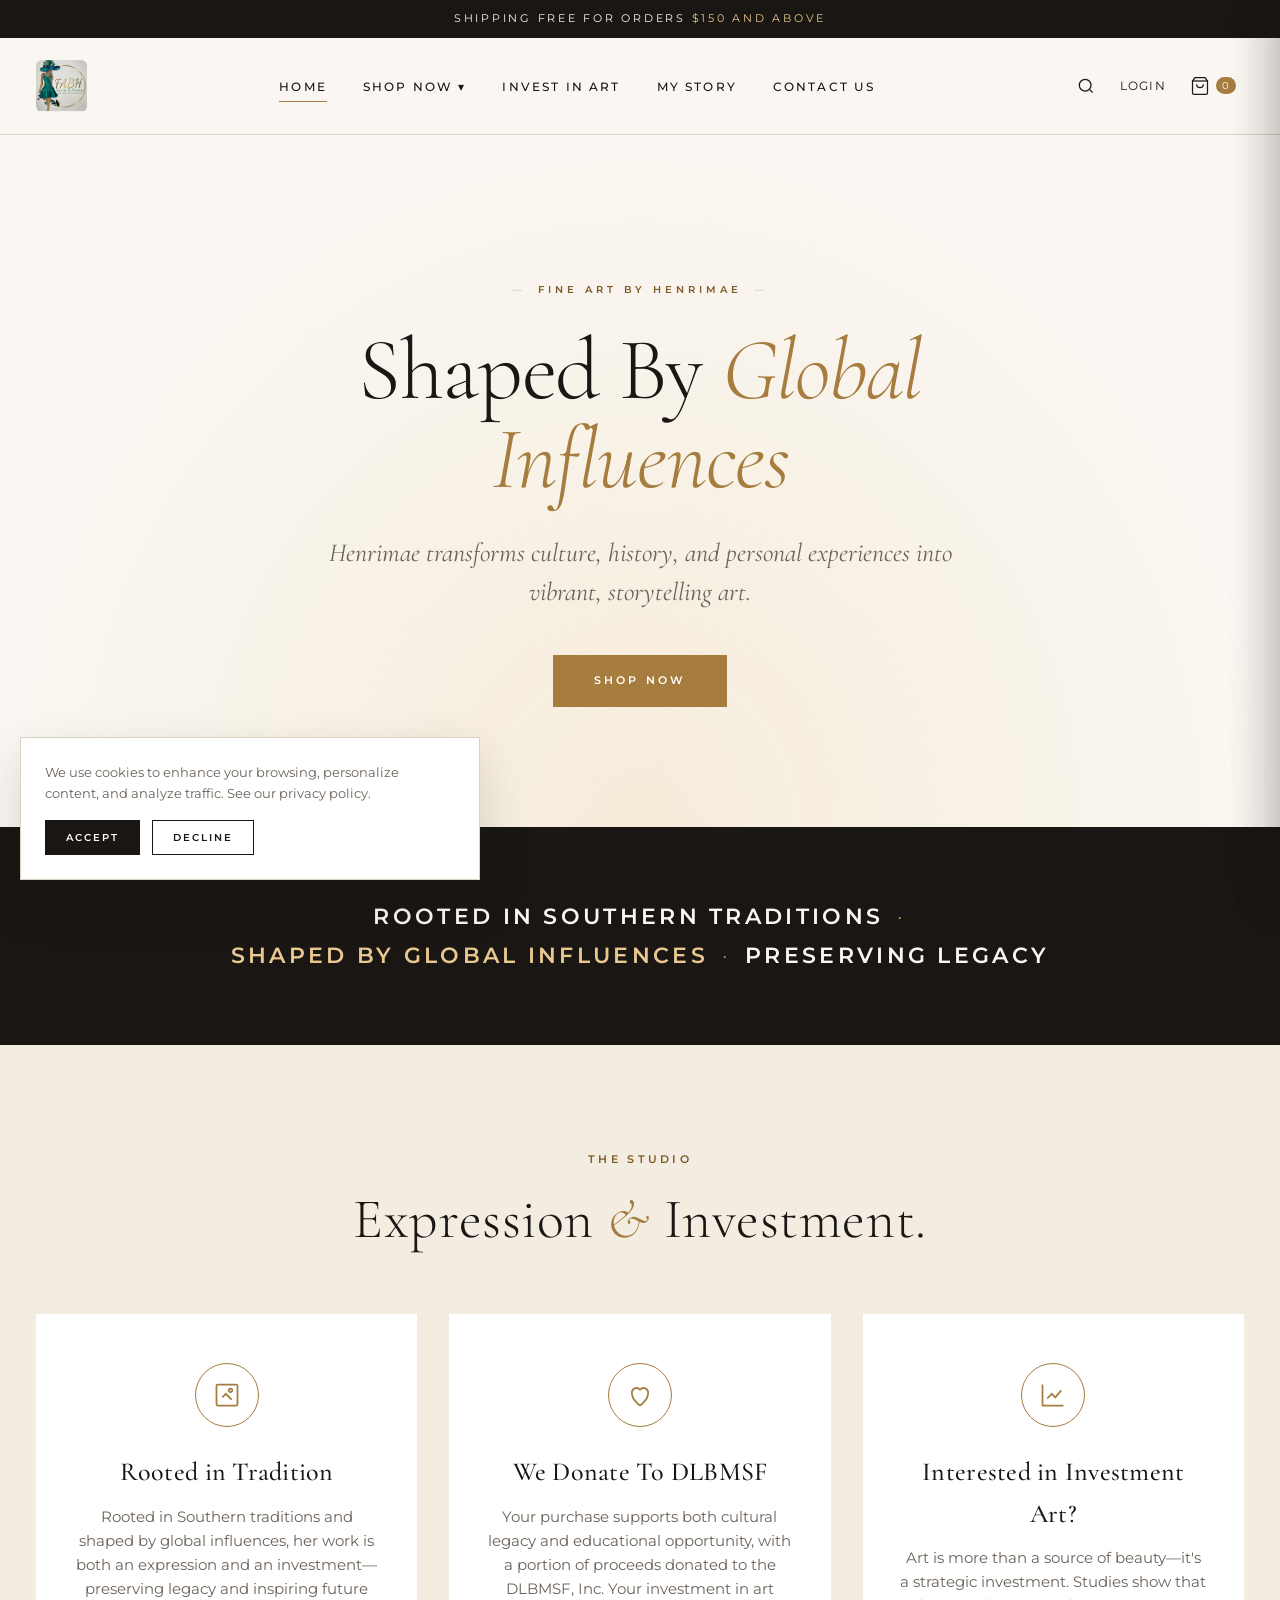
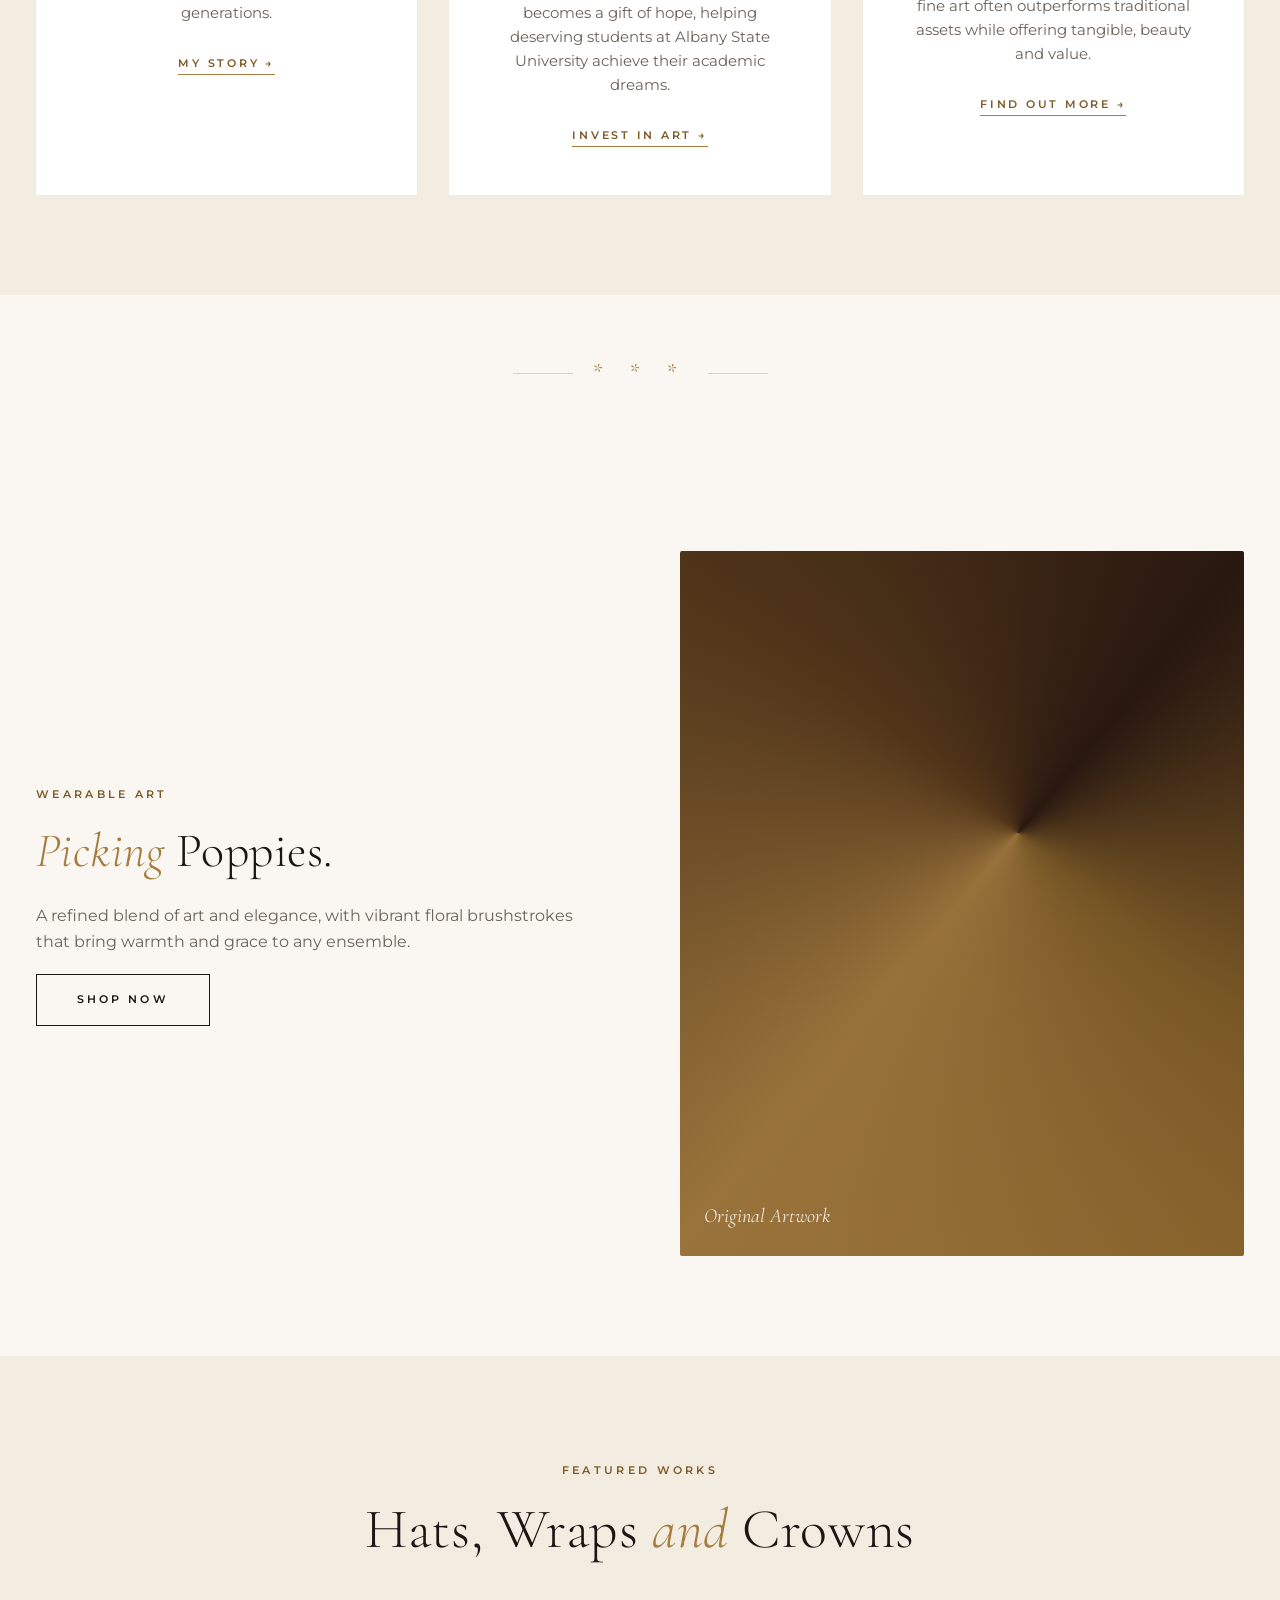
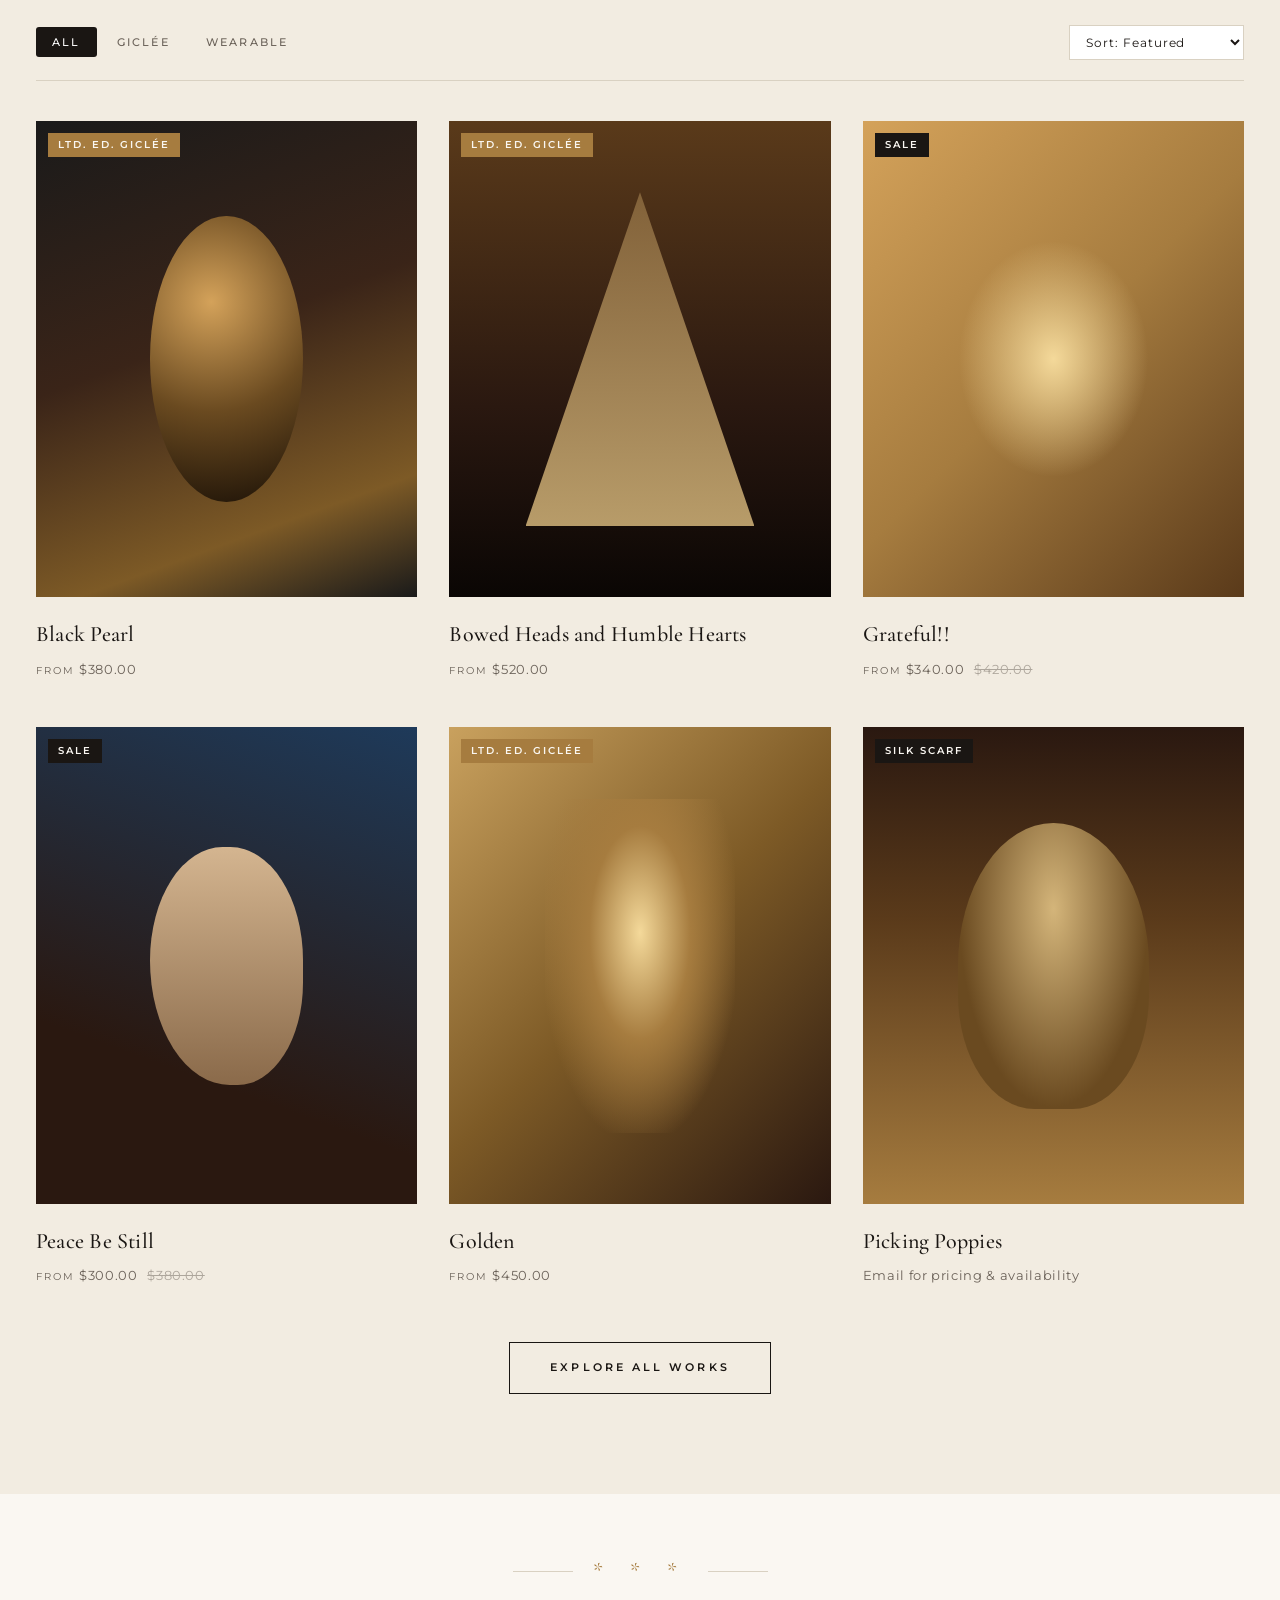
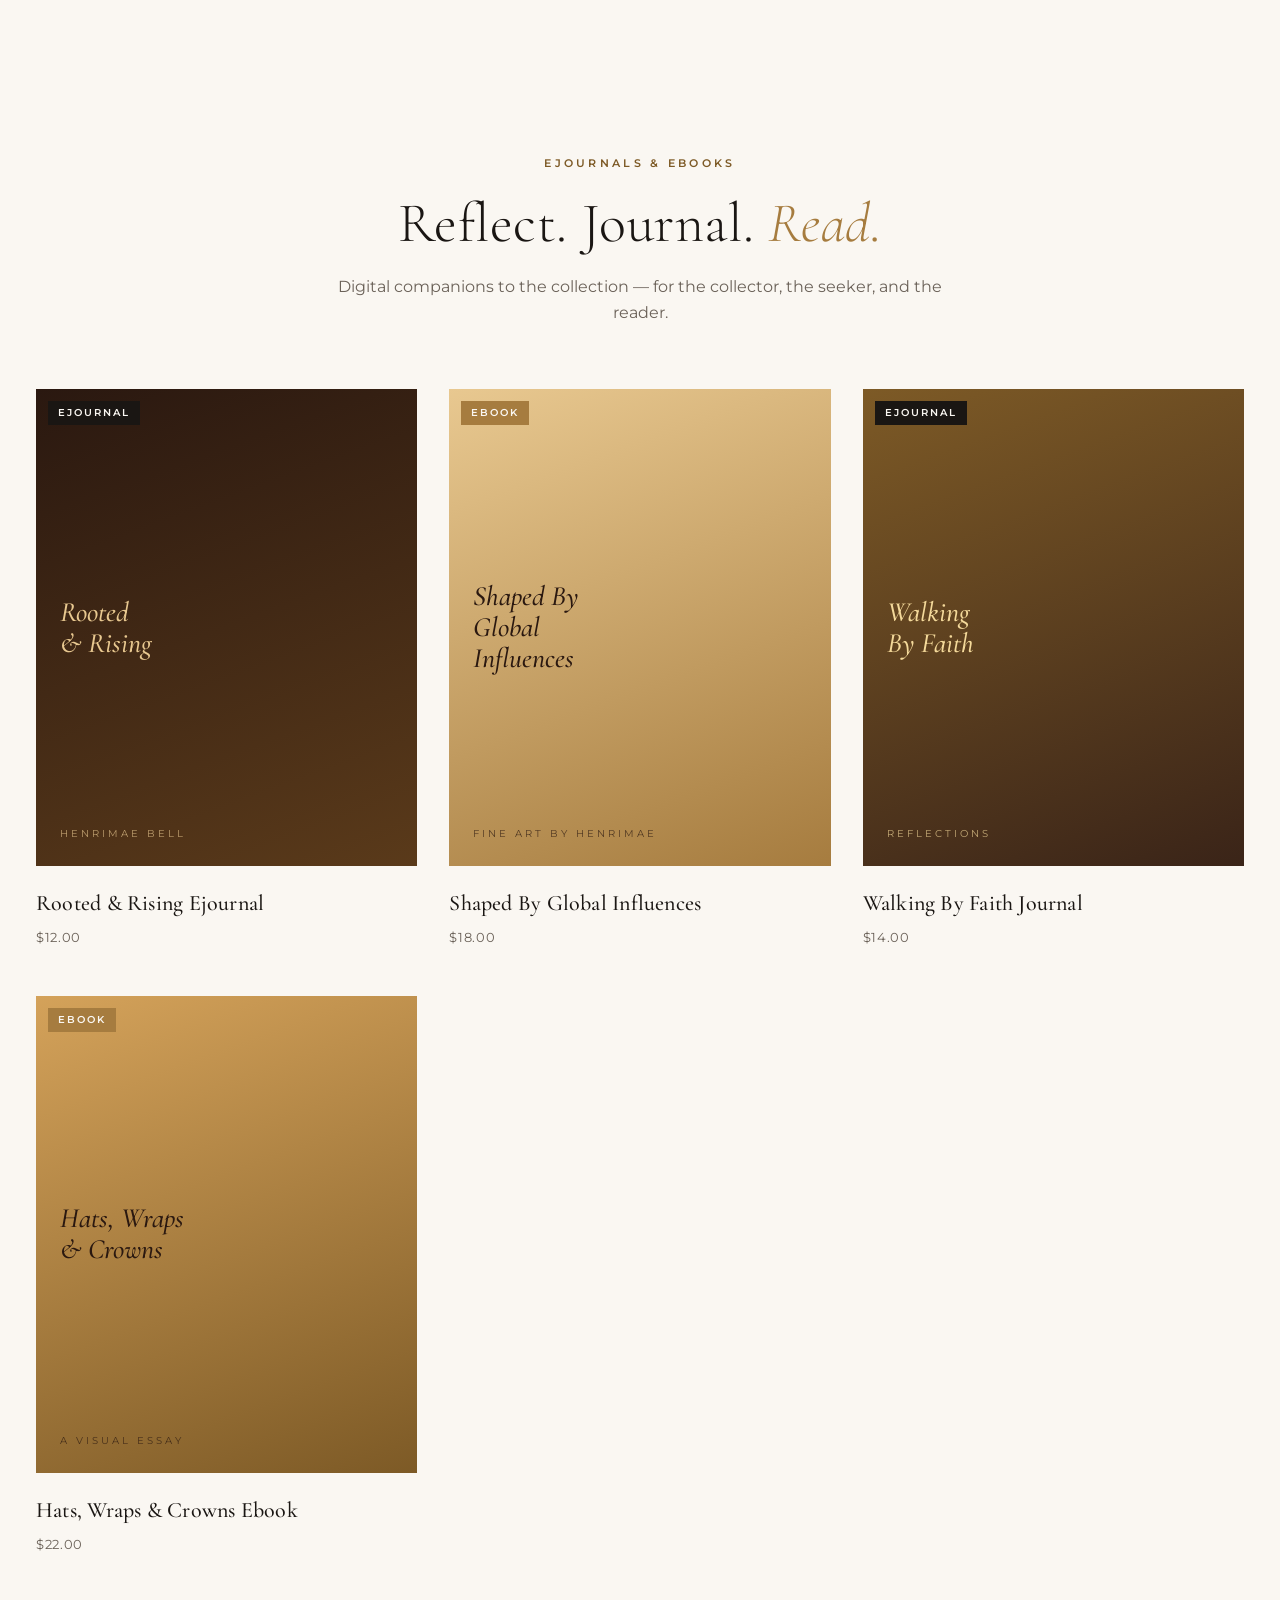
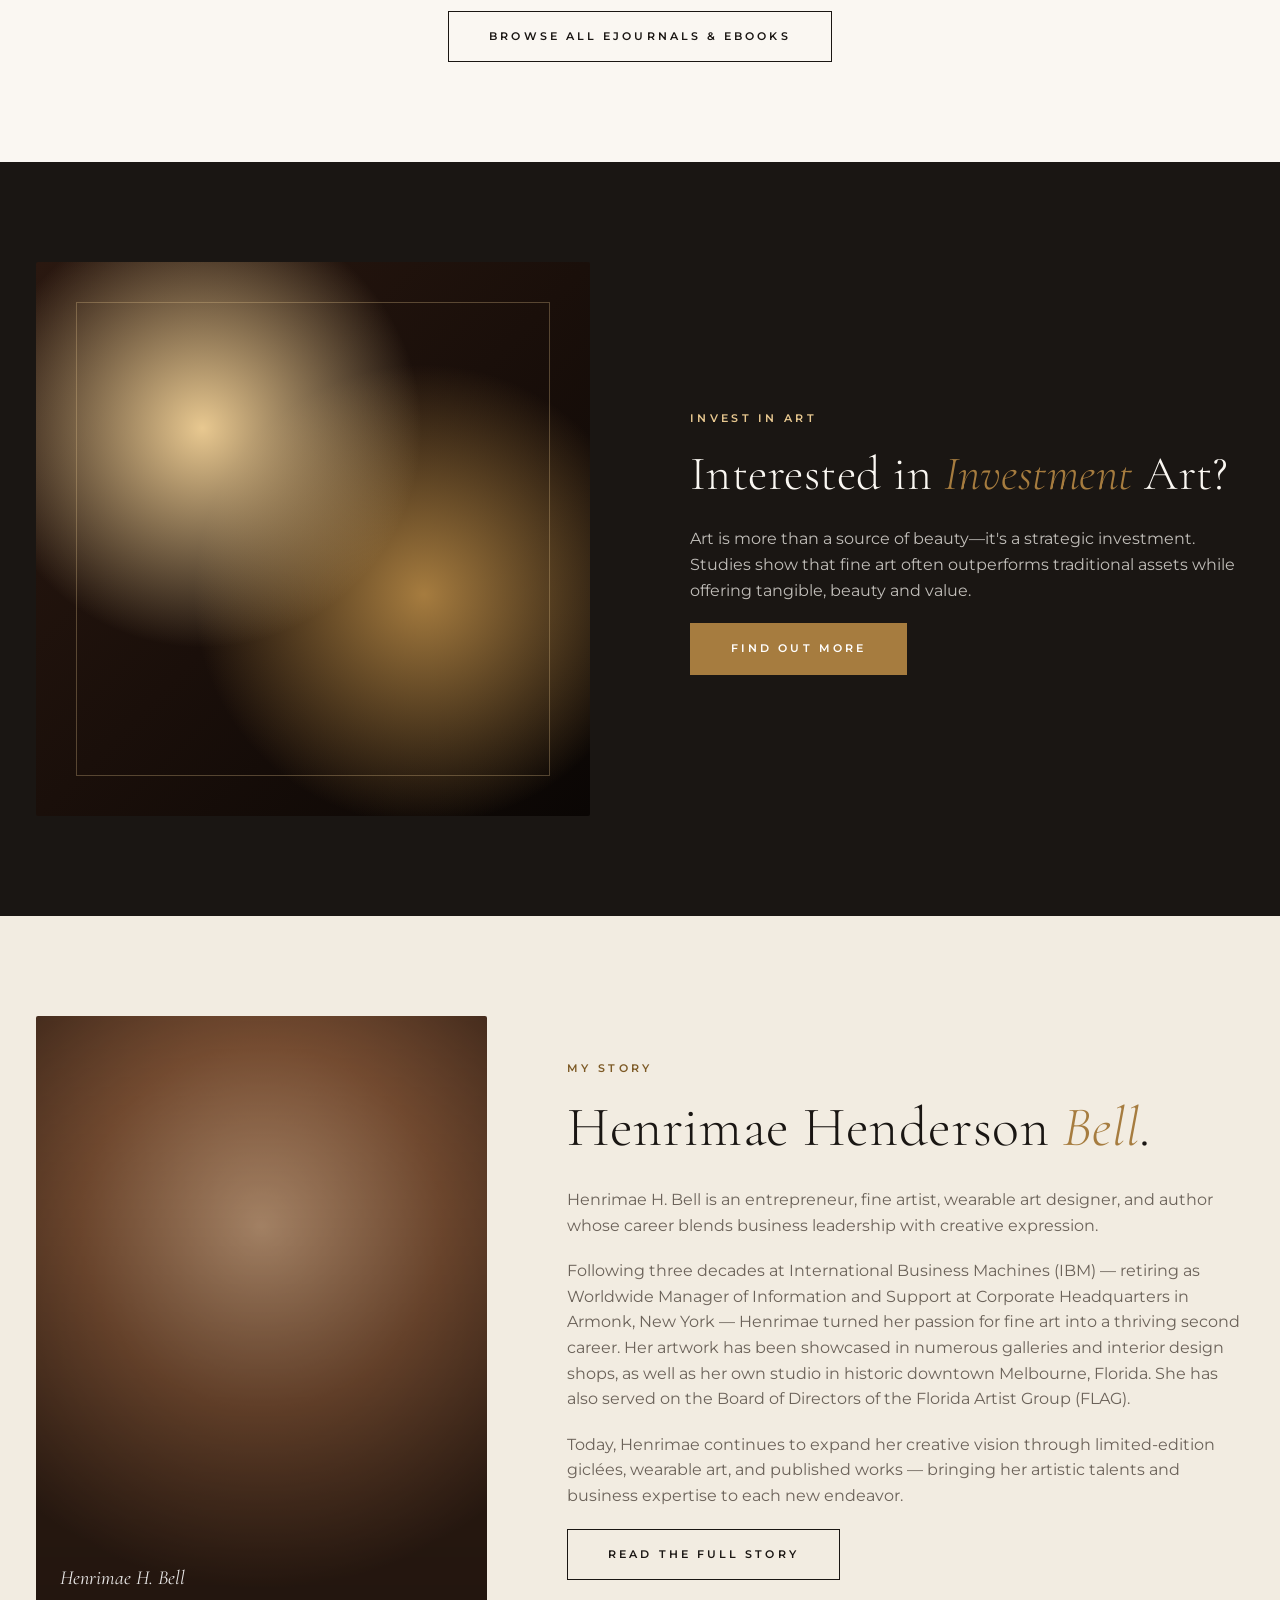
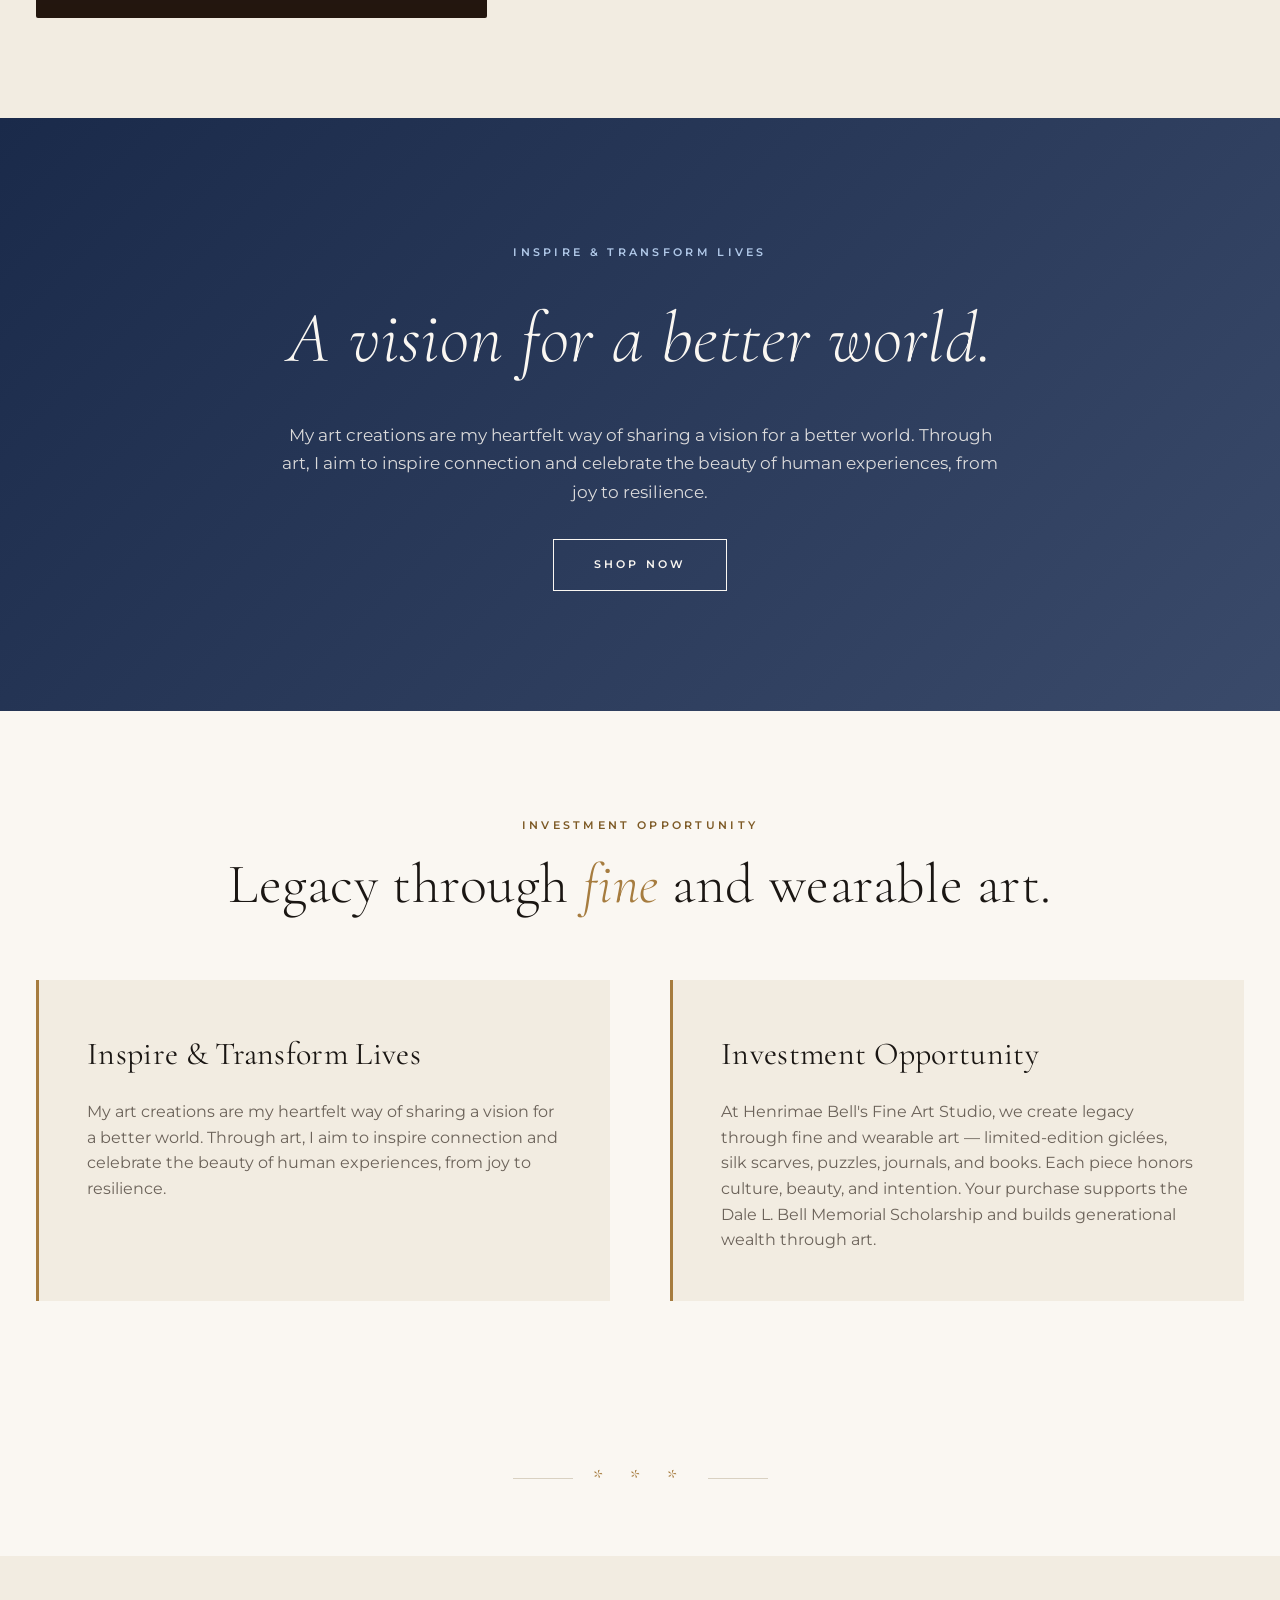
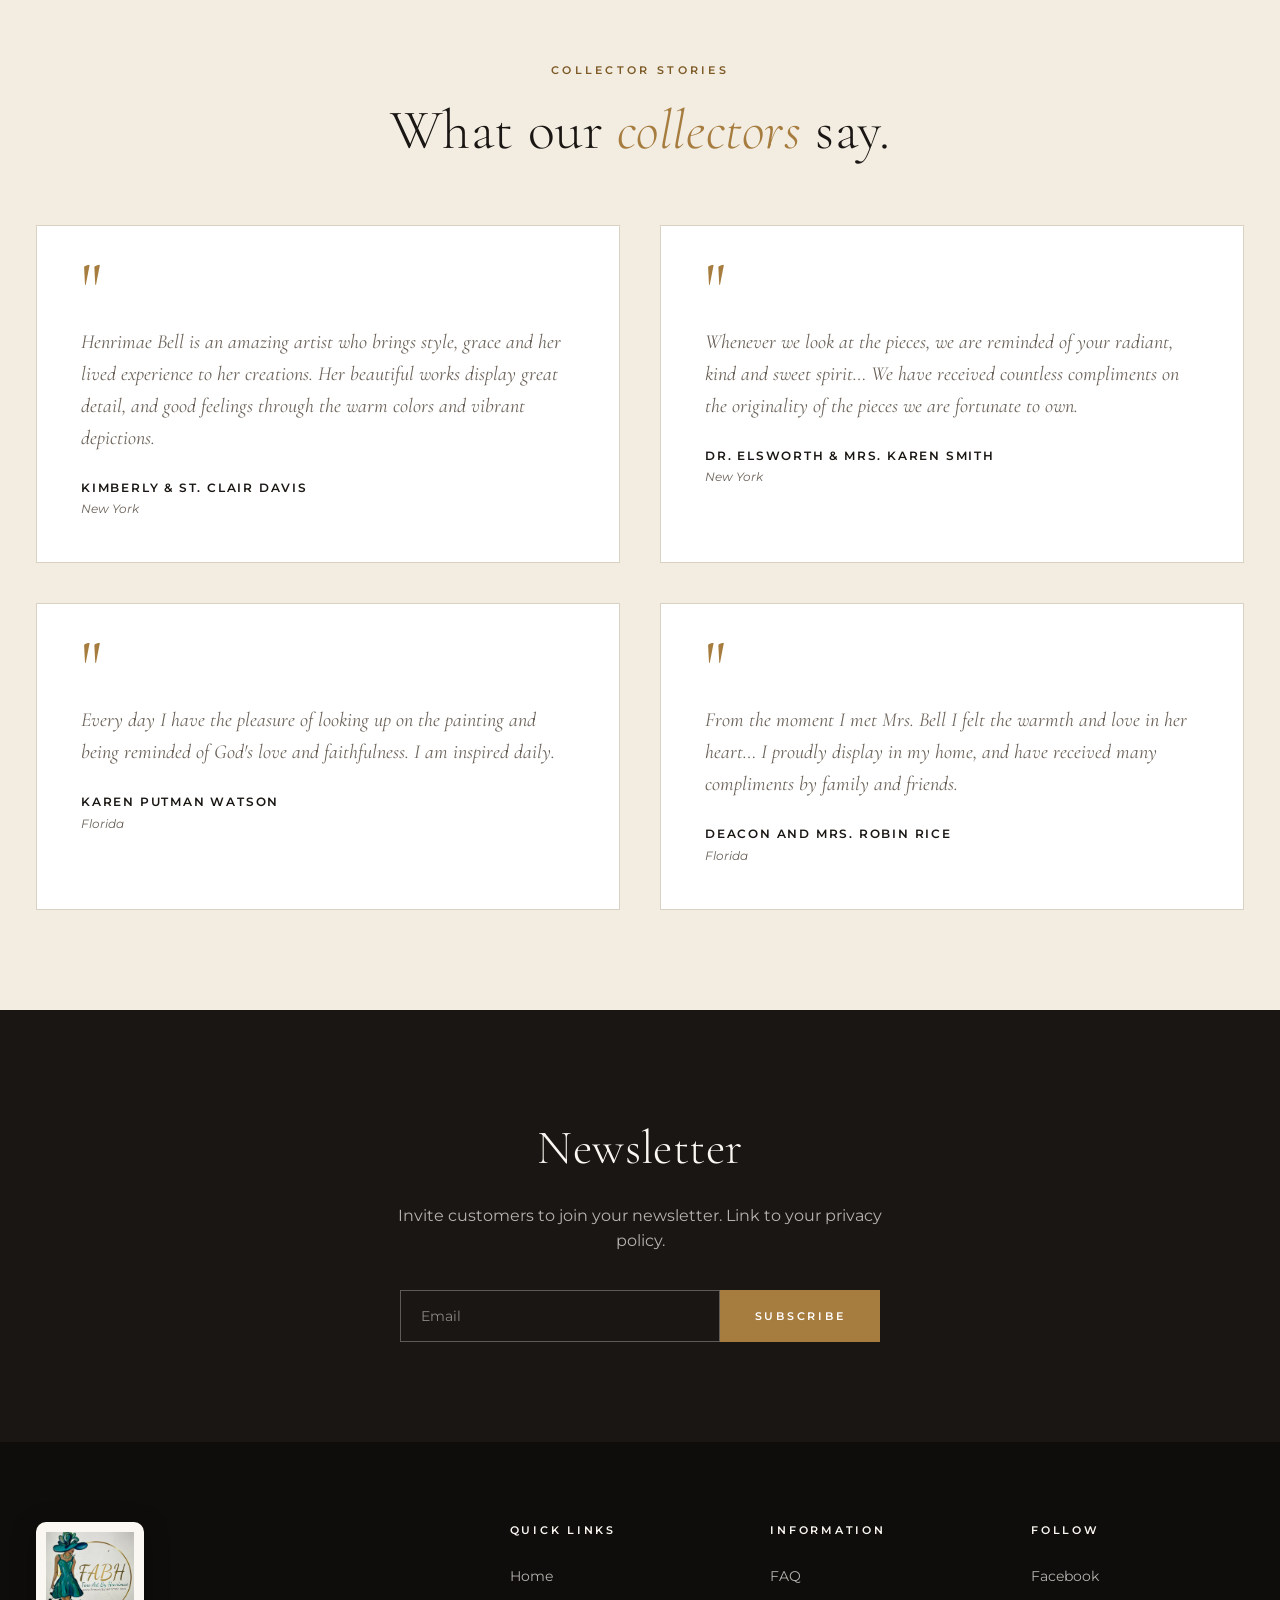
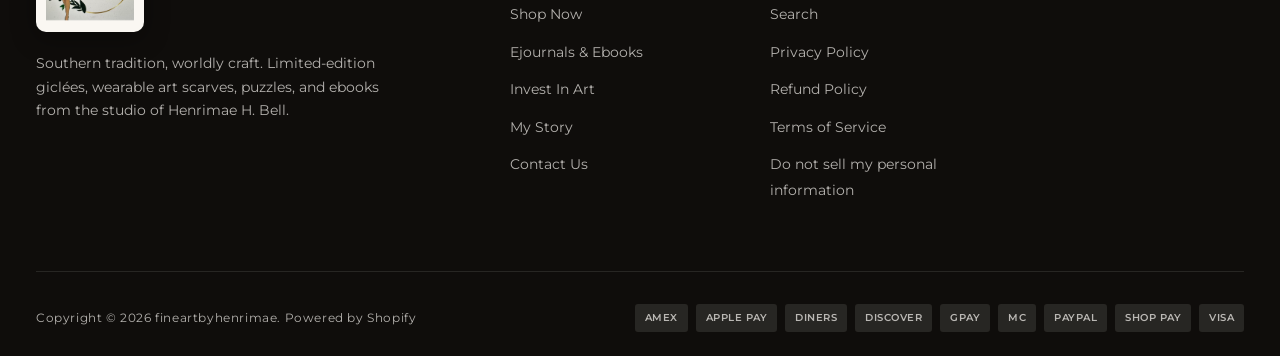
<file: index.html>
<!DOCTYPE html>
<html lang="en">
<head>
  <meta charset="UTF-8" />
  <meta name="viewport" content="width=device-width, initial-scale=1.0" />
  <link rel="icon" type="image/png" href="logo.png" />
  <link rel="apple-touch-icon" href="logo.png" />
  <title>Fine Art by Henrimae — Shaped By Global Influences</title>
  <meta name="description" content="Limited-edition giclées, wearable art scarves, puzzles, ejournals & ebooks from the studio of Henrimae H. Bell." />
  <link rel="preconnect" href="https://fonts.googleapis.com">
  <link rel="preconnect" href="https://fonts.gstatic.com" crossorigin>
  <link href="https://fonts.googleapis.com/css2?family=Cormorant+Garamond:ital,wght@0,300;0,400;0,500;0,600;0,700;1,400;1,500&family=Montserrat:wght@300;400;500;600;700&display=swap" rel="stylesheet">
  <link rel="stylesheet" href="styles.css">
</head>
<body>

  <a href="#main" class="skip-link">Skip to main content</a>

  <div class="announcement">Shipping free for orders <span>$150 and above</span></div>

  <header id="site-header">
    <div class="container header-inner">
      <button class="icon-btn menu-toggle" aria-label="Open menu" data-open="menu">
        <svg viewBox="0 0 24 24" fill="none" stroke="currentColor" stroke-width="1.5"><path d="M3 6h18M3 12h18M3 18h18"/></svg>
      </button>
      <a href="index.html" class="logo" aria-label="Fine Art by Henrimae — Home"><img src="logo.png" alt="Fine Art by Henrimae" class="logo-mark" width="469" height="479" loading="eager" decoding="async"></a>
      <nav class="primary" aria-label="Primary">
        <ul>
          <li><a href="index.html" aria-current="page">Home</a></li>
          <li class="nav-dropdown">
            <a href="shop.html">Shop Now ▾</a>
            <ul class="dropdown-menu">
              <li><a href="shop.html">Limited-Edition Giclées</a></li>
              <li><a href="shop.html#wearable">Wearable Art Scarves</a></li>
              <li><a href="shop.html#puzzle">Puzzles</a></li>
              <li><a href="ebooks.html">Ejournals &amp; Ebooks</a></li>
              <li><a href="contact.html">Book a Speaking Engagement</a></li>
            </ul>
          </li>
          <li><a href="invest.html">Invest In Art</a></li>
          <li><a href="story.html">My Story</a></li>
          <li><a href="contact.html">Contact Us</a></li>
        </ul>
      </nav>
      <div class="header-actions">
        <button class="icon-btn" aria-label="Search" data-open="search">
          <svg viewBox="0 0 24 24" fill="none" stroke="currentColor" stroke-width="1.5"><circle cx="11" cy="11" r="7"/><path d="m20 20-3.5-3.5"/></svg>
        </button>
        <button class="icon-btn" aria-label="Login">
          <span class="login-text">Login</span>
        </button>
        <button class="icon-btn" aria-label="Cart" data-open="cart">
          <svg viewBox="0 0 24 24" fill="none" stroke="currentColor" stroke-width="1.5"><path d="M6 2 3 6v14a2 2 0 0 0 2 2h14a2 2 0 0 0 2-2V6l-3-4Z"/><path d="M3 6h18"/><path d="M16 10a4 4 0 0 1-8 0"/></svg>
          <span class="cart-count" id="cart-count">0</span>
        </button>
      </div>
    </div>
  </header>

  <main id="main">

    <section class="hero">
      <div class="container-narrow">
        <span class="hero-eyebrow">Fine Art by Henrimae</span>
        <h1>Shaped By <em>Global Influences</em></h1>
        <p class="hero-lede">Henrimae transforms culture, history, and personal experiences into vibrant, storytelling art.</p>
        <div class="hero-actions">
          <a href="shop.html" class="btn">Shop Now</a>
        </div>
      </div>
    </section>

    <section class="manifesto" aria-label="Brand manifesto">
      <div class="container">
        <p>
          <span class="phrase">Rooted in Southern Traditions</span>
          <span class="dot" aria-hidden="true">·</span>
          <span class="phrase highlight">Shaped By Global Influences</span>
          <span class="dot" aria-hidden="true">·</span>
          <span class="phrase">Preserving Legacy</span>
        </p>
      </div>
    </section>

    <section class="services">
      <div class="container">
        <div class="section-header">
          <span class="section-eyebrow">The Studio</span>
          <h2>Expression <em>&amp;</em> Investment.</h2>
        </div>
        <div class="services-grid">
          <article class="service-card reveal">
            <div class="service-icon" aria-hidden="true">
              <svg viewBox="0 0 24 24" fill="none" stroke="currentColor" stroke-width="1.5"><rect x="3" y="3" width="18" height="18" rx="1"/><path d="m8 14 3-3 5 5"/><circle cx="15" cy="8" r="1.5"/></svg>
            </div>
            <h3>Rooted in Tradition</h3>
            <p>Rooted in Southern traditions and shaped by global influences, her work is both an expression and an investment—preserving legacy and inspiring future generations.</p>
            <a href="story.html">My Story →</a>
          </article>
          <article class="service-card reveal">
            <div class="service-icon" aria-hidden="true">
              <svg viewBox="0 0 24 24" fill="none" stroke="currentColor" stroke-width="1.5"><path d="M12 21s-7-4.5-7-11a4 4 0 0 1 7-2.6A4 4 0 0 1 19 10c0 6.5-7 11-7 11Z"/></svg>
            </div>
            <h3>We Donate To DLBMSF</h3>
            <p>Your purchase supports both cultural legacy and educational opportunity, with a portion of proceeds donated to the DLBMSF, Inc. Your investment in art becomes a gift of hope, helping deserving students at Albany State University achieve their academic dreams.</p>
            <a href="invest.html">Invest In Art →</a>
          </article>
          <article class="service-card reveal">
            <div class="service-icon" aria-hidden="true">
              <svg viewBox="0 0 24 24" fill="none" stroke="currentColor" stroke-width="1.5"><path d="M3 3v18h18"/><path d="m7 15 4-4 3 3 5-6"/></svg>
            </div>
            <h3>Interested in Investment Art?</h3>
            <p>Art is more than a source of beauty—it's a strategic investment. Studies show that fine art often outperforms traditional assets while offering tangible, beauty and value.</p>
            <a href="invest.html">Find Out More →</a>
          </article>
        </div>
      </div>
    </section>

    <div class="asterisk-divider" aria-hidden="true"><span>* * *</span></div>

    <section id="about">
      <div class="container overview-grid">
        <div class="overview-text reveal">
          <span class="section-eyebrow">Wearable Art</span>
          <h2><em>Picking</em> Poppies.</h2>
          <p>A refined blend of art and elegance, with vibrant floral brushstrokes that bring warmth and grace to any ensemble.</p>
          <a href="shop.html" class="btn btn-outline">Shop Now</a>
        </div>
        <div class="overview-image reveal"></div>
      </div>
    </section>

    <section style="background: var(--bg-alt);">
      <div class="container">
        <div class="section-header">
          <span class="section-eyebrow">Featured Works</span>
          <h2>Hats, Wraps <em>and</em> Crowns</h2>
        </div>

        <div class="products-toolbar">
          <ul class="filter-tabs" role="tablist">
            <li><button class="active" data-filter="all">All</button></li>
            <li><button data-filter="giclee">Giclée</button></li>
            <li><button data-filter="wearable">Wearable</button></li>
          </ul>
          <label>
            <select class="sort-select" aria-label="Sort products">
              <option>Sort: Featured</option>
              <option>Price: Low to High</option>
              <option>Price: High to Low</option>
              <option>Newest</option>
            </select>
          </label>
        </div>

        <div class="products-grid" id="products">
          <article class="product reveal" data-category="giclee">
            <div class="product-image">
              <span class="product-badge accent">Ltd. Ed. Giclée</span>
              <div class="art art-1"></div>
              <button class="quick-add">Quick Add · From $380</button>
            </div>
            <h3>Black Pearl</h3>
            <p class="price"><span class="from">From</span>$380.00</p>
          </article>
          <article class="product reveal" data-category="giclee">
            <div class="product-image">
              <span class="product-badge accent">Ltd. Ed. Giclée</span>
              <div class="art art-2"></div>
              <button class="quick-add">Quick Add · From $520</button>
            </div>
            <h3>Bowed Heads and Humble Hearts</h3>
            <p class="price"><span class="from">From</span>$520.00</p>
          </article>
          <article class="product reveal" data-category="giclee">
            <div class="product-image">
              <span class="product-badge">Sale</span>
              <div class="art art-3"></div>
              <button class="quick-add">Quick Add · From $340</button>
            </div>
            <h3>Grateful!!</h3>
            <p class="price"><span class="from">From</span>$340.00 <span style="text-decoration: line-through; opacity: 0.5; margin-left: 6px;">$420.00</span></p>
          </article>
          <article class="product reveal" data-category="giclee">
            <div class="product-image">
              <span class="product-badge">Sale</span>
              <div class="art art-4"></div>
              <button class="quick-add">Quick Add · From $300</button>
            </div>
            <h3>Peace Be Still</h3>
            <p class="price"><span class="from">From</span>$300.00 <span style="text-decoration: line-through; opacity: 0.5; margin-left: 6px;">$380.00</span></p>
          </article>
          <article class="product reveal" data-category="giclee">
            <div class="product-image">
              <span class="product-badge accent">Ltd. Ed. Giclée</span>
              <div class="art art-5"></div>
              <button class="quick-add">Quick Add · From $450</button>
            </div>
            <h3>Golden</h3>
            <p class="price"><span class="from">From</span>$450.00</p>
          </article>
          <article class="product reveal" data-category="wearable">
            <div class="product-image">
              <span class="product-badge">Silk Scarf</span>
              <div class="art art-6"></div>
              <a class="quick-add" href="mailto:henrimaebell@gmail.com?subject=Wearable%20Art%20Inquiry%20%E2%80%94%20Picking%20Poppies">Email to Order</a>
            </div>
            <h3>Picking Poppies</h3>
            <p class="price">Email for pricing &amp; availability</p>
          </article>
        </div>
        <div class="products-cta">
          <a href="shop.html" class="btn btn-outline">Explore All Works</a>
        </div>
      </div>
    </section>

    <div class="asterisk-divider" aria-hidden="true"><span>* * *</span></div>

    <!-- EJOURNALS & EBOOKS on home -->
    <section id="ebooks">
      <div class="container">
        <div class="section-header">
          <span class="section-eyebrow">Ejournals &amp; Ebooks</span>
          <h2>Reflect. Journal. <em>Read.</em></h2>
          <p>Digital companions to the collection — for the collector, the seeker, and the reader.</p>
        </div>
        <div class="products-grid">
          <article class="product reveal">
            <div class="product-image">
              <span class="product-badge">Ejournal</span>
              <div class="art cover-1">
                <div class="cover">
                  <div class="cover-eyebrow">Ejournal</div>
                  <div class="cover-title">Rooted<br/>&amp; Rising</div>
                  <div class="cover-foot">Henrimae Bell</div>
                </div>
              </div>
              <button class="quick-add">Quick Add · $12</button>
            </div>
            <h3>Rooted &amp; Rising Ejournal</h3>
            <p class="price">$12.00</p>
          </article>
          <article class="product reveal">
            <div class="product-image">
              <span class="product-badge accent">Ebook</span>
              <div class="art cover-2">
                <div class="cover">
                  <div class="cover-eyebrow">Ebook</div>
                  <div class="cover-title">Shaped By<br/>Global<br/>Influences</div>
                  <div class="cover-foot">Fine Art by Henrimae</div>
                </div>
              </div>
              <button class="quick-add">Quick Add · $18</button>
            </div>
            <h3>Shaped By Global Influences</h3>
            <p class="price">$18.00</p>
          </article>
          <article class="product reveal">
            <div class="product-image">
              <span class="product-badge">Ejournal</span>
              <div class="art cover-3">
                <div class="cover">
                  <div class="cover-eyebrow">Ejournal</div>
                  <div class="cover-title">Walking<br/>By Faith</div>
                  <div class="cover-foot">Reflections</div>
                </div>
              </div>
              <button class="quick-add">Quick Add · $14</button>
            </div>
            <h3>Walking By Faith Journal</h3>
            <p class="price">$14.00</p>
          </article>
          <article class="product reveal">
            <div class="product-image">
              <span class="product-badge accent">Ebook</span>
              <div class="art cover-4">
                <div class="cover">
                  <div class="cover-eyebrow">Ebook</div>
                  <div class="cover-title">Hats, Wraps<br/>&amp; Crowns</div>
                  <div class="cover-foot">A Visual Essay</div>
                </div>
              </div>
              <button class="quick-add">Quick Add · $22</button>
            </div>
            <h3>Hats, Wraps &amp; Crowns Ebook</h3>
            <p class="price">$22.00</p>
          </article>
        </div>
        <div class="products-cta">
          <a href="ebooks.html" class="btn btn-outline">Browse All Ejournals &amp; Ebooks</a>
        </div>
      </div>
    </section>

    <section id="invest" class="investment">
      <div class="container overview-grid">
        <div class="investment-visual reveal"></div>
        <div class="overview-text reveal">
          <span class="section-eyebrow">Invest In Art</span>
          <h2>Interested in <em>Investment</em> Art?</h2>
          <p>Art is more than a source of beauty—it's a strategic investment. Studies show that fine art often outperforms traditional assets while offering tangible, beauty and value.</p>
          <a href="invest.html" class="btn">Find Out More</a>
        </div>
      </div>
    </section>

    <section id="story" class="artist">
      <div class="container artist-grid">
        <div class="artist-portrait reveal"></div>
        <div class="artist-text reveal">
          <span class="section-eyebrow">My Story</span>
          <h2>Henrimae Henderson <em>Bell</em>.</h2>
          <p>Henrimae H. Bell is an entrepreneur, fine artist, wearable art designer, and author whose career blends business leadership with creative expression.</p>
          <p>Following three decades at International Business Machines (IBM) — retiring as Worldwide Manager of Information and Support at Corporate Headquarters in Armonk, New York — Henrimae turned her passion for fine art into a thriving second career. Her artwork has been showcased in numerous galleries and interior design shops, as well as her own studio in historic downtown Melbourne, Florida. She has also served on the Board of Directors of the Florida Artist Group (FLAG).</p>
          <p>Today, Henrimae continues to expand her creative vision through limited-edition giclées, wearable art, and published works — bringing her artistic talents and business expertise to each new endeavor.</p>
          <a href="story.html" class="btn btn-outline">Read the Full Story</a>
        </div>
      </div>
    </section>

    <section class="feature-strip">
      <div class="container">
        <span class="section-eyebrow">Inspire &amp; Transform Lives</span>
        <h2>A vision for a better world.</h2>
        <p>My art creations are my heartfelt way of sharing a vision for a better world. Through art, I aim to inspire connection and celebrate the beauty of human experiences, from joy to resilience.</p>
        <a href="shop.html" class="btn btn-ghost">Shop Now</a>
      </div>
    </section>

    <section>
      <div class="container">
        <div class="section-header">
          <span class="section-eyebrow">Investment Opportunity</span>
          <h2>Legacy through <em>fine</em> and wearable art.</h2>
        </div>
        <div class="values">
          <div class="value-card reveal">
            <h3>Inspire &amp; Transform Lives</h3>
            <p>My art creations are my heartfelt way of sharing a vision for a better world. Through art, I aim to inspire connection and celebrate the beauty of human experiences, from joy to resilience.</p>
          </div>
          <div class="value-card reveal">
            <h3>Investment Opportunity</h3>
            <p>At Henrimae Bell's Fine Art Studio, we create legacy through fine and wearable art — limited-edition giclées, silk scarves, puzzles, journals, and books. Each piece honors culture, beauty, and intention. Your purchase supports the Dale L. Bell Memorial Scholarship and builds generational wealth through art.</p>
          </div>
        </div>
      </div>
    </section>

    <div class="asterisk-divider" aria-hidden="true"><span>* * *</span></div>

    <section class="testimonials">
      <div class="container">
        <div class="section-header">
          <span class="section-eyebrow">Collector Stories</span>
          <h2>What our <em>collectors</em> say.</h2>
        </div>
        <div class="testimonial-grid">
          <figure class="testimonial reveal">
            <span class="quote-mark" aria-hidden="true">"</span>
            <blockquote>Henrimae Bell is an amazing artist who brings style, grace and her lived experience to her creations. Her beautiful works display great detail, and good feelings through the warm colors and vibrant depictions.</blockquote>
            <figcaption>
              <div class="author">Kimberly &amp; St. Clair Davis</div>
              <div class="location">New York</div>
            </figcaption>
          </figure>
          <figure class="testimonial reveal">
            <span class="quote-mark" aria-hidden="true">"</span>
            <blockquote>Whenever we look at the pieces, we are reminded of your radiant, kind and sweet spirit… We have received countless compliments on the originality of the pieces we are fortunate to own.</blockquote>
            <figcaption>
              <div class="author">Dr. Elsworth &amp; Mrs. Karen Smith</div>
              <div class="location">New York</div>
            </figcaption>
          </figure>
          <figure class="testimonial reveal">
            <span class="quote-mark" aria-hidden="true">"</span>
            <blockquote>Every day I have the pleasure of looking up on the painting and being reminded of God's love and faithfulness. I am inspired daily.</blockquote>
            <figcaption>
              <div class="author">Karen Putman Watson</div>
              <div class="location">Florida</div>
            </figcaption>
          </figure>
          <figure class="testimonial reveal">
            <span class="quote-mark" aria-hidden="true">"</span>
            <blockquote>From the moment I met Mrs. Bell I felt the warmth and love in her heart… I proudly display in my home, and have received many compliments by family and friends.</blockquote>
            <figcaption>
              <div class="author">Deacon and Mrs. Robin Rice</div>
              <div class="location">Florida</div>
            </figcaption>
          </figure>
        </div>
      </div>
    </section>

    <section class="newsletter">
      <div class="container">
        <h2>Newsletter</h2>
        <p>Invite customers to join your newsletter. Link to your privacy policy.</p>
        <form class="newsletter-form" id="newsletter-form" novalidate>
          <input type="email" placeholder="Email" required aria-label="Email address" />
          <button type="submit">Subscribe</button>
        </form>
      </div>
    </section>

  </main>

  <footer>
    <div class="container">
      <div class="footer-grid">
        <div class="footer-brand">
          <a href="index.html" class="logo" aria-label="Fine Art by Henrimae — Home"><img src="logo.png" alt="Fine Art by Henrimae" class="logo-mark" width="469" height="479" loading="eager" decoding="async"></a>
          <p>Southern tradition, worldly craft. Limited-edition giclées, wearable art scarves, puzzles, and ebooks from the studio of Henrimae H. Bell.</p>
        </div>
        <div>
          <h4>Quick Links</h4>
          <ul>
            <li><a href="index.html">Home</a></li>
            <li><a href="shop.html">Shop Now</a></li>
            <li><a href="ebooks.html">Ejournals &amp; Ebooks</a></li>
            <li><a href="invest.html">Invest In Art</a></li>
            <li><a href="story.html">My Story</a></li>
            <li><a href="contact.html">Contact Us</a></li>
          </ul>
        </div>
        <div>
          <h4>Information</h4>
          <ul>
            <li><a href="contact.html#faq">FAQ</a></li>
            <li><a href="#" data-open="search">Search</a></li>
            <li><a href="#">Privacy Policy</a></li>
            <li><a href="#">Refund Policy</a></li>
            <li><a href="#">Terms of Service</a></li>
            <li><a href="#">Do not sell my personal information</a></li>
          </ul>
        </div>
        <div>
          <h4>Follow</h4>
          <ul>
            <li><a href="#">Facebook</a></li>
          </ul>
        </div>
      </div>
      <div class="footer-bottom">
        <div>Copyright © 2026 fineartbyhenrimae. Powered by Shopify</div>
        <div class="payment-icons">
          <span class="payment">Amex</span>
          <span class="payment">Apple Pay</span>
          <span class="payment">Diners</span>
          <span class="payment">Discover</span>
          <span class="payment">GPay</span>
          <span class="payment">MC</span>
          <span class="payment">PayPal</span>
          <span class="payment">Shop Pay</span>
          <span class="payment">Visa</span>
        </div>
      </div>
    </div>
  </footer>

  <div class="drawer-backdrop" id="backdrop"></div>

  <aside class="drawer" id="drawer-cart" aria-hidden="true">
    <div class="drawer-header">
      <h3>Your Cart</h3>
      <button class="drawer-close" aria-label="Close cart">
        <svg width="20" height="20" viewBox="0 0 24 24" fill="none" stroke="currentColor" stroke-width="1.5"><path d="M18 6 6 18M6 6l12 12"/></svg>
      </button>
    </div>
    <div class="drawer-body">
      <div class="cart-empty">
        <svg viewBox="0 0 24 24" fill="none" stroke="currentColor" stroke-width="1"><path d="M6 2 3 6v14a2 2 0 0 0 2 2h14a2 2 0 0 0 2-2V6l-3-4Z"/><path d="M3 6h18"/><path d="M16 10a4 4 0 0 1-8 0"/></svg>
        <p>Your cart is empty.</p>
        <a href="shop.html" class="btn">Browse the Collection</a>
      </div>
    </div>
  </aside>

  <aside class="drawer" id="drawer-search" aria-hidden="true">
    <div class="drawer-header">
      <h3>Search</h3>
      <button class="drawer-close" aria-label="Close search">
        <svg width="20" height="20" viewBox="0 0 24 24" fill="none" stroke="currentColor" stroke-width="1.5"><path d="M18 6 6 18M6 6l12 12"/></svg>
      </button>
    </div>
    <div class="drawer-body">
      <input type="search" class="search-input" placeholder="Search paintings, prints, scarves, ebooks…" autocomplete="off" />
      <div class="search-suggestions">
        <h4>Popular</h4>
        <a href="shop.html">BLACK PEARL</a>
        <a href="shop.html">GOLDEN</a>
        <a href="shop.html">Picking Poppies</a>
        <a href="ebooks.html">Ejournals &amp; Ebooks</a>
      </div>
    </div>
  </aside>

  <nav class="mobile-nav" id="mobile-nav" aria-label="Mobile menu" aria-hidden="true">
    <div class="drawer-header">
      <h3>Menu</h3>
      <button class="drawer-close" aria-label="Close menu">
        <svg width="20" height="20" viewBox="0 0 24 24" fill="none" stroke="currentColor" stroke-width="1.5"><path d="M18 6 6 18M6 6l12 12"/></svg>
      </button>
    </div>
    <ul>
      <li><a href="index.html">Home</a></li>
      <li><a href="shop.html">Shop Now</a></li>
      <li><a href="ebooks.html">Ejournals &amp; Ebooks</a></li>
      <li><a href="invest.html">Invest In Art</a></li>
      <li><a href="story.html">My Story</a></li>
      <li><a href="contact.html">Contact Us</a></li>
      <li><a href="#">Login</a></li>
    </ul>
  </nav>

  <div class="cookie-banner" id="cookie">
    <p>We use cookies to enhance your browsing, personalize content, and analyze traffic. See our privacy policy.</p>
    <div class="cookie-actions">
      <button class="accept" id="cookie-accept">Accept</button>
      <button class="decline" id="cookie-decline">Decline</button>
    </div>
  </div>

  <button class="back-to-top" id="back-to-top" aria-label="Back to top">
    <svg viewBox="0 0 24 24" fill="none" stroke="currentColor" stroke-width="1.5"><path d="m6 15 6-6 6 6"/></svg>
  </button>

  <script src="scripts.js"></script>
</body>
</html>
</file>
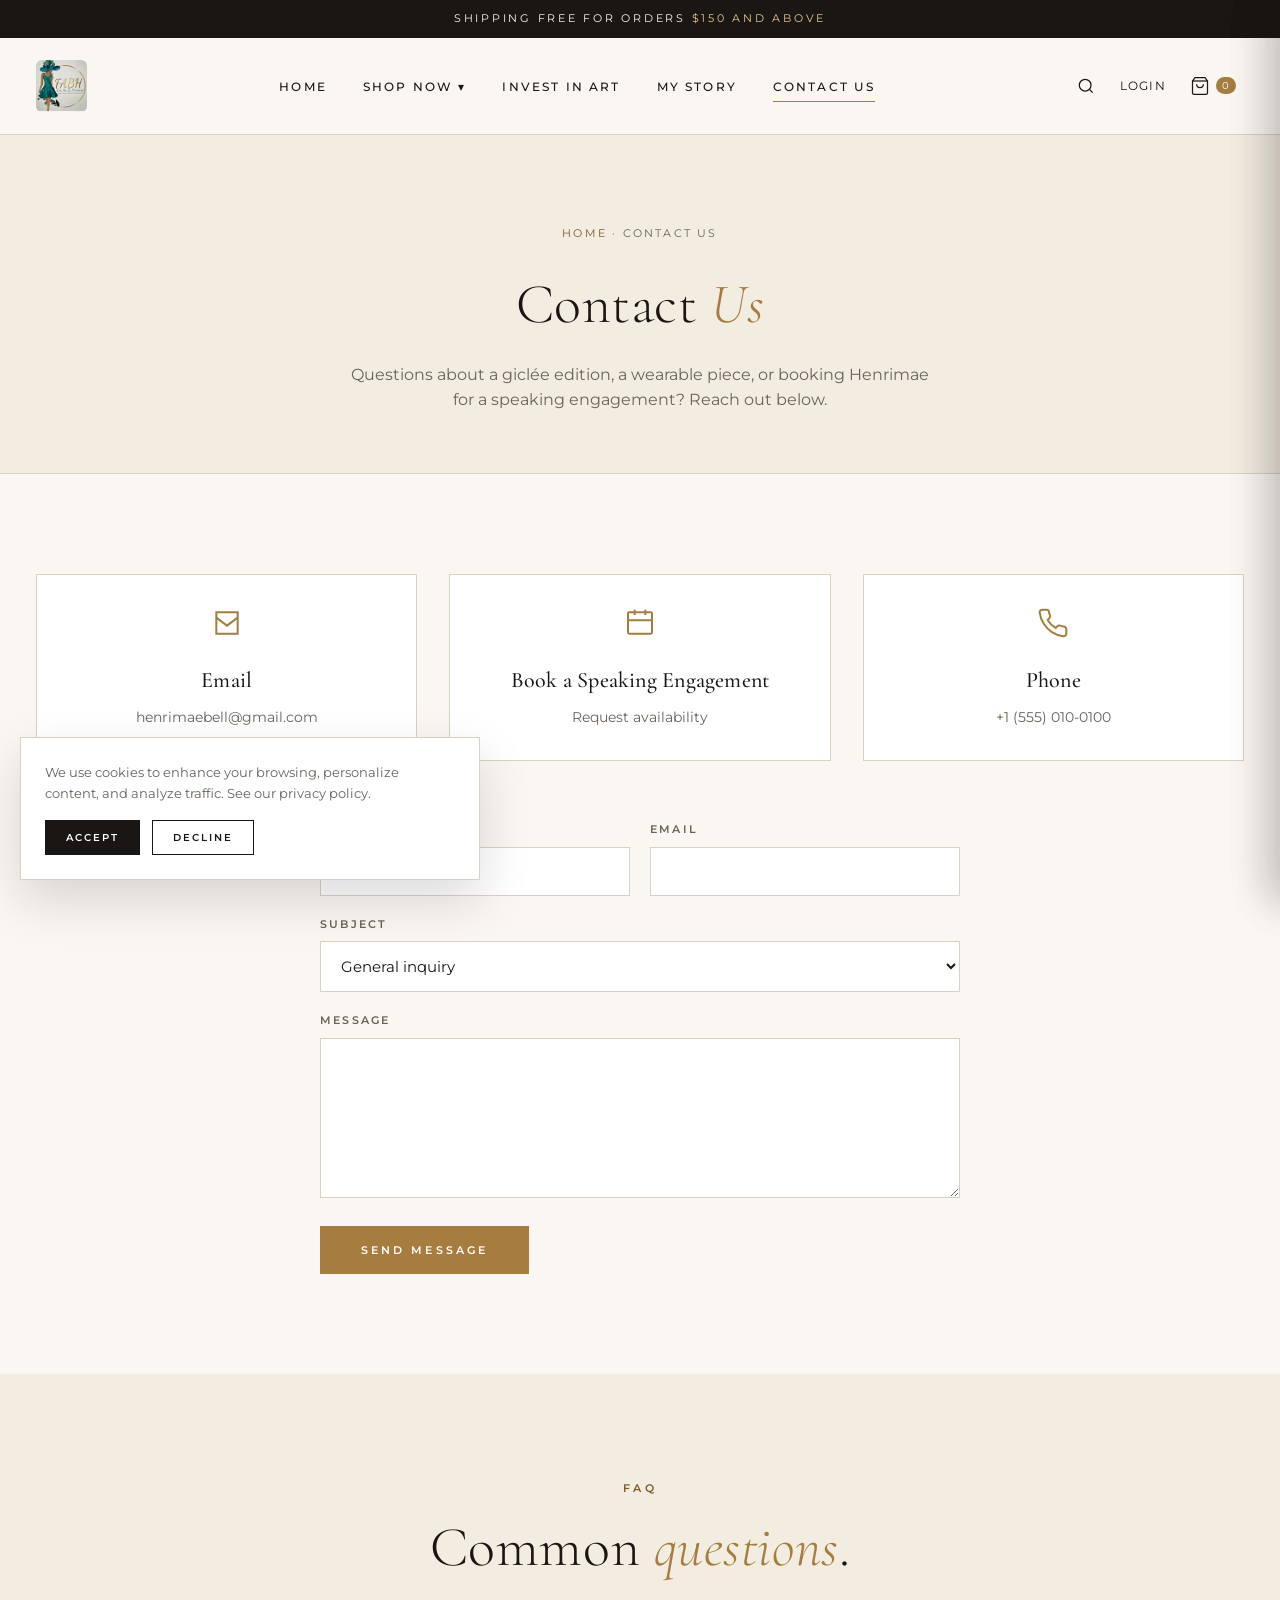
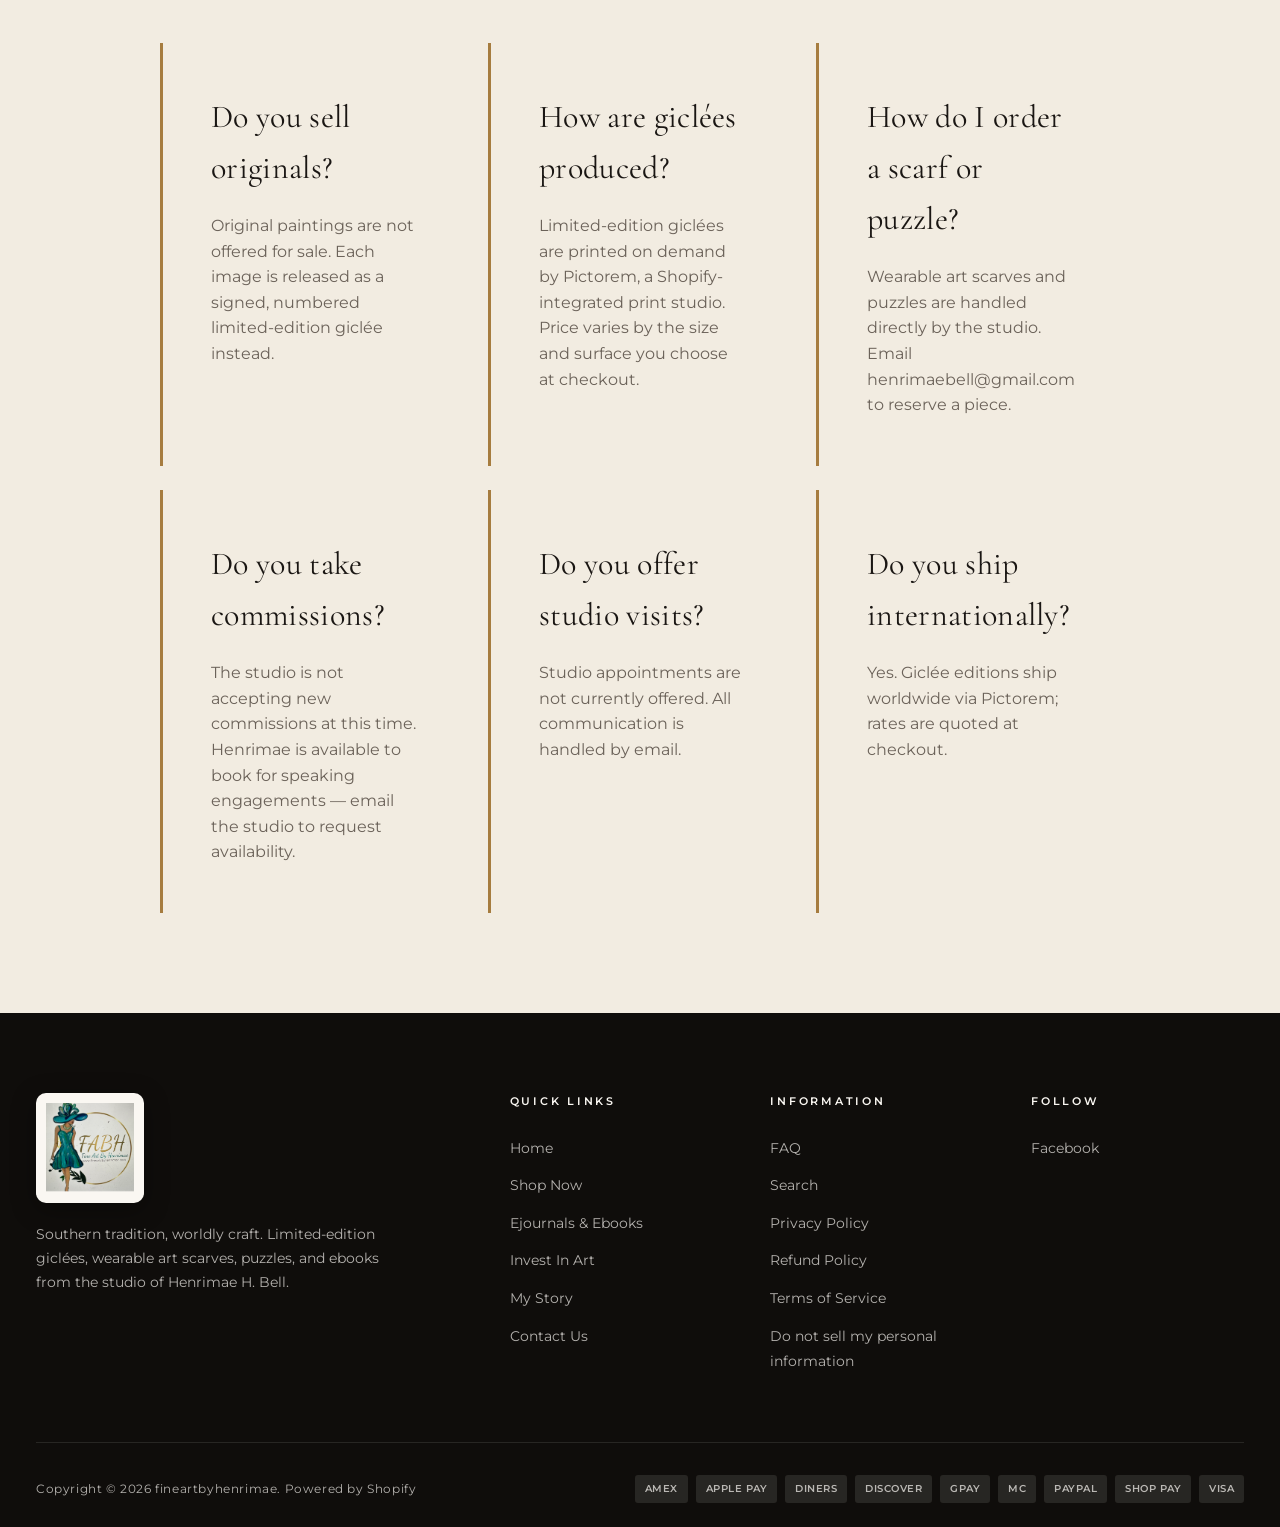
<file: contact.html>
<!DOCTYPE html>
<html lang="en">
<head>
  <meta charset="UTF-8" />
  <meta name="viewport" content="width=device-width, initial-scale=1.0" />
  <link rel="icon" type="image/png" href="logo.png" />
  <link rel="apple-touch-icon" href="logo.png" />
  <title>Contact Us — Fine Art by Henrimae</title>
  <meta name="description" content="Get in touch with Fine Art by Henrimae." />
  <link rel="preconnect" href="https://fonts.googleapis.com">
  <link rel="preconnect" href="https://fonts.gstatic.com" crossorigin>
  <link href="https://fonts.googleapis.com/css2?family=Cormorant+Garamond:ital,wght@0,300;0,400;0,500;0,600;0,700;1,400;1,500&family=Montserrat:wght@300;400;500;600;700&display=swap" rel="stylesheet">
  <link rel="stylesheet" href="styles.css">
</head>
<body>

  <a href="#main" class="skip-link">Skip to main content</a>
  <div class="announcement">Shipping free for orders <span>$150 and above</span></div>

  <header id="site-header">
    <div class="container header-inner">
      <button class="icon-btn menu-toggle" aria-label="Open menu" data-open="menu">
        <svg viewBox="0 0 24 24" fill="none" stroke="currentColor" stroke-width="1.5"><path d="M3 6h18M3 12h18M3 18h18"/></svg>
      </button>
      <a href="index.html" class="logo" aria-label="Fine Art by Henrimae — Home"><img src="logo.png" alt="Fine Art by Henrimae" class="logo-mark" width="469" height="479" loading="eager" decoding="async"></a>
      <nav class="primary" aria-label="Primary">
        <ul>
          <li><a href="index.html">Home</a></li>
          <li class="nav-dropdown">
            <a href="shop.html">Shop Now ▾</a>
            <ul class="dropdown-menu">
              <li><a href="shop.html">Limited-Edition Giclées</a></li>
              <li><a href="shop.html#wearable">Wearable Art Scarves</a></li>
              <li><a href="shop.html#puzzle">Puzzles</a></li>
              <li><a href="ebooks.html">Ejournals &amp; Ebooks</a></li>
              <li><a href="contact.html">Book a Speaking Engagement</a></li>
            </ul>
          </li>
          <li><a href="invest.html">Invest In Art</a></li>
          <li><a href="story.html">My Story</a></li>
          <li><a href="contact.html" aria-current="page">Contact Us</a></li>
        </ul>
      </nav>
      <div class="header-actions">
        <button class="icon-btn" aria-label="Search" data-open="search">
          <svg viewBox="0 0 24 24" fill="none" stroke="currentColor" stroke-width="1.5"><circle cx="11" cy="11" r="7"/><path d="m20 20-3.5-3.5"/></svg>
        </button>
        <button class="icon-btn" aria-label="Login"><span class="login-text">Login</span></button>
        <button class="icon-btn" aria-label="Cart" data-open="cart">
          <svg viewBox="0 0 24 24" fill="none" stroke="currentColor" stroke-width="1.5"><path d="M6 2 3 6v14a2 2 0 0 0 2 2h14a2 2 0 0 0 2-2V6l-3-4Z"/><path d="M3 6h18"/><path d="M16 10a4 4 0 0 1-8 0"/></svg>
          <span class="cart-count" id="cart-count">0</span>
        </button>
      </div>
    </div>
  </header>

  <main id="main">

    <section class="page-hero">
      <div class="container">
        <div class="breadcrumb"><a href="index.html">Home</a> · Contact Us</div>
        <h1>Contact <em>Us</em></h1>
        <p style="max-width:600px; margin: 0 auto; color: var(--muted);">Questions about a giclée edition, a wearable piece, or booking Henrimae for a speaking engagement? Reach out below.</p>
      </div>
    </section>

    <section>
      <div class="container">
        <div class="contact-info">
          <div class="contact-card reveal">
            <svg viewBox="0 0 24 24" fill="none" stroke="currentColor" stroke-width="1.5"><path d="M4 4h16v16H4z"/><path d="m4 8 8 6 8-6"/></svg>
            <h3>Email</h3>
            <p><a href="mailto:henrimaebell@gmail.com">henrimaebell@gmail.com</a></p>
          </div>
          <div class="contact-card reveal">
            <svg viewBox="0 0 24 24" fill="none" stroke="currentColor" stroke-width="1.5"><rect x="3" y="4" width="18" height="16" rx="1"/><path d="M8 2v4M16 2v4M3 10h18"/></svg>
            <h3>Book a Speaking Engagement</h3>
            <p><a href="mailto:henrimaebell@gmail.com?subject=Speaking%20Engagement%20Inquiry">Request availability</a></p>
          </div>
          <div class="contact-card reveal">
            <svg viewBox="0 0 24 24" fill="none" stroke="currentColor" stroke-width="1.5"><path d="M22 16.9v3a2 2 0 0 1-2.2 2 19.8 19.8 0 0 1-8.6-3.1 19.5 19.5 0 0 1-6-6A19.8 19.8 0 0 1 2 4.2 2 2 0 0 1 4 2h3a2 2 0 0 1 2 1.7c.1.9.4 1.8.7 2.7a2 2 0 0 1-.5 2.1L8 9.7a16 16 0 0 0 6 6l1.2-1.2a2 2 0 0 1 2.1-.5c.9.3 1.8.5 2.7.7A2 2 0 0 1 22 16.9Z"/></svg>
            <h3>Phone</h3>
            <p><a href="tel:+15550100">+1 (555) 010-0100</a></p>
          </div>
        </div>

        <form class="contact-form" id="contact-form">
          <div class="row-2">
            <div>
              <label for="c-name">Name</label>
              <input id="c-name" type="text" required />
            </div>
            <div>
              <label for="c-email">Email</label>
              <input id="c-email" type="email" required />
            </div>
          </div>
          <div>
            <label for="c-subject">Subject</label>
            <select id="c-subject">
              <option>General inquiry</option>
              <option>Book a speaking engagement</option>
              <option>Limited-edition giclée order</option>
              <option>Wearable art scarves</option>
              <option>Puzzles</option>
              <option>Press &amp; features</option>
              <option>Shipping &amp; returns</option>
            </select>
          </div>
          <div>
            <label for="c-message">Message</label>
            <textarea id="c-message" required></textarea>
          </div>
          <button type="submit" class="btn">Send Message</button>
        </form>
      </div>
    </section>

    <section id="faq" style="background: var(--bg-alt);">
      <div class="container">
        <div class="section-header">
          <span class="section-eyebrow">FAQ</span>
          <h2>Common <em>questions</em>.</h2>
        </div>
        <div class="values" style="grid-template-columns: repeat(auto-fit, minmax(280px, 1fr)); gap: 24px; max-width: 960px; margin: 0 auto;">
          <div class="value-card reveal">
            <h3>Do you sell originals?</h3>
            <p>Original paintings are not offered for sale. Each image is released as a signed, numbered limited-edition giclée instead.</p>
          </div>
          <div class="value-card reveal">
            <h3>How are giclées produced?</h3>
            <p>Limited-edition giclées are printed on demand by Pictorem, a Shopify-integrated print studio. Price varies by the size and surface you choose at checkout.</p>
          </div>
          <div class="value-card reveal">
            <h3>How do I order a scarf or puzzle?</h3>
            <p>Wearable art scarves and puzzles are handled directly by the studio. Email <a href="mailto:henrimaebell@gmail.com">henrimaebell@gmail.com</a> to reserve a piece.</p>
          </div>
          <div class="value-card reveal">
            <h3>Do you take commissions?</h3>
            <p>The studio is not accepting new commissions at this time. Henrimae is available to book for speaking engagements — email the studio to request availability.</p>
          </div>
          <div class="value-card reveal">
            <h3>Do you offer studio visits?</h3>
            <p>Studio appointments are not currently offered. All communication is handled by email.</p>
          </div>
          <div class="value-card reveal">
            <h3>Do you ship internationally?</h3>
            <p>Yes. Giclée editions ship worldwide via Pictorem; rates are quoted at checkout.</p>
          </div>
        </div>
      </div>
    </section>

  </main>

  <footer>
    <div class="container">
      <div class="footer-grid">
        <div class="footer-brand">
          <a href="index.html" class="logo" aria-label="Fine Art by Henrimae — Home"><img src="logo.png" alt="Fine Art by Henrimae" class="logo-mark" width="469" height="479" loading="eager" decoding="async"></a>
          <p>Southern tradition, worldly craft. Limited-edition giclées, wearable art scarves, puzzles, and ebooks from the studio of Henrimae H. Bell.</p>
        </div>
        <div>
          <h4>Quick Links</h4>
          <ul>
            <li><a href="index.html">Home</a></li>
            <li><a href="shop.html">Shop Now</a></li>
            <li><a href="ebooks.html">Ejournals &amp; Ebooks</a></li>
            <li><a href="invest.html">Invest In Art</a></li>
            <li><a href="story.html">My Story</a></li>
            <li><a href="contact.html">Contact Us</a></li>
          </ul>
        </div>
        <div>
          <h4>Information</h4>
          <ul>
            <li><a href="contact.html#faq">FAQ</a></li>
            <li><a href="#" data-open="search">Search</a></li>
            <li><a href="#">Privacy Policy</a></li>
            <li><a href="#">Refund Policy</a></li>
            <li><a href="#">Terms of Service</a></li>
            <li><a href="#">Do not sell my personal information</a></li>
          </ul>
        </div>
        <div>
          <h4>Follow</h4>
          <ul><li><a href="#">Facebook</a></li></ul>
        </div>
      </div>
      <div class="footer-bottom">
        <div>Copyright © 2026 fineartbyhenrimae. Powered by Shopify</div>
        <div class="payment-icons">
          <span class="payment">Amex</span><span class="payment">Apple Pay</span><span class="payment">Diners</span>
          <span class="payment">Discover</span><span class="payment">GPay</span><span class="payment">MC</span>
          <span class="payment">PayPal</span><span class="payment">Shop Pay</span><span class="payment">Visa</span>
        </div>
      </div>
    </div>
  </footer>

  <div class="drawer-backdrop" id="backdrop"></div>
  <aside class="drawer" id="drawer-cart" aria-hidden="true">
    <div class="drawer-header"><h3>Your Cart</h3><button class="drawer-close" aria-label="Close cart"><svg width="20" height="20" viewBox="0 0 24 24" fill="none" stroke="currentColor" stroke-width="1.5"><path d="M18 6 6 18M6 6l12 12"/></svg></button></div>
    <div class="drawer-body">
      <div class="cart-empty">
        <svg viewBox="0 0 24 24" fill="none" stroke="currentColor" stroke-width="1"><path d="M6 2 3 6v14a2 2 0 0 0 2 2h14a2 2 0 0 0 2-2V6l-3-4Z"/><path d="M3 6h18"/><path d="M16 10a4 4 0 0 1-8 0"/></svg>
        <p>Your cart is empty.</p>
        <a href="shop.html" class="btn">Browse the Collection</a>
      </div>
    </div>
  </aside>
  <aside class="drawer" id="drawer-search" aria-hidden="true">
    <div class="drawer-header"><h3>Search</h3><button class="drawer-close" aria-label="Close search"><svg width="20" height="20" viewBox="0 0 24 24" fill="none" stroke="currentColor" stroke-width="1.5"><path d="M18 6 6 18M6 6l12 12"/></svg></button></div>
    <div class="drawer-body">
      <input type="search" class="search-input" placeholder="Search paintings, prints, scarves, ebooks…" autocomplete="off" />
      <div class="search-suggestions">
        <h4>Popular</h4>
        <a href="shop.html">BLACK PEARL</a><a href="shop.html">GOLDEN</a>
        <a href="shop.html">Picking Poppies</a><a href="ebooks.html">Ejournals &amp; Ebooks</a>
      </div>
    </div>
  </aside>
  <nav class="mobile-nav" id="mobile-nav" aria-label="Mobile menu" aria-hidden="true">
    <div class="drawer-header"><h3>Menu</h3><button class="drawer-close" aria-label="Close menu"><svg width="20" height="20" viewBox="0 0 24 24" fill="none" stroke="currentColor" stroke-width="1.5"><path d="M18 6 6 18M6 6l12 12"/></svg></button></div>
    <ul>
      <li><a href="index.html">Home</a></li>
      <li><a href="shop.html">Shop Now</a></li>
      <li><a href="ebooks.html">Ejournals &amp; Ebooks</a></li>
      <li><a href="invest.html">Invest In Art</a></li>
      <li><a href="story.html">My Story</a></li>
      <li><a href="contact.html">Contact Us</a></li>
      <li><a href="#">Login</a></li>
    </ul>
  </nav>

  <div class="cookie-banner" id="cookie">
    <p>We use cookies to enhance your browsing, personalize content, and analyze traffic. See our privacy policy.</p>
    <div class="cookie-actions">
      <button class="accept" id="cookie-accept">Accept</button>
      <button class="decline" id="cookie-decline">Decline</button>
    </div>
  </div>
  <button class="back-to-top" id="back-to-top" aria-label="Back to top">
    <svg viewBox="0 0 24 24" fill="none" stroke="currentColor" stroke-width="1.5"><path d="m6 15 6-6 6 6"/></svg>
  </button>

  <script src="scripts.js"></script>
</body>
</html>
</file>
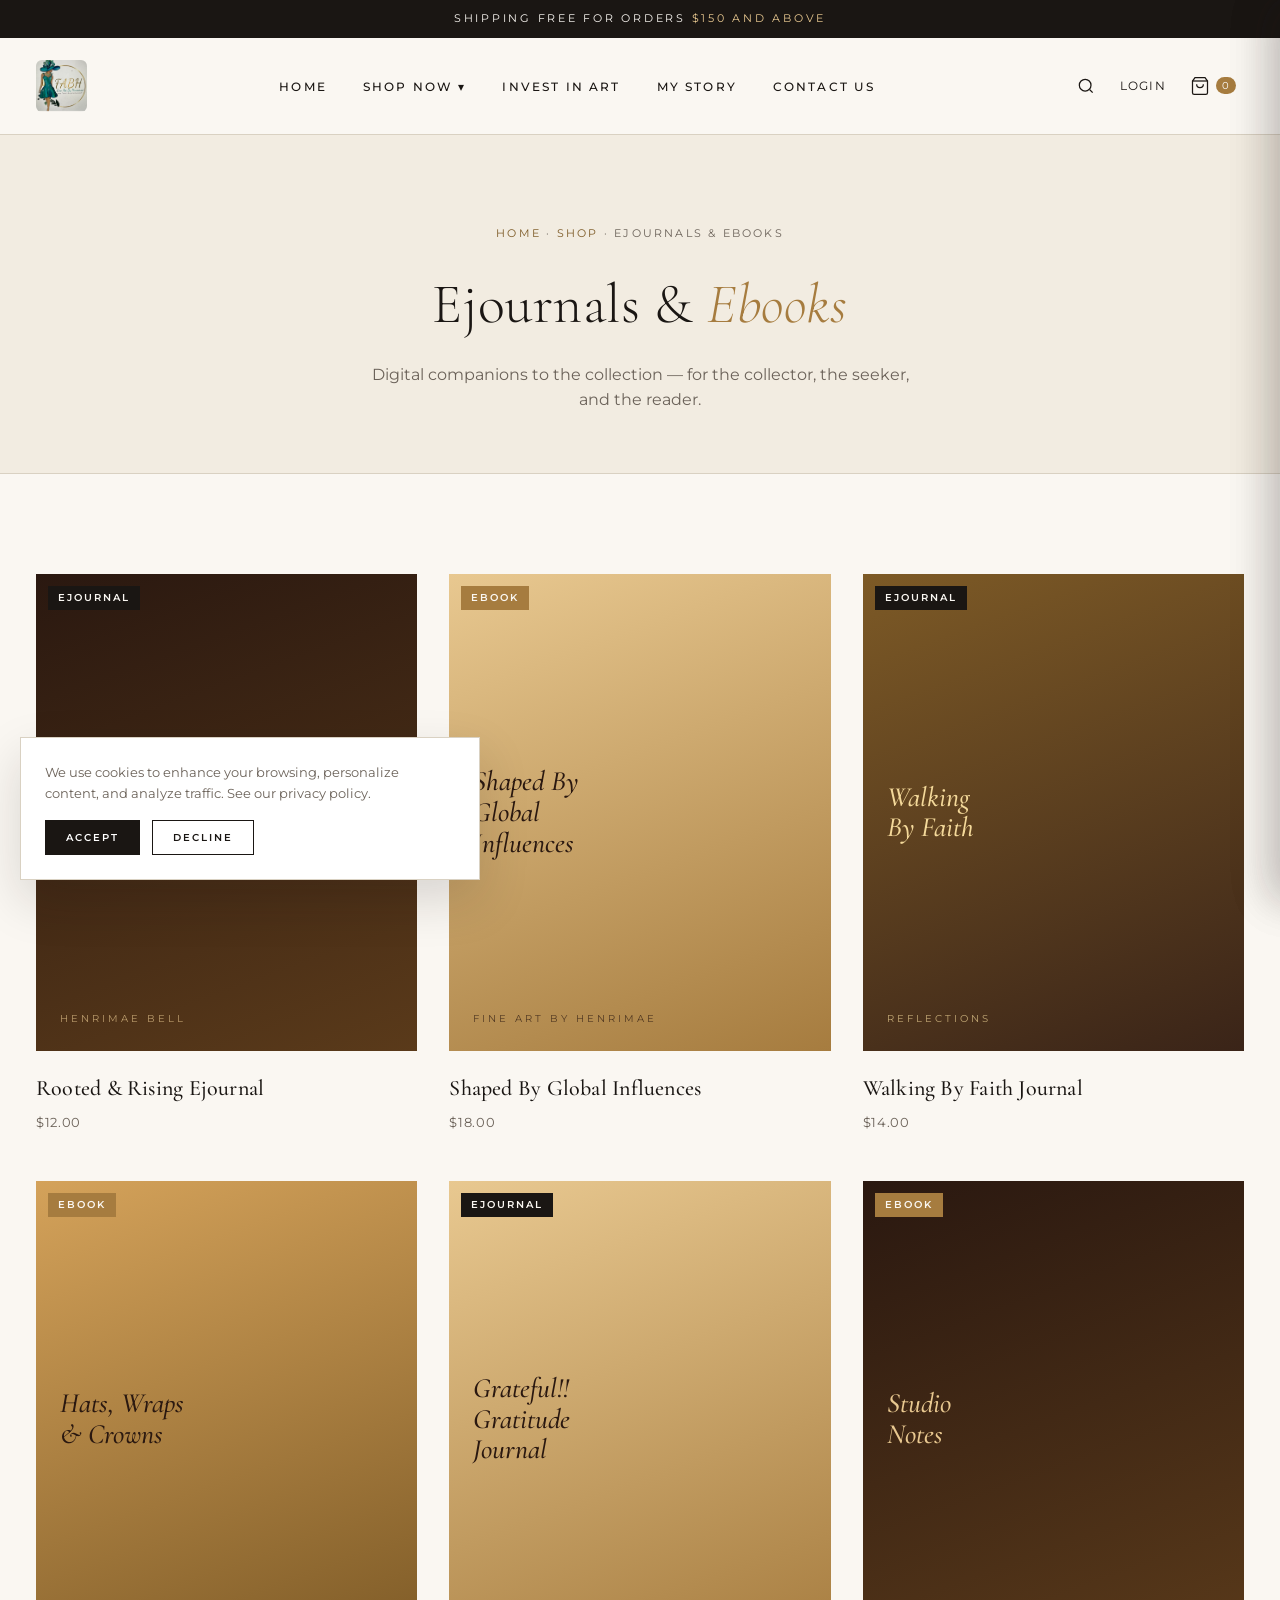
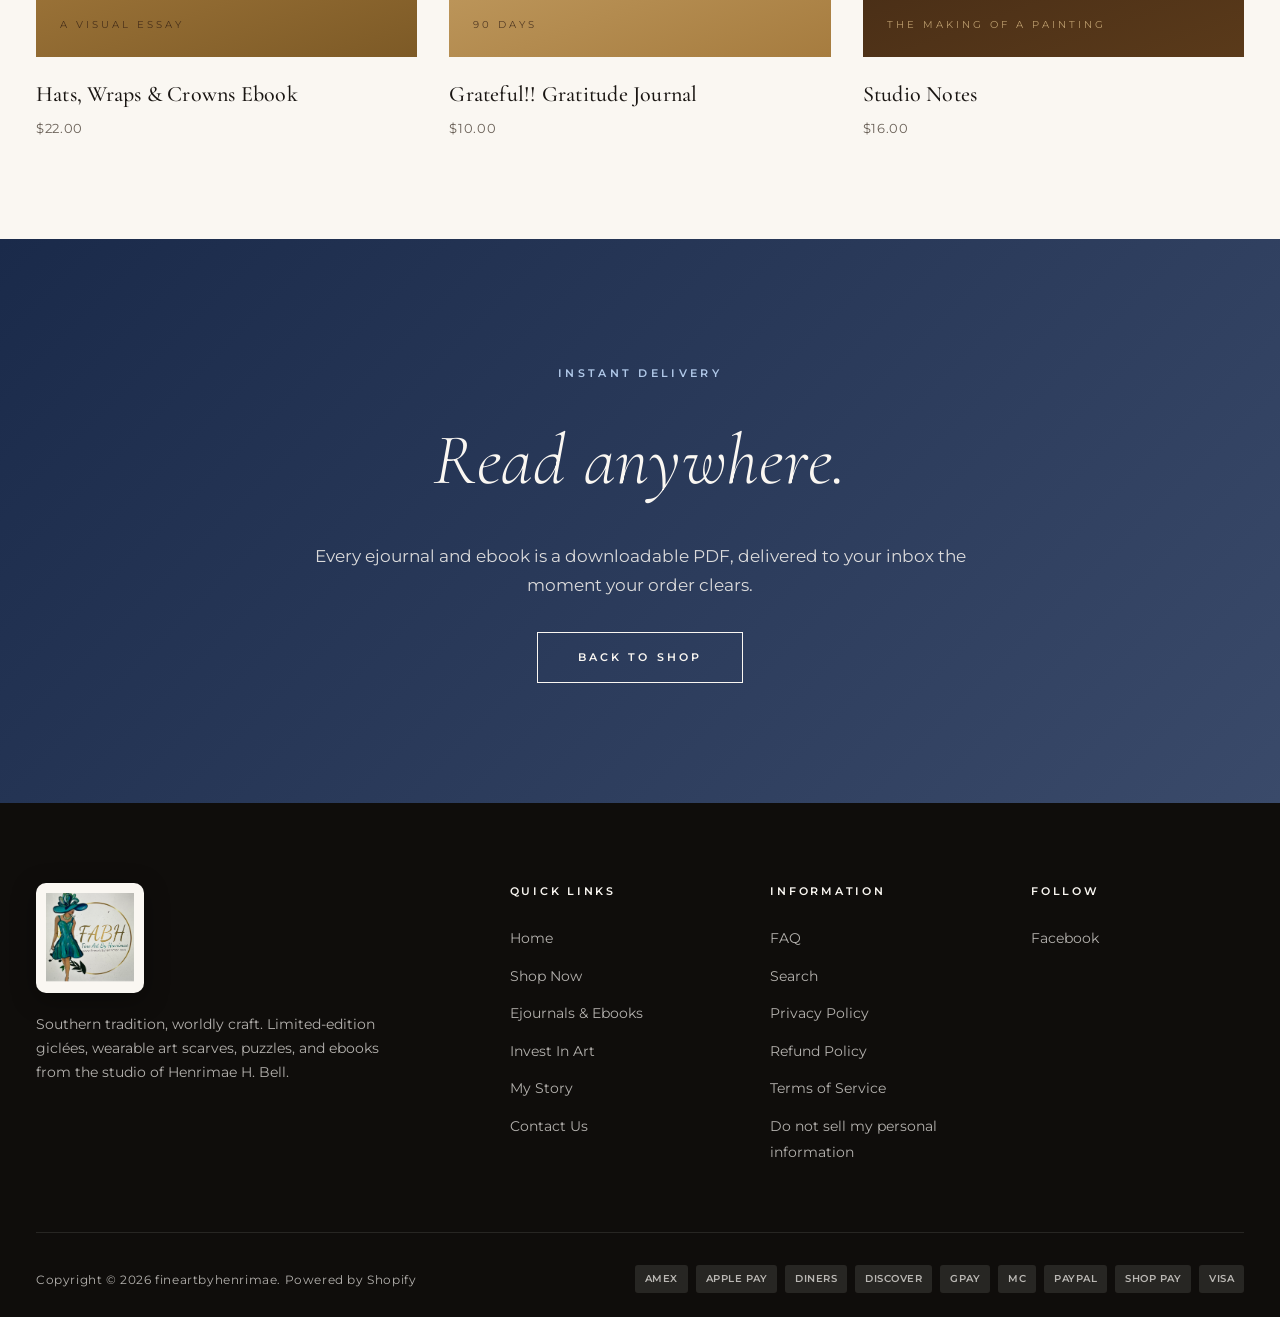
<file: ebooks.html>
<!DOCTYPE html>
<html lang="en">
<head>
  <meta charset="UTF-8" />
  <meta name="viewport" content="width=device-width, initial-scale=1.0" />
  <link rel="icon" type="image/png" href="logo.png" />
  <link rel="apple-touch-icon" href="logo.png" />
  <title>Ejournals &amp; Ebooks — Fine Art by Henrimae</title>
  <meta name="description" content="Digital journals and ebooks from Henrimae Bell — companions to the collection." />
  <link rel="preconnect" href="https://fonts.googleapis.com">
  <link rel="preconnect" href="https://fonts.gstatic.com" crossorigin>
  <link href="https://fonts.googleapis.com/css2?family=Cormorant+Garamond:ital,wght@0,300;0,400;0,500;0,600;0,700;1,400;1,500&family=Montserrat:wght@300;400;500;600;700&display=swap" rel="stylesheet">
  <link rel="stylesheet" href="styles.css">
</head>
<body>

  <a href="#main" class="skip-link">Skip to main content</a>
  <div class="announcement">Shipping free for orders <span>$150 and above</span></div>

  <header id="site-header">
    <div class="container header-inner">
      <button class="icon-btn menu-toggle" aria-label="Open menu" data-open="menu">
        <svg viewBox="0 0 24 24" fill="none" stroke="currentColor" stroke-width="1.5"><path d="M3 6h18M3 12h18M3 18h18"/></svg>
      </button>
      <a href="index.html" class="logo" aria-label="Fine Art by Henrimae — Home"><img src="logo.png" alt="Fine Art by Henrimae" class="logo-mark" width="469" height="479" loading="eager" decoding="async"></a>
      <nav class="primary" aria-label="Primary">
        <ul>
          <li><a href="index.html">Home</a></li>
          <li class="nav-dropdown">
            <a href="shop.html">Shop Now ▾</a>
            <ul class="dropdown-menu">
              <li><a href="shop.html">Limited-Edition Giclées</a></li>
              <li><a href="shop.html#wearable">Wearable Art Scarves</a></li>
              <li><a href="shop.html#puzzle">Puzzles</a></li>
              <li><a href="ebooks.html" aria-current="page">Ejournals &amp; Ebooks</a></li>
              <li><a href="contact.html">Book a Speaking Engagement</a></li>
            </ul>
          </li>
          <li><a href="invest.html">Invest In Art</a></li>
          <li><a href="story.html">My Story</a></li>
          <li><a href="contact.html">Contact Us</a></li>
        </ul>
      </nav>
      <div class="header-actions">
        <button class="icon-btn" aria-label="Search" data-open="search">
          <svg viewBox="0 0 24 24" fill="none" stroke="currentColor" stroke-width="1.5"><circle cx="11" cy="11" r="7"/><path d="m20 20-3.5-3.5"/></svg>
        </button>
        <button class="icon-btn" aria-label="Login"><span class="login-text">Login</span></button>
        <button class="icon-btn" aria-label="Cart" data-open="cart">
          <svg viewBox="0 0 24 24" fill="none" stroke="currentColor" stroke-width="1.5"><path d="M6 2 3 6v14a2 2 0 0 0 2 2h14a2 2 0 0 0 2-2V6l-3-4Z"/><path d="M3 6h18"/><path d="M16 10a4 4 0 0 1-8 0"/></svg>
          <span class="cart-count" id="cart-count">0</span>
        </button>
      </div>
    </div>
  </header>

  <main id="main">

    <section class="page-hero">
      <div class="container">
        <div class="breadcrumb"><a href="index.html">Home</a> · <a href="shop.html">Shop</a> · Ejournals &amp; Ebooks</div>
        <h1>Ejournals &amp; <em>Ebooks</em></h1>
        <p style="max-width:560px; margin: 0 auto; color: var(--muted);">Digital companions to the collection — for the collector, the seeker, and the reader.</p>
      </div>
    </section>

    <section>
      <div class="container">
        <div class="products-grid" id="products">
          <article class="product reveal">
            <div class="product-image">
              <span class="product-badge">Ejournal</span>
              <div class="art cover-1">
                <div class="cover">
                  <div class="cover-eyebrow">Ejournal</div>
                  <div class="cover-title">Rooted<br/>&amp; Rising</div>
                  <div class="cover-foot">Henrimae Bell</div>
                </div>
              </div>
              <button class="quick-add">Quick Add · $12</button>
            </div>
            <h3>Rooted &amp; Rising Ejournal</h3>
            <p class="price">$12.00</p>
          </article>
          <article class="product reveal">
            <div class="product-image">
              <span class="product-badge accent">Ebook</span>
              <div class="art cover-2">
                <div class="cover">
                  <div class="cover-eyebrow">Ebook</div>
                  <div class="cover-title">Shaped By<br/>Global<br/>Influences</div>
                  <div class="cover-foot">Fine Art by Henrimae</div>
                </div>
              </div>
              <button class="quick-add">Quick Add · $18</button>
            </div>
            <h3>Shaped By Global Influences</h3>
            <p class="price">$18.00</p>
          </article>
          <article class="product reveal">
            <div class="product-image">
              <span class="product-badge">Ejournal</span>
              <div class="art cover-3">
                <div class="cover">
                  <div class="cover-eyebrow">Ejournal</div>
                  <div class="cover-title">Walking<br/>By Faith</div>
                  <div class="cover-foot">Reflections</div>
                </div>
              </div>
              <button class="quick-add">Quick Add · $14</button>
            </div>
            <h3>Walking By Faith Journal</h3>
            <p class="price">$14.00</p>
          </article>
          <article class="product reveal">
            <div class="product-image">
              <span class="product-badge accent">Ebook</span>
              <div class="art cover-4">
                <div class="cover">
                  <div class="cover-eyebrow">Ebook</div>
                  <div class="cover-title">Hats, Wraps<br/>&amp; Crowns</div>
                  <div class="cover-foot">A Visual Essay</div>
                </div>
              </div>
              <button class="quick-add">Quick Add · $22</button>
            </div>
            <h3>Hats, Wraps &amp; Crowns Ebook</h3>
            <p class="price">$22.00</p>
          </article>
          <article class="product reveal">
            <div class="product-image">
              <span class="product-badge">Ejournal</span>
              <div class="art cover-2">
                <div class="cover">
                  <div class="cover-eyebrow">Ejournal</div>
                  <div class="cover-title">Grateful!!<br/>Gratitude<br/>Journal</div>
                  <div class="cover-foot">90 Days</div>
                </div>
              </div>
              <button class="quick-add">Quick Add · $10</button>
            </div>
            <h3>Grateful!! Gratitude Journal</h3>
            <p class="price">$10.00</p>
          </article>
          <article class="product reveal">
            <div class="product-image">
              <span class="product-badge accent">Ebook</span>
              <div class="art cover-1">
                <div class="cover">
                  <div class="cover-eyebrow">Ebook</div>
                  <div class="cover-title">Studio<br/>Notes</div>
                  <div class="cover-foot">The Making of a Painting</div>
                </div>
              </div>
              <button class="quick-add">Quick Add · $16</button>
            </div>
            <h3>Studio Notes</h3>
            <p class="price">$16.00</p>
          </article>
        </div>
      </div>
    </section>

    <section class="feature-strip">
      <div class="container">
        <span class="section-eyebrow">Instant Delivery</span>
        <h2>Read anywhere.</h2>
        <p>Every ejournal and ebook is a downloadable PDF, delivered to your inbox the moment your order clears.</p>
        <a href="shop.html" class="btn btn-ghost">Back to Shop</a>
      </div>
    </section>

  </main>

  <footer>
    <div class="container">
      <div class="footer-grid">
        <div class="footer-brand">
          <a href="index.html" class="logo" aria-label="Fine Art by Henrimae — Home"><img src="logo.png" alt="Fine Art by Henrimae" class="logo-mark" width="469" height="479" loading="eager" decoding="async"></a>
          <p>Southern tradition, worldly craft. Limited-edition giclées, wearable art scarves, puzzles, and ebooks from the studio of Henrimae H. Bell.</p>
        </div>
        <div>
          <h4>Quick Links</h4>
          <ul>
            <li><a href="index.html">Home</a></li>
            <li><a href="shop.html">Shop Now</a></li>
            <li><a href="ebooks.html">Ejournals &amp; Ebooks</a></li>
            <li><a href="invest.html">Invest In Art</a></li>
            <li><a href="story.html">My Story</a></li>
            <li><a href="contact.html">Contact Us</a></li>
          </ul>
        </div>
        <div>
          <h4>Information</h4>
          <ul>
            <li><a href="contact.html#faq">FAQ</a></li>
            <li><a href="#" data-open="search">Search</a></li>
            <li><a href="#">Privacy Policy</a></li>
            <li><a href="#">Refund Policy</a></li>
            <li><a href="#">Terms of Service</a></li>
            <li><a href="#">Do not sell my personal information</a></li>
          </ul>
        </div>
        <div>
          <h4>Follow</h4>
          <ul><li><a href="#">Facebook</a></li></ul>
        </div>
      </div>
      <div class="footer-bottom">
        <div>Copyright © 2026 fineartbyhenrimae. Powered by Shopify</div>
        <div class="payment-icons">
          <span class="payment">Amex</span><span class="payment">Apple Pay</span><span class="payment">Diners</span>
          <span class="payment">Discover</span><span class="payment">GPay</span><span class="payment">MC</span>
          <span class="payment">PayPal</span><span class="payment">Shop Pay</span><span class="payment">Visa</span>
        </div>
      </div>
    </div>
  </footer>

  <div class="drawer-backdrop" id="backdrop"></div>
  <aside class="drawer" id="drawer-cart" aria-hidden="true">
    <div class="drawer-header"><h3>Your Cart</h3><button class="drawer-close" aria-label="Close cart"><svg width="20" height="20" viewBox="0 0 24 24" fill="none" stroke="currentColor" stroke-width="1.5"><path d="M18 6 6 18M6 6l12 12"/></svg></button></div>
    <div class="drawer-body">
      <div class="cart-empty">
        <svg viewBox="0 0 24 24" fill="none" stroke="currentColor" stroke-width="1"><path d="M6 2 3 6v14a2 2 0 0 0 2 2h14a2 2 0 0 0 2-2V6l-3-4Z"/><path d="M3 6h18"/><path d="M16 10a4 4 0 0 1-8 0"/></svg>
        <p>Your cart is empty.</p>
        <a href="shop.html" class="btn">Browse the Collection</a>
      </div>
    </div>
  </aside>
  <aside class="drawer" id="drawer-search" aria-hidden="true">
    <div class="drawer-header"><h3>Search</h3><button class="drawer-close" aria-label="Close search"><svg width="20" height="20" viewBox="0 0 24 24" fill="none" stroke="currentColor" stroke-width="1.5"><path d="M18 6 6 18M6 6l12 12"/></svg></button></div>
    <div class="drawer-body">
      <input type="search" class="search-input" placeholder="Search paintings, prints, scarves, ebooks…" autocomplete="off" />
      <div class="search-suggestions">
        <h4>Popular</h4>
        <a href="shop.html">BLACK PEARL</a><a href="shop.html">GOLDEN</a>
        <a href="shop.html">Picking Poppies</a><a href="ebooks.html">Ejournals &amp; Ebooks</a>
      </div>
    </div>
  </aside>
  <nav class="mobile-nav" id="mobile-nav" aria-label="Mobile menu" aria-hidden="true">
    <div class="drawer-header"><h3>Menu</h3><button class="drawer-close" aria-label="Close menu"><svg width="20" height="20" viewBox="0 0 24 24" fill="none" stroke="currentColor" stroke-width="1.5"><path d="M18 6 6 18M6 6l12 12"/></svg></button></div>
    <ul>
      <li><a href="index.html">Home</a></li>
      <li><a href="shop.html">Shop Now</a></li>
      <li><a href="ebooks.html">Ejournals &amp; Ebooks</a></li>
      <li><a href="invest.html">Invest In Art</a></li>
      <li><a href="story.html">My Story</a></li>
      <li><a href="contact.html">Contact Us</a></li>
      <li><a href="#">Login</a></li>
    </ul>
  </nav>

  <div class="cookie-banner" id="cookie">
    <p>We use cookies to enhance your browsing, personalize content, and analyze traffic. See our privacy policy.</p>
    <div class="cookie-actions">
      <button class="accept" id="cookie-accept">Accept</button>
      <button class="decline" id="cookie-decline">Decline</button>
    </div>
  </div>
  <button class="back-to-top" id="back-to-top" aria-label="Back to top">
    <svg viewBox="0 0 24 24" fill="none" stroke="currentColor" stroke-width="1.5"><path d="m6 15 6-6 6 6"/></svg>
  </button>

  <script src="scripts.js"></script>
</body>
</html>
</file>
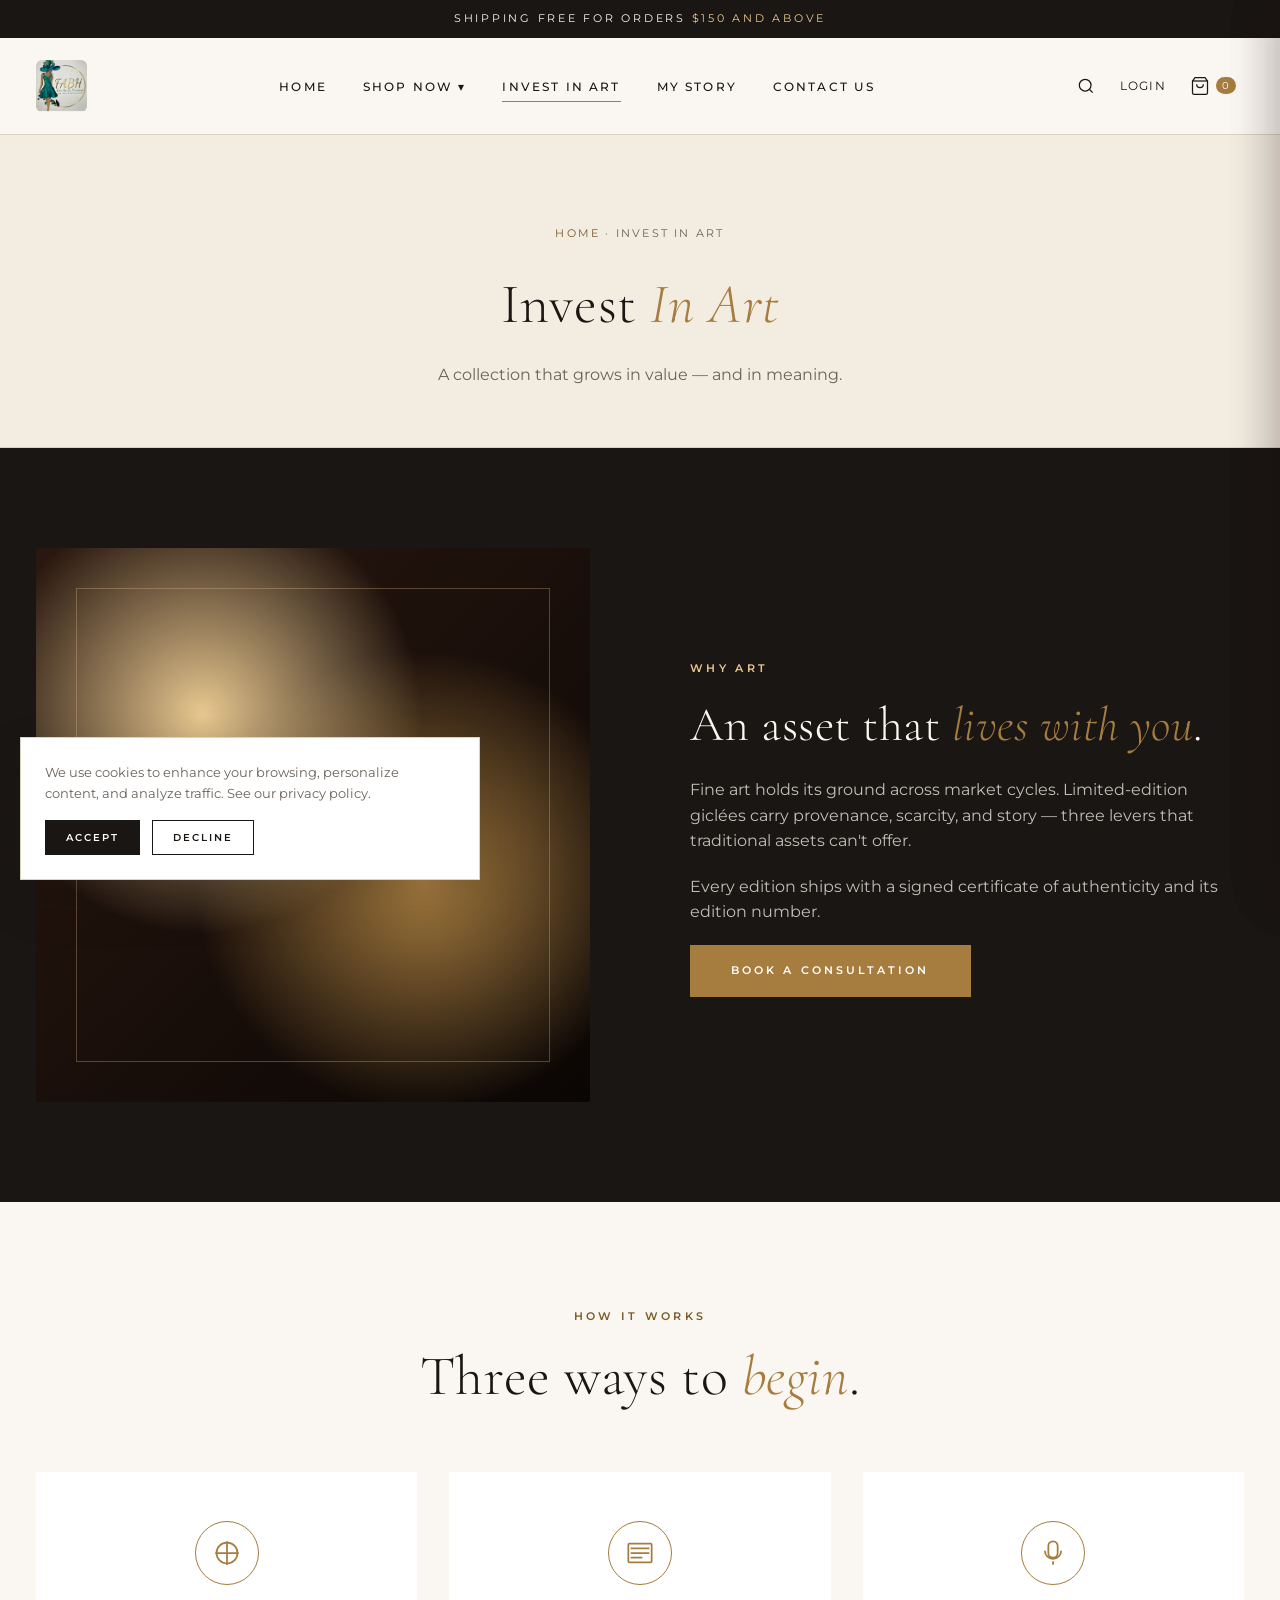
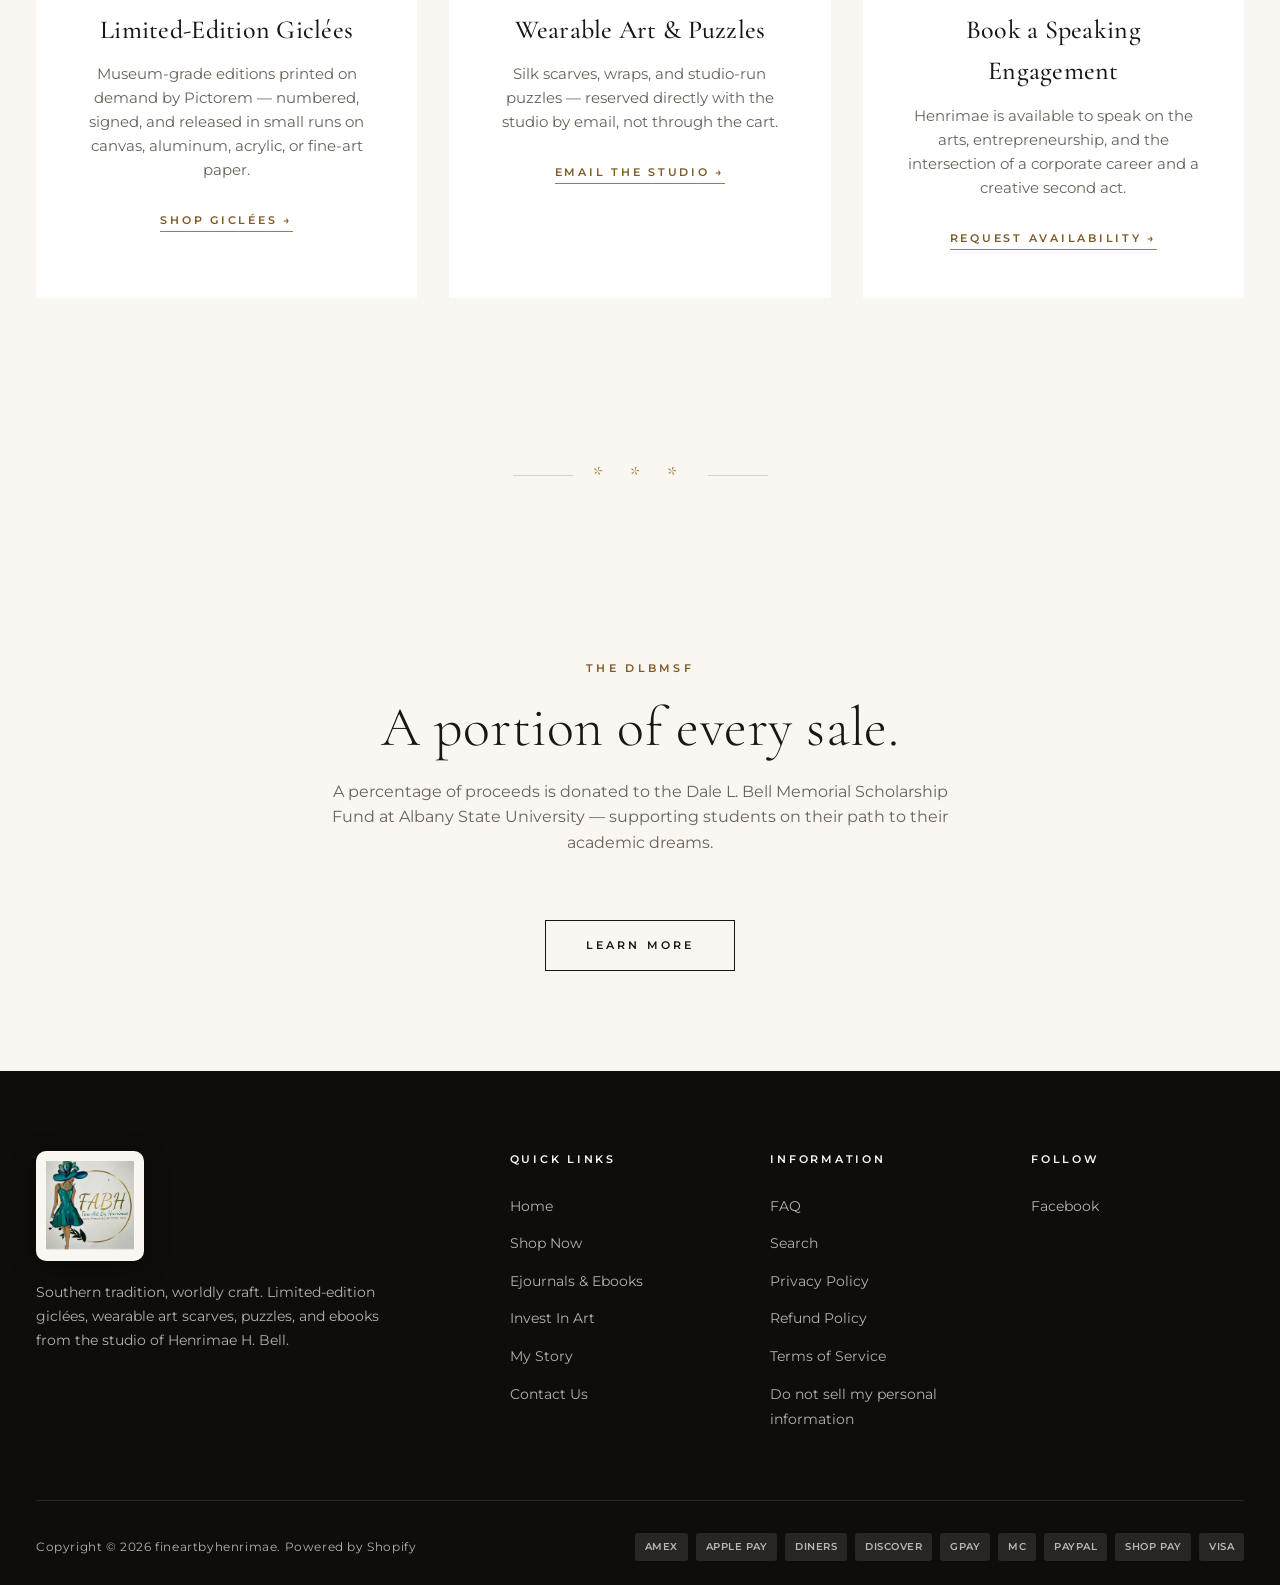
<file: invest.html>
<!DOCTYPE html>
<html lang="en">
<head>
  <meta charset="UTF-8" />
  <meta name="viewport" content="width=device-width, initial-scale=1.0" />
  <link rel="icon" type="image/png" href="logo.png" />
  <link rel="apple-touch-icon" href="logo.png" />
  <title>Invest In Art — Fine Art by Henrimae</title>
  <meta name="description" content="Build a collection that grows in value and meaning." />
  <link rel="preconnect" href="https://fonts.googleapis.com">
  <link rel="preconnect" href="https://fonts.gstatic.com" crossorigin>
  <link href="https://fonts.googleapis.com/css2?family=Cormorant+Garamond:ital,wght@0,300;0,400;0,500;0,600;0,700;1,400;1,500&family=Montserrat:wght@300;400;500;600;700&display=swap" rel="stylesheet">
  <link rel="stylesheet" href="styles.css">
</head>
<body>

  <a href="#main" class="skip-link">Skip to main content</a>
  <div class="announcement">Shipping free for orders <span>$150 and above</span></div>

  <header id="site-header">
    <div class="container header-inner">
      <button class="icon-btn menu-toggle" aria-label="Open menu" data-open="menu">
        <svg viewBox="0 0 24 24" fill="none" stroke="currentColor" stroke-width="1.5"><path d="M3 6h18M3 12h18M3 18h18"/></svg>
      </button>
      <a href="index.html" class="logo" aria-label="Fine Art by Henrimae — Home"><img src="logo.png" alt="Fine Art by Henrimae" class="logo-mark" width="469" height="479" loading="eager" decoding="async"></a>
      <nav class="primary" aria-label="Primary">
        <ul>
          <li><a href="index.html">Home</a></li>
          <li class="nav-dropdown">
            <a href="shop.html">Shop Now ▾</a>
            <ul class="dropdown-menu">
              <li><a href="shop.html">Limited-Edition Giclées</a></li>
              <li><a href="shop.html#wearable">Wearable Art Scarves</a></li>
              <li><a href="shop.html#puzzle">Puzzles</a></li>
              <li><a href="ebooks.html">Ejournals &amp; Ebooks</a></li>
              <li><a href="contact.html">Book a Speaking Engagement</a></li>
            </ul>
          </li>
          <li><a href="invest.html" aria-current="page">Invest In Art</a></li>
          <li><a href="story.html">My Story</a></li>
          <li><a href="contact.html">Contact Us</a></li>
        </ul>
      </nav>
      <div class="header-actions">
        <button class="icon-btn" aria-label="Search" data-open="search">
          <svg viewBox="0 0 24 24" fill="none" stroke="currentColor" stroke-width="1.5"><circle cx="11" cy="11" r="7"/><path d="m20 20-3.5-3.5"/></svg>
        </button>
        <button class="icon-btn" aria-label="Login"><span class="login-text">Login</span></button>
        <button class="icon-btn" aria-label="Cart" data-open="cart">
          <svg viewBox="0 0 24 24" fill="none" stroke="currentColor" stroke-width="1.5"><path d="M6 2 3 6v14a2 2 0 0 0 2 2h14a2 2 0 0 0 2-2V6l-3-4Z"/><path d="M3 6h18"/><path d="M16 10a4 4 0 0 1-8 0"/></svg>
          <span class="cart-count" id="cart-count">0</span>
        </button>
      </div>
    </div>
  </header>

  <main id="main">

    <section class="page-hero">
      <div class="container">
        <div class="breadcrumb"><a href="index.html">Home</a> · Invest In Art</div>
        <h1>Invest <em>In Art</em></h1>
        <p style="max-width:560px; margin: 0 auto; color: var(--muted);">A collection that grows in value — and in meaning.</p>
      </div>
    </section>

    <section class="investment">
      <div class="container overview-grid">
        <div class="investment-visual reveal"></div>
        <div class="overview-text reveal">
          <span class="section-eyebrow">Why Art</span>
          <h2>An asset that <em>lives with you</em>.</h2>
          <p>Fine art holds its ground across market cycles. Limited-edition giclées carry provenance, scarcity, and story — three levers that traditional assets can't offer.</p>
          <p>Every edition ships with a signed certificate of authenticity and its edition number.</p>
          <a href="mailto:henrimaebell@gmail.com?subject=Investment%20Inquiry" class="btn">Book a Consultation</a>
        </div>
      </div>
    </section>

    <section>
      <div class="container">
        <div class="section-header">
          <span class="section-eyebrow">How It Works</span>
          <h2>Three ways to <em>begin</em>.</h2>
        </div>
        <div class="services-grid">
          <article class="service-card reveal">
            <div class="service-icon" aria-hidden="true">
              <svg viewBox="0 0 24 24" fill="none" stroke="currentColor" stroke-width="1.5"><path d="M12 2v20M2 12h20"/><circle cx="12" cy="12" r="9"/></svg>
            </div>
            <h3>Limited-Edition Giclées</h3>
            <p>Museum-grade editions printed on demand by Pictorem — numbered, signed, and released in small runs on canvas, aluminum, acrylic, or fine-art paper.</p>
            <a href="shop.html">Shop Giclées →</a>
          </article>
          <article class="service-card reveal">
            <div class="service-icon" aria-hidden="true">
              <svg viewBox="0 0 24 24" fill="none" stroke="currentColor" stroke-width="1.5"><path d="M4 8h16M4 12h16M4 16h10"/><rect x="2" y="4" width="20" height="16" rx="1"/></svg>
            </div>
            <h3>Wearable Art &amp; Puzzles</h3>
            <p>Silk scarves, wraps, and studio-run puzzles — reserved directly with the studio by email, not through the cart.</p>
            <a href="mailto:henrimaebell@gmail.com?subject=Wearable%20Art%20%26%20Puzzles%20Inquiry">Email the Studio →</a>
          </article>
          <article class="service-card reveal">
            <div class="service-icon" aria-hidden="true">
              <svg viewBox="0 0 24 24" fill="none" stroke="currentColor" stroke-width="1.5"><path d="M12 2a4 4 0 0 0-4 4v6a4 4 0 0 0 8 0V6a4 4 0 0 0-4-4z"/><path d="M5 10a7 7 0 0 0 14 0"/><path d="M12 19v3"/></svg>
            </div>
            <h3>Book a Speaking Engagement</h3>
            <p>Henrimae is available to speak on the arts, entrepreneurship, and the intersection of a corporate career and a creative second act.</p>
            <a href="mailto:henrimaebell@gmail.com?subject=Speaking%20Engagement%20Inquiry">Request Availability →</a>
          </article>
        </div>
      </div>
    </section>

    <div class="asterisk-divider" aria-hidden="true"><span>* * *</span></div>

    <section>
      <div class="container">
        <div class="section-header">
          <span class="section-eyebrow">The DLBMSF</span>
          <h2>A portion of every sale.</h2>
          <p>A percentage of proceeds is donated to the Dale L. Bell Memorial Scholarship Fund at Albany State University — supporting students on their path to their academic dreams.</p>
        </div>
        <div style="text-align: center;">
          <a href="contact.html" class="btn btn-outline">Learn More</a>
        </div>
      </div>
    </section>

  </main>

  <footer>
    <div class="container">
      <div class="footer-grid">
        <div class="footer-brand">
          <a href="index.html" class="logo" aria-label="Fine Art by Henrimae — Home"><img src="logo.png" alt="Fine Art by Henrimae" class="logo-mark" width="469" height="479" loading="eager" decoding="async"></a>
          <p>Southern tradition, worldly craft. Limited-edition giclées, wearable art scarves, puzzles, and ebooks from the studio of Henrimae H. Bell.</p>
        </div>
        <div>
          <h4>Quick Links</h4>
          <ul>
            <li><a href="index.html">Home</a></li>
            <li><a href="shop.html">Shop Now</a></li>
            <li><a href="ebooks.html">Ejournals &amp; Ebooks</a></li>
            <li><a href="invest.html">Invest In Art</a></li>
            <li><a href="story.html">My Story</a></li>
            <li><a href="contact.html">Contact Us</a></li>
          </ul>
        </div>
        <div>
          <h4>Information</h4>
          <ul>
            <li><a href="contact.html#faq">FAQ</a></li>
            <li><a href="#" data-open="search">Search</a></li>
            <li><a href="#">Privacy Policy</a></li>
            <li><a href="#">Refund Policy</a></li>
            <li><a href="#">Terms of Service</a></li>
            <li><a href="#">Do not sell my personal information</a></li>
          </ul>
        </div>
        <div>
          <h4>Follow</h4>
          <ul><li><a href="#">Facebook</a></li></ul>
        </div>
      </div>
      <div class="footer-bottom">
        <div>Copyright © 2026 fineartbyhenrimae. Powered by Shopify</div>
        <div class="payment-icons">
          <span class="payment">Amex</span><span class="payment">Apple Pay</span><span class="payment">Diners</span>
          <span class="payment">Discover</span><span class="payment">GPay</span><span class="payment">MC</span>
          <span class="payment">PayPal</span><span class="payment">Shop Pay</span><span class="payment">Visa</span>
        </div>
      </div>
    </div>
  </footer>

  <div class="drawer-backdrop" id="backdrop"></div>
  <aside class="drawer" id="drawer-cart" aria-hidden="true">
    <div class="drawer-header"><h3>Your Cart</h3><button class="drawer-close" aria-label="Close cart"><svg width="20" height="20" viewBox="0 0 24 24" fill="none" stroke="currentColor" stroke-width="1.5"><path d="M18 6 6 18M6 6l12 12"/></svg></button></div>
    <div class="drawer-body">
      <div class="cart-empty">
        <svg viewBox="0 0 24 24" fill="none" stroke="currentColor" stroke-width="1"><path d="M6 2 3 6v14a2 2 0 0 0 2 2h14a2 2 0 0 0 2-2V6l-3-4Z"/><path d="M3 6h18"/><path d="M16 10a4 4 0 0 1-8 0"/></svg>
        <p>Your cart is empty.</p>
        <a href="shop.html" class="btn">Browse the Collection</a>
      </div>
    </div>
  </aside>
  <aside class="drawer" id="drawer-search" aria-hidden="true">
    <div class="drawer-header"><h3>Search</h3><button class="drawer-close" aria-label="Close search"><svg width="20" height="20" viewBox="0 0 24 24" fill="none" stroke="currentColor" stroke-width="1.5"><path d="M18 6 6 18M6 6l12 12"/></svg></button></div>
    <div class="drawer-body">
      <input type="search" class="search-input" placeholder="Search paintings, prints, scarves, ebooks…" autocomplete="off" />
      <div class="search-suggestions">
        <h4>Popular</h4>
        <a href="shop.html">BLACK PEARL</a><a href="shop.html">GOLDEN</a>
        <a href="shop.html">Picking Poppies</a><a href="ebooks.html">Ejournals &amp; Ebooks</a>
      </div>
    </div>
  </aside>
  <nav class="mobile-nav" id="mobile-nav" aria-label="Mobile menu" aria-hidden="true">
    <div class="drawer-header"><h3>Menu</h3><button class="drawer-close" aria-label="Close menu"><svg width="20" height="20" viewBox="0 0 24 24" fill="none" stroke="currentColor" stroke-width="1.5"><path d="M18 6 6 18M6 6l12 12"/></svg></button></div>
    <ul>
      <li><a href="index.html">Home</a></li>
      <li><a href="shop.html">Shop Now</a></li>
      <li><a href="ebooks.html">Ejournals &amp; Ebooks</a></li>
      <li><a href="invest.html">Invest In Art</a></li>
      <li><a href="story.html">My Story</a></li>
      <li><a href="contact.html">Contact Us</a></li>
      <li><a href="#">Login</a></li>
    </ul>
  </nav>

  <div class="cookie-banner" id="cookie">
    <p>We use cookies to enhance your browsing, personalize content, and analyze traffic. See our privacy policy.</p>
    <div class="cookie-actions">
      <button class="accept" id="cookie-accept">Accept</button>
      <button class="decline" id="cookie-decline">Decline</button>
    </div>
  </div>
  <button class="back-to-top" id="back-to-top" aria-label="Back to top">
    <svg viewBox="0 0 24 24" fill="none" stroke="currentColor" stroke-width="1.5"><path d="m6 15 6-6 6 6"/></svg>
  </button>

  <script src="scripts.js"></script>
</body>
</html>
</file>
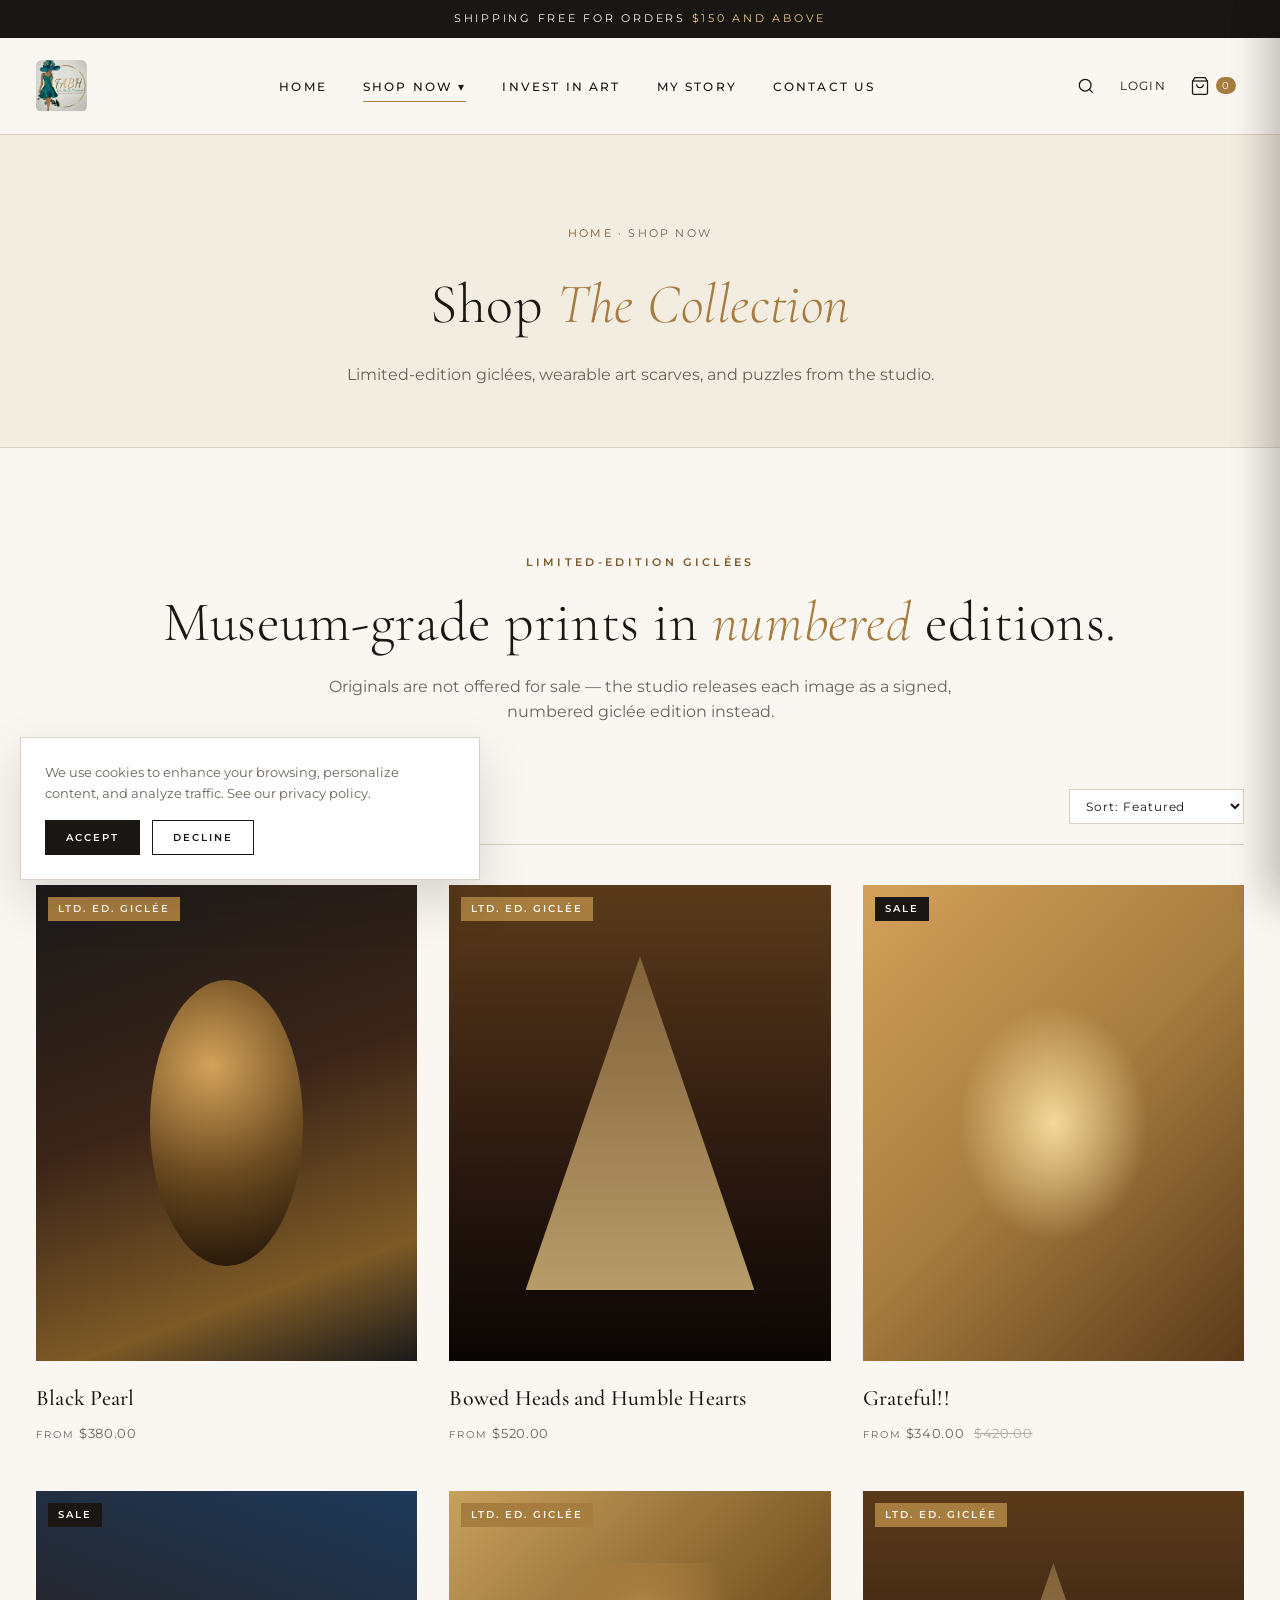
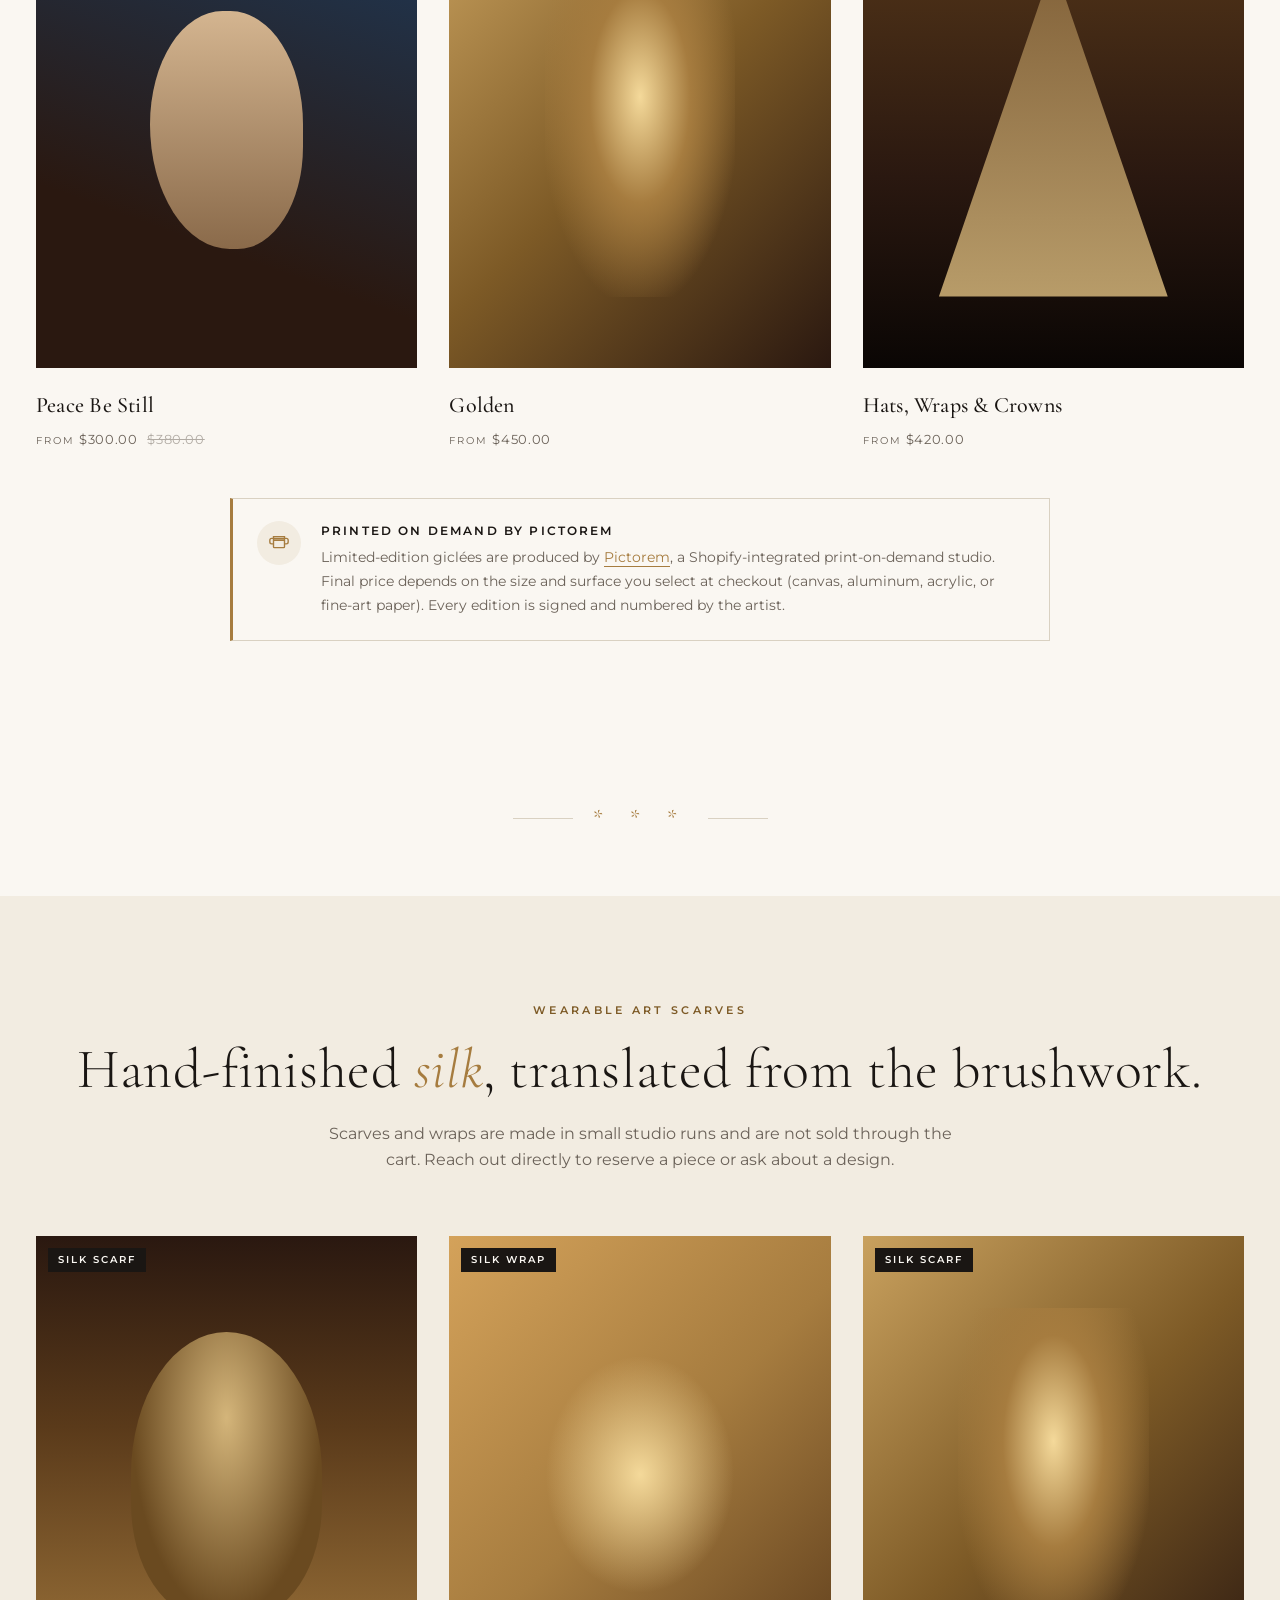
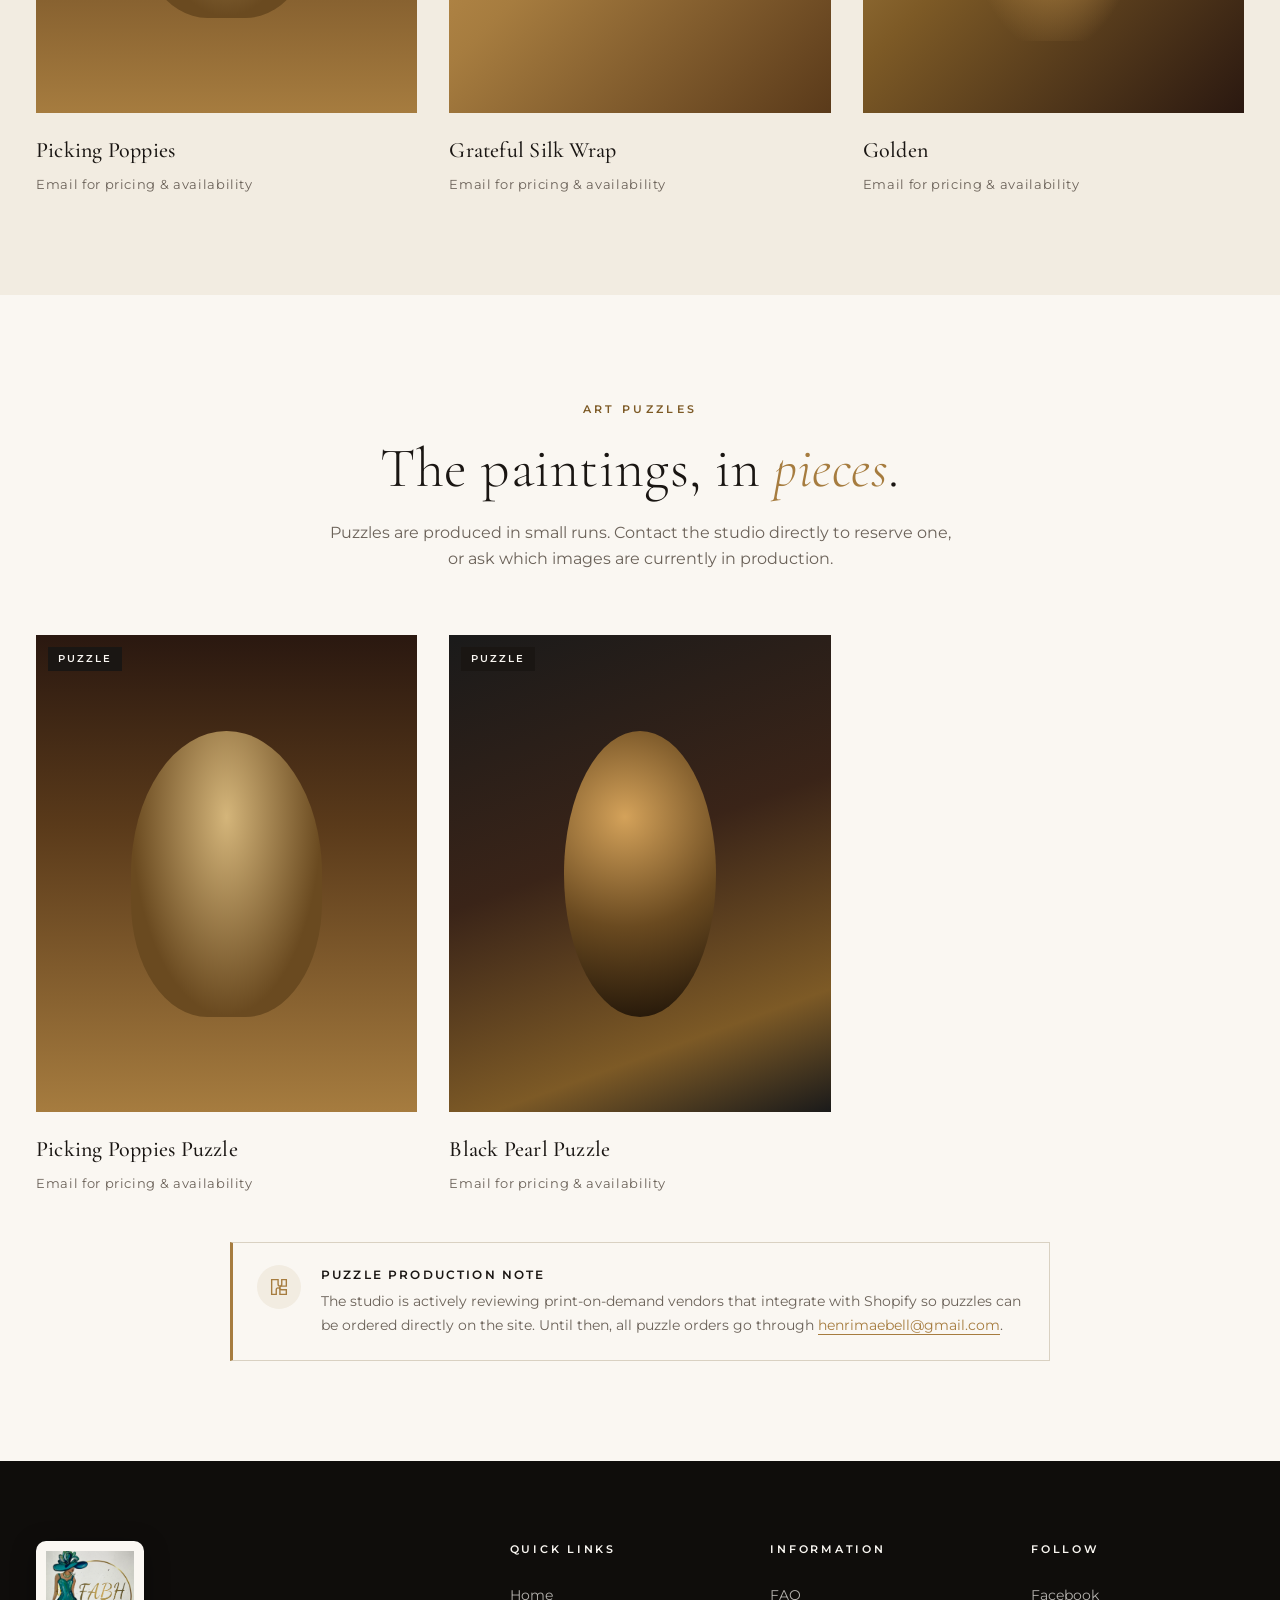
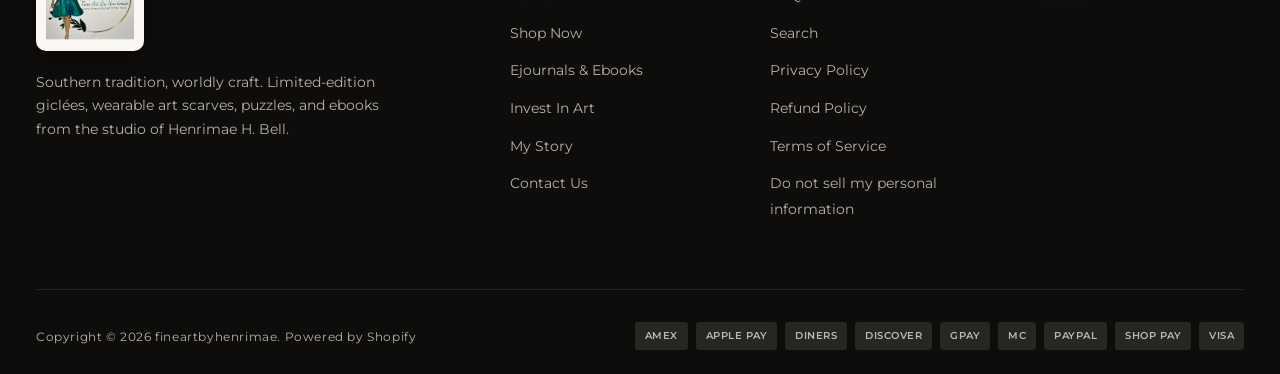
<file: shop.html>
<!DOCTYPE html>
<html lang="en">
<head>
  <meta charset="UTF-8" />
  <meta name="viewport" content="width=device-width, initial-scale=1.0" />
  <link rel="icon" type="image/png" href="logo.png" />
  <link rel="apple-touch-icon" href="logo.png" />
  <title>Shop Now — Fine Art by Henrimae</title>
  <meta name="description" content="Browse limited-edition giclées, wearable art scarves, and puzzles from the studio of Henrimae H. Bell." />
  <link rel="preconnect" href="https://fonts.googleapis.com">
  <link rel="preconnect" href="https://fonts.gstatic.com" crossorigin>
  <link href="https://fonts.googleapis.com/css2?family=Cormorant+Garamond:ital,wght@0,300;0,400;0,500;0,600;0,700;1,400;1,500&family=Montserrat:wght@300;400;500;600;700&display=swap" rel="stylesheet">
  <link rel="stylesheet" href="styles.css">
</head>
<body>

  <a href="#main" class="skip-link">Skip to main content</a>
  <div class="announcement">Shipping free for orders <span>$150 and above</span></div>

  <header id="site-header">
    <div class="container header-inner">
      <button class="icon-btn menu-toggle" aria-label="Open menu" data-open="menu">
        <svg viewBox="0 0 24 24" fill="none" stroke="currentColor" stroke-width="1.5"><path d="M3 6h18M3 12h18M3 18h18"/></svg>
      </button>
      <a href="index.html" class="logo" aria-label="Fine Art by Henrimae — Home"><img src="logo.png" alt="Fine Art by Henrimae" class="logo-mark" width="469" height="479" loading="eager" decoding="async"></a>
      <nav class="primary" aria-label="Primary">
        <ul>
          <li><a href="index.html">Home</a></li>
          <li class="nav-dropdown">
            <a href="shop.html" aria-current="page">Shop Now ▾</a>
            <ul class="dropdown-menu">
              <li><a href="shop.html">Limited-Edition Giclées</a></li>
              <li><a href="shop.html#wearable">Wearable Art Scarves</a></li>
              <li><a href="shop.html#puzzle">Puzzles</a></li>
              <li><a href="ebooks.html">Ejournals &amp; Ebooks</a></li>
              <li><a href="contact.html">Book a Speaking Engagement</a></li>
            </ul>
          </li>
          <li><a href="invest.html">Invest In Art</a></li>
          <li><a href="story.html">My Story</a></li>
          <li><a href="contact.html">Contact Us</a></li>
        </ul>
      </nav>
      <div class="header-actions">
        <button class="icon-btn" aria-label="Search" data-open="search">
          <svg viewBox="0 0 24 24" fill="none" stroke="currentColor" stroke-width="1.5"><circle cx="11" cy="11" r="7"/><path d="m20 20-3.5-3.5"/></svg>
        </button>
        <button class="icon-btn" aria-label="Login"><span class="login-text">Login</span></button>
        <button class="icon-btn" aria-label="Cart" data-open="cart">
          <svg viewBox="0 0 24 24" fill="none" stroke="currentColor" stroke-width="1.5"><path d="M6 2 3 6v14a2 2 0 0 0 2 2h14a2 2 0 0 0 2-2V6l-3-4Z"/><path d="M3 6h18"/><path d="M16 10a4 4 0 0 1-8 0"/></svg>
          <span class="cart-count" id="cart-count">0</span>
        </button>
      </div>
    </div>
  </header>

  <main id="main">

    <section class="page-hero">
      <div class="container">
        <div class="breadcrumb"><a href="index.html">Home</a> · Shop Now</div>
        <h1>Shop <em>The Collection</em></h1>
        <p style="max-width:640px; margin: 0 auto; color: var(--muted);">Limited-edition giclées, wearable art scarves, and puzzles from the studio.</p>
      </div>
    </section>

    <section id="giclee">
      <div class="container">
        <div class="section-header">
          <span class="section-eyebrow">Limited-Edition Giclées</span>
          <h2>Museum-grade prints in <em>numbered</em> editions.</h2>
          <p>Originals are not offered for sale — the studio releases each image as a signed, numbered giclée edition instead.</p>
        </div>

        <div class="products-toolbar">
          <ul class="filter-tabs" role="tablist">
            <li><button class="active" data-filter="all">All Giclées</button></li>
            <li><button data-filter="giclee">Available</button></li>
            <li><button data-filter="sale">On Sale</button></li>
          </ul>
          <label>
            <select class="sort-select" aria-label="Sort products">
              <option>Sort: Featured</option>
              <option>Price: Low to High</option>
              <option>Price: High to Low</option>
              <option>Newest</option>
            </select>
          </label>
        </div>

        <div class="products-grid" id="products">
          <article class="product reveal" data-category="giclee">
            <div class="product-image">
              <span class="product-badge accent">Ltd. Ed. Giclée</span>
              <div class="art art-1"></div>
              <button class="quick-add">Quick Add · From $380</button>
            </div>
            <h3>Black Pearl</h3>
            <p class="price"><span class="from">From</span>$380.00</p>
          </article>
          <article class="product reveal" data-category="giclee">
            <div class="product-image">
              <span class="product-badge accent">Ltd. Ed. Giclée</span>
              <div class="art art-2"></div>
              <button class="quick-add">Quick Add · From $520</button>
            </div>
            <h3>Bowed Heads and Humble Hearts</h3>
            <p class="price"><span class="from">From</span>$520.00</p>
          </article>
          <article class="product reveal" data-category="sale">
            <div class="product-image">
              <span class="product-badge">Sale</span>
              <div class="art art-3"></div>
              <button class="quick-add">Quick Add · From $340</button>
            </div>
            <h3>Grateful!!</h3>
            <p class="price"><span class="from">From</span>$340.00 <span style="text-decoration: line-through; opacity: 0.5; margin-left: 6px;">$420.00</span></p>
          </article>
          <article class="product reveal" data-category="sale">
            <div class="product-image">
              <span class="product-badge">Sale</span>
              <div class="art art-4"></div>
              <button class="quick-add">Quick Add · From $300</button>
            </div>
            <h3>Peace Be Still</h3>
            <p class="price"><span class="from">From</span>$300.00 <span style="text-decoration: line-through; opacity: 0.5; margin-left: 6px;">$380.00</span></p>
          </article>
          <article class="product reveal" data-category="giclee">
            <div class="product-image">
              <span class="product-badge accent">Ltd. Ed. Giclée</span>
              <div class="art art-5"></div>
              <button class="quick-add">Quick Add · From $450</button>
            </div>
            <h3>Golden</h3>
            <p class="price"><span class="from">From</span>$450.00</p>
          </article>
          <article class="product reveal" data-category="giclee">
            <div class="product-image">
              <span class="product-badge accent">Ltd. Ed. Giclée</span>
              <div class="art art-2"></div>
              <button class="quick-add">Quick Add · From $420</button>
            </div>
            <h3>Hats, Wraps &amp; Crowns</h3>
            <p class="price"><span class="from">From</span>$420.00</p>
          </article>
        </div>

        <aside class="print-note reveal" aria-label="Printing details">
          <div class="print-note-mark" aria-hidden="true">
            <svg viewBox="0 0 24 24" fill="none" stroke="currentColor" stroke-width="1.5"><rect x="6" y="9" width="12" height="8" rx="1"/><path d="M6 13H4a2 2 0 0 1-2-2V9a2 2 0 0 1 2-2h16a2 2 0 0 1 2 2v2a2 2 0 0 1-2 2h-2"/><path d="M6 5h12v4H6z"/></svg>
          </div>
          <div>
            <h4>Printed on demand by Pictorem</h4>
            <p>Limited-edition giclées are produced by <a href="https://www.pictorem.com" target="_blank" rel="noopener">Pictorem</a>, a Shopify-integrated print-on-demand studio. Final price depends on the size and surface you select at checkout (canvas, aluminum, acrylic, or fine-art paper). Every edition is signed and numbered by the artist.</p>
          </div>
        </aside>
      </div>
    </section>

    <div class="asterisk-divider" aria-hidden="true"><span>* * *</span></div>

    <section id="wearable" style="background: var(--bg-alt);">
      <div class="container">
        <div class="section-header">
          <span class="section-eyebrow">Wearable Art Scarves</span>
          <h2>Hand-finished <em>silk</em>, translated from the brushwork.</h2>
          <p>Scarves and wraps are made in small studio runs and are not sold through the cart. Reach out directly to reserve a piece or ask about a design.</p>
        </div>

        <div class="products-grid">
          <article class="product reveal">
            <div class="product-image">
              <span class="product-badge">Silk Scarf</span>
              <div class="art art-6"></div>
              <a class="quick-add" href="mailto:henrimaebell@gmail.com?subject=Wearable%20Art%20Inquiry%20%E2%80%94%20Picking%20Poppies">Email to Order</a>
            </div>
            <h3>Picking Poppies</h3>
            <p class="price">Email for pricing &amp; availability</p>
          </article>
          <article class="product reveal">
            <div class="product-image">
              <span class="product-badge">Silk Wrap</span>
              <div class="art art-3"></div>
              <a class="quick-add" href="mailto:henrimaebell@gmail.com?subject=Wearable%20Art%20Inquiry%20%E2%80%94%20Grateful%20Silk%20Wrap">Email to Order</a>
            </div>
            <h3>Grateful Silk Wrap</h3>
            <p class="price">Email for pricing &amp; availability</p>
          </article>
          <article class="product reveal">
            <div class="product-image">
              <span class="product-badge">Silk Scarf</span>
              <div class="art art-5"></div>
              <a class="quick-add" href="mailto:henrimaebell@gmail.com?subject=Wearable%20Art%20Inquiry%20%E2%80%94%20Golden">Email to Order</a>
            </div>
            <h3>Golden</h3>
            <p class="price">Email for pricing &amp; availability</p>
          </article>
        </div>
      </div>
    </section>

    <section id="puzzle">
      <div class="container">
        <div class="section-header">
          <span class="section-eyebrow">Art Puzzles</span>
          <h2>The paintings, in <em>pieces</em>.</h2>
          <p>Puzzles are produced in small runs. Contact the studio directly to reserve one, or ask which images are currently in production.</p>
        </div>

        <div class="products-grid">
          <article class="product reveal">
            <div class="product-image">
              <span class="product-badge">Puzzle</span>
              <div class="art art-6"></div>
              <a class="quick-add" href="mailto:henrimaebell@gmail.com?subject=Puzzle%20Inquiry%20%E2%80%94%20Picking%20Poppies">Email to Order</a>
            </div>
            <h3>Picking Poppies Puzzle</h3>
            <p class="price">Email for pricing &amp; availability</p>
          </article>
          <article class="product reveal">
            <div class="product-image">
              <span class="product-badge">Puzzle</span>
              <div class="art art-1"></div>
              <a class="quick-add" href="mailto:henrimaebell@gmail.com?subject=Puzzle%20Inquiry%20%E2%80%94%20Black%20Pearl">Email to Order</a>
            </div>
            <h3>Black Pearl Puzzle</h3>
            <p class="price">Email for pricing &amp; availability</p>
          </article>
        </div>

        <aside class="print-note reveal" aria-label="Puzzle production">
          <div class="print-note-mark" aria-hidden="true">
            <svg viewBox="0 0 24 24" fill="none" stroke="currentColor" stroke-width="1.5"><path d="M4 4h7v5a2 2 0 0 0 4 0V4h5v7h-5a2 2 0 0 0 0 4h5v5h-7v-5a2 2 0 0 0-4 0v5H4V4z"/></svg>
          </div>
          <div>
            <h4>Puzzle production note</h4>
            <p>The studio is actively reviewing print-on-demand vendors that integrate with Shopify so puzzles can be ordered directly on the site. Until then, all puzzle orders go through <a href="mailto:henrimaebell@gmail.com">henrimaebell@gmail.com</a>.</p>
          </div>
        </aside>
      </div>
    </section>

  </main>

  <footer>
    <div class="container">
      <div class="footer-grid">
        <div class="footer-brand">
          <a href="index.html" class="logo" aria-label="Fine Art by Henrimae — Home"><img src="logo.png" alt="Fine Art by Henrimae" class="logo-mark" width="469" height="479" loading="eager" decoding="async"></a>
          <p>Southern tradition, worldly craft. Limited-edition giclées, wearable art scarves, puzzles, and ebooks from the studio of Henrimae H. Bell.</p>
        </div>
        <div>
          <h4>Quick Links</h4>
          <ul>
            <li><a href="index.html">Home</a></li>
            <li><a href="shop.html">Shop Now</a></li>
            <li><a href="ebooks.html">Ejournals &amp; Ebooks</a></li>
            <li><a href="invest.html">Invest In Art</a></li>
            <li><a href="story.html">My Story</a></li>
            <li><a href="contact.html">Contact Us</a></li>
          </ul>
        </div>
        <div>
          <h4>Information</h4>
          <ul>
            <li><a href="contact.html#faq">FAQ</a></li>
            <li><a href="#" data-open="search">Search</a></li>
            <li><a href="#">Privacy Policy</a></li>
            <li><a href="#">Refund Policy</a></li>
            <li><a href="#">Terms of Service</a></li>
            <li><a href="#">Do not sell my personal information</a></li>
          </ul>
        </div>
        <div>
          <h4>Follow</h4>
          <ul><li><a href="#">Facebook</a></li></ul>
        </div>
      </div>
      <div class="footer-bottom">
        <div>Copyright © 2026 fineartbyhenrimae. Powered by Shopify</div>
        <div class="payment-icons">
          <span class="payment">Amex</span><span class="payment">Apple Pay</span><span class="payment">Diners</span>
          <span class="payment">Discover</span><span class="payment">GPay</span><span class="payment">MC</span>
          <span class="payment">PayPal</span><span class="payment">Shop Pay</span><span class="payment">Visa</span>
        </div>
      </div>
    </div>
  </footer>

  <div class="drawer-backdrop" id="backdrop"></div>
  <aside class="drawer" id="drawer-cart" aria-hidden="true">
    <div class="drawer-header"><h3>Your Cart</h3><button class="drawer-close" aria-label="Close cart"><svg width="20" height="20" viewBox="0 0 24 24" fill="none" stroke="currentColor" stroke-width="1.5"><path d="M18 6 6 18M6 6l12 12"/></svg></button></div>
    <div class="drawer-body">
      <div class="cart-empty">
        <svg viewBox="0 0 24 24" fill="none" stroke="currentColor" stroke-width="1"><path d="M6 2 3 6v14a2 2 0 0 0 2 2h14a2 2 0 0 0 2-2V6l-3-4Z"/><path d="M3 6h18"/><path d="M16 10a4 4 0 0 1-8 0"/></svg>
        <p>Your cart is empty.</p>
        <a href="shop.html" class="btn">Browse the Collection</a>
      </div>
    </div>
  </aside>
  <aside class="drawer" id="drawer-search" aria-hidden="true">
    <div class="drawer-header"><h3>Search</h3><button class="drawer-close" aria-label="Close search"><svg width="20" height="20" viewBox="0 0 24 24" fill="none" stroke="currentColor" stroke-width="1.5"><path d="M18 6 6 18M6 6l12 12"/></svg></button></div>
    <div class="drawer-body">
      <input type="search" class="search-input" placeholder="Search paintings, prints, scarves, ebooks…" autocomplete="off" />
      <div class="search-suggestions">
        <h4>Popular</h4>
        <a href="shop.html">BLACK PEARL</a><a href="shop.html">GOLDEN</a>
        <a href="shop.html">Picking Poppies</a><a href="ebooks.html">Ejournals &amp; Ebooks</a>
      </div>
    </div>
  </aside>
  <nav class="mobile-nav" id="mobile-nav" aria-label="Mobile menu" aria-hidden="true">
    <div class="drawer-header"><h3>Menu</h3><button class="drawer-close" aria-label="Close menu"><svg width="20" height="20" viewBox="0 0 24 24" fill="none" stroke="currentColor" stroke-width="1.5"><path d="M18 6 6 18M6 6l12 12"/></svg></button></div>
    <ul>
      <li><a href="index.html">Home</a></li>
      <li><a href="shop.html">Shop Now</a></li>
      <li><a href="ebooks.html">Ejournals &amp; Ebooks</a></li>
      <li><a href="invest.html">Invest In Art</a></li>
      <li><a href="story.html">My Story</a></li>
      <li><a href="contact.html">Contact Us</a></li>
      <li><a href="#">Login</a></li>
    </ul>
  </nav>

  <div class="cookie-banner" id="cookie">
    <p>We use cookies to enhance your browsing, personalize content, and analyze traffic. See our privacy policy.</p>
    <div class="cookie-actions">
      <button class="accept" id="cookie-accept">Accept</button>
      <button class="decline" id="cookie-decline">Decline</button>
    </div>
  </div>
  <button class="back-to-top" id="back-to-top" aria-label="Back to top">
    <svg viewBox="0 0 24 24" fill="none" stroke="currentColor" stroke-width="1.5"><path d="m6 15 6-6 6 6"/></svg>
  </button>

  <script src="scripts.js"></script>
</body>
</html>
</file>
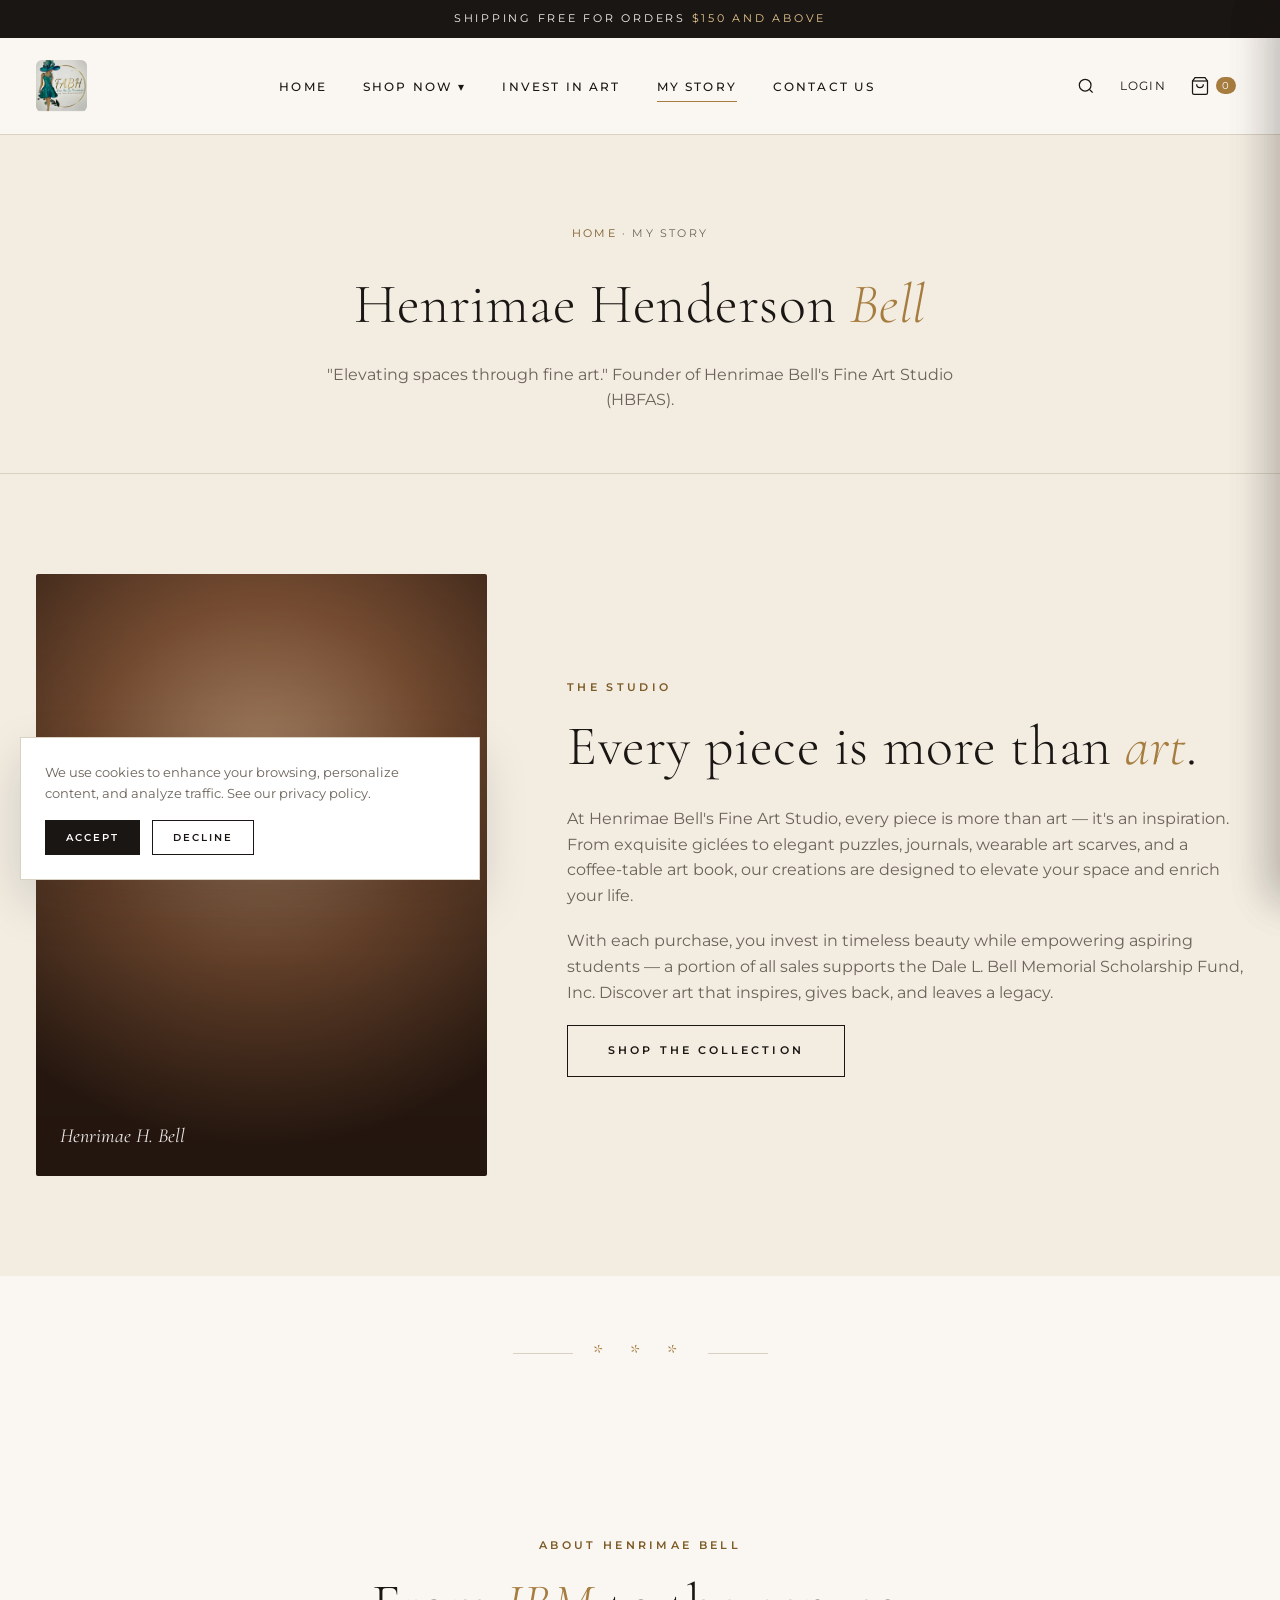
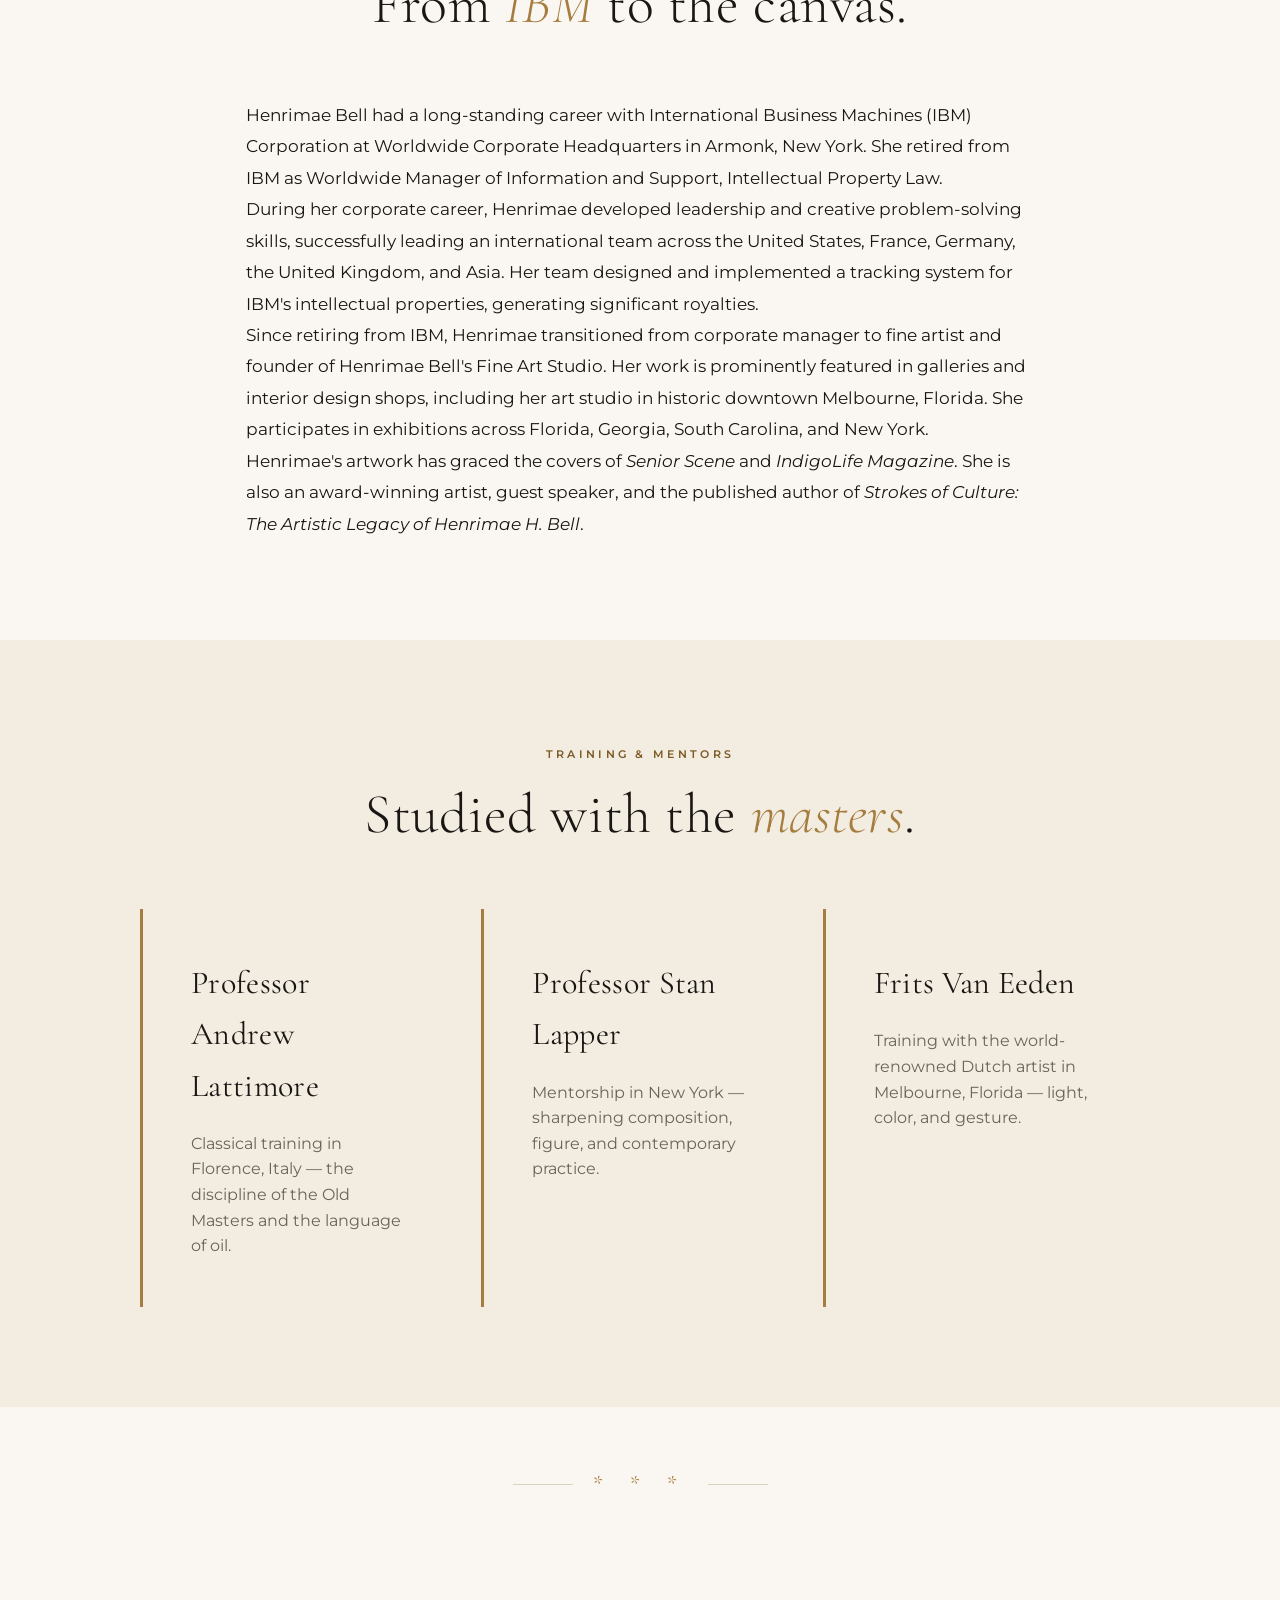
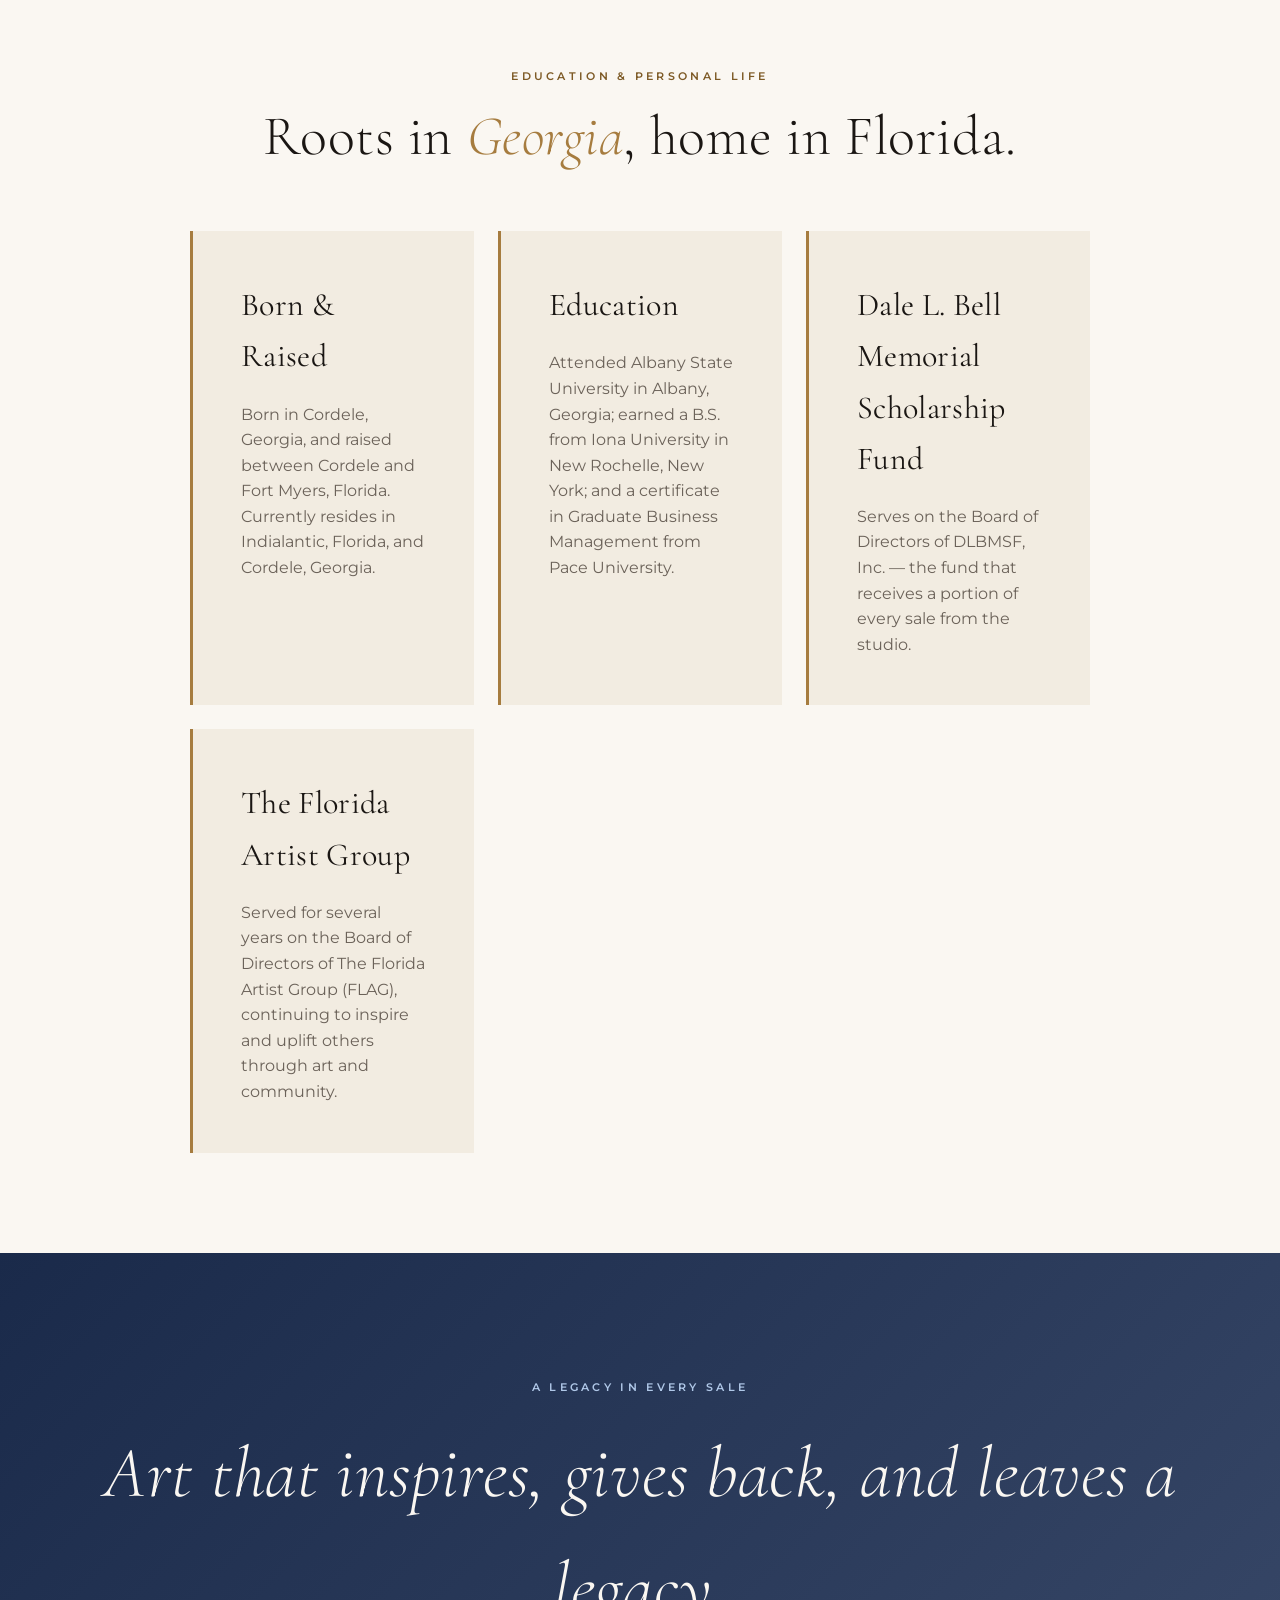
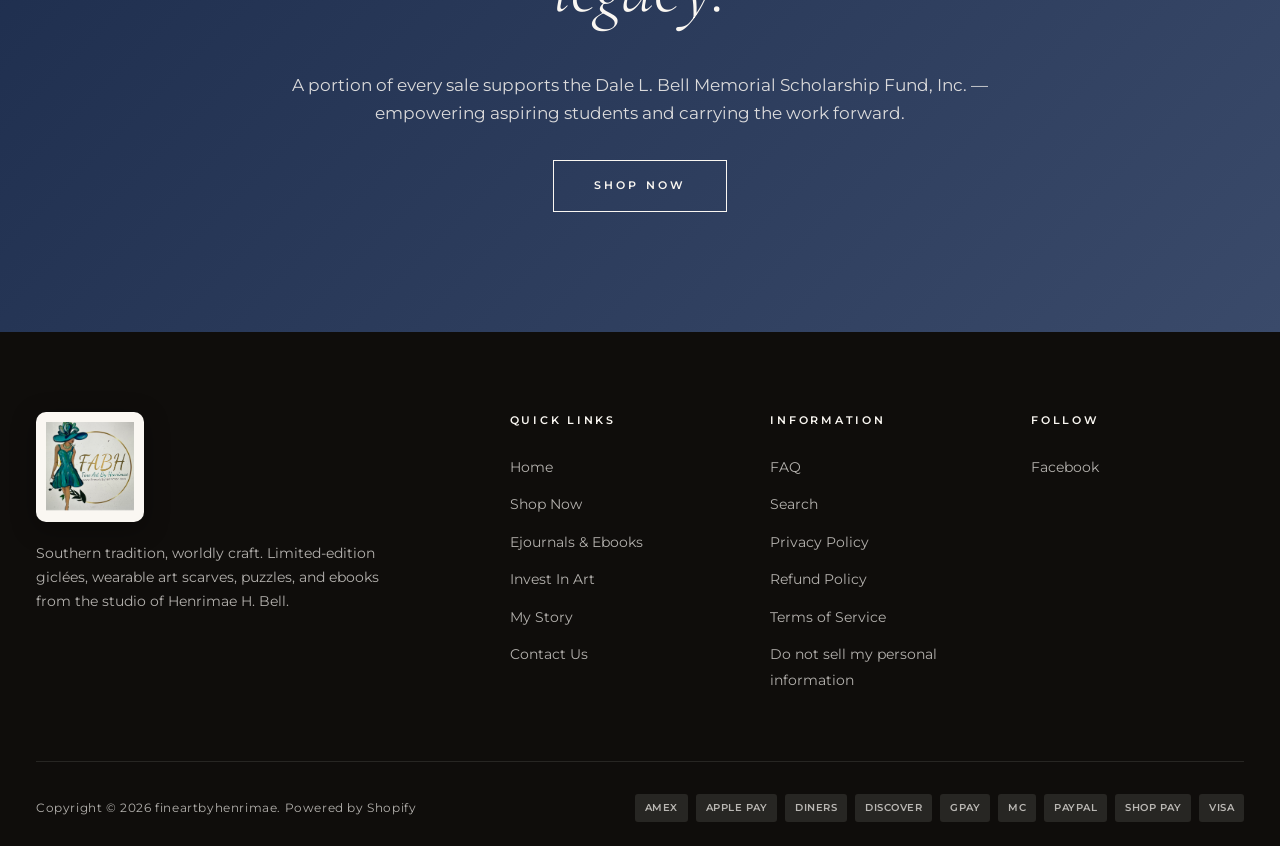
<file: story.html>
<!DOCTYPE html>
<html lang="en">
<head>
  <meta charset="UTF-8" />
  <meta name="viewport" content="width=device-width, initial-scale=1.0" />
  <link rel="icon" type="image/png" href="logo.png" />
  <link rel="apple-touch-icon" href="logo.png" />
  <title>My Story — Fine Art by Henrimae</title>
  <meta name="description" content="The story of Henrimae Bell — from three decades at IBM to the studio." />
  <link rel="preconnect" href="https://fonts.googleapis.com">
  <link rel="preconnect" href="https://fonts.gstatic.com" crossorigin>
  <link href="https://fonts.googleapis.com/css2?family=Cormorant+Garamond:ital,wght@0,300;0,400;0,500;0,600;0,700;1,400;1,500&family=Montserrat:wght@300;400;500;600;700&display=swap" rel="stylesheet">
  <link rel="stylesheet" href="styles.css">
</head>
<body>

  <a href="#main" class="skip-link">Skip to main content</a>
  <div class="announcement">Shipping free for orders <span>$150 and above</span></div>

  <header id="site-header">
    <div class="container header-inner">
      <button class="icon-btn menu-toggle" aria-label="Open menu" data-open="menu">
        <svg viewBox="0 0 24 24" fill="none" stroke="currentColor" stroke-width="1.5"><path d="M3 6h18M3 12h18M3 18h18"/></svg>
      </button>
      <a href="index.html" class="logo" aria-label="Fine Art by Henrimae — Home"><img src="logo.png" alt="Fine Art by Henrimae" class="logo-mark" width="469" height="479" loading="eager" decoding="async"></a>
      <nav class="primary" aria-label="Primary">
        <ul>
          <li><a href="index.html">Home</a></li>
          <li class="nav-dropdown">
            <a href="shop.html">Shop Now ▾</a>
            <ul class="dropdown-menu">
              <li><a href="shop.html">Limited-Edition Giclées</a></li>
              <li><a href="shop.html#wearable">Wearable Art Scarves</a></li>
              <li><a href="shop.html#puzzle">Puzzles</a></li>
              <li><a href="ebooks.html">Ejournals &amp; Ebooks</a></li>
              <li><a href="contact.html">Book a Speaking Engagement</a></li>
            </ul>
          </li>
          <li><a href="invest.html">Invest In Art</a></li>
          <li><a href="story.html" aria-current="page">My Story</a></li>
          <li><a href="contact.html">Contact Us</a></li>
        </ul>
      </nav>
      <div class="header-actions">
        <button class="icon-btn" aria-label="Search" data-open="search">
          <svg viewBox="0 0 24 24" fill="none" stroke="currentColor" stroke-width="1.5"><circle cx="11" cy="11" r="7"/><path d="m20 20-3.5-3.5"/></svg>
        </button>
        <button class="icon-btn" aria-label="Login"><span class="login-text">Login</span></button>
        <button class="icon-btn" aria-label="Cart" data-open="cart">
          <svg viewBox="0 0 24 24" fill="none" stroke="currentColor" stroke-width="1.5"><path d="M6 2 3 6v14a2 2 0 0 0 2 2h14a2 2 0 0 0 2-2V6l-3-4Z"/><path d="M3 6h18"/><path d="M16 10a4 4 0 0 1-8 0"/></svg>
          <span class="cart-count" id="cart-count">0</span>
        </button>
      </div>
    </div>
  </header>

  <main id="main">

    <section class="page-hero">
      <div class="container">
        <div class="breadcrumb"><a href="index.html">Home</a> · My Story</div>
        <h1>Henrimae Henderson <em>Bell</em></h1>
        <p style="max-width:640px; margin: 0 auto; color: var(--muted);">"Elevating spaces through fine art." Founder of Henrimae Bell's Fine Art Studio (HBFAS).</p>
      </div>
    </section>

    <section class="artist">
      <div class="container artist-grid">
        <div class="artist-portrait reveal"></div>
        <div class="artist-text reveal">
          <span class="section-eyebrow">The Studio</span>
          <h2>Every piece is more than <em>art</em>.</h2>
          <p>At Henrimae Bell's Fine Art Studio, every piece is more than art — it's an inspiration. From exquisite giclées to elegant puzzles, journals, wearable art scarves, and a coffee-table art book, our creations are designed to elevate your space and enrich your life.</p>
          <p>With each purchase, you invest in timeless beauty while empowering aspiring students — a portion of all sales supports the Dale L. Bell Memorial Scholarship Fund, Inc. Discover art that inspires, gives back, and leaves a legacy.</p>
          <a href="shop.html" class="btn btn-outline">Shop the Collection</a>
        </div>
      </div>
    </section>

    <div class="asterisk-divider" aria-hidden="true"><span>* * *</span></div>

    <section>
      <div class="container" style="max-width: 820px;">
        <div class="section-header">
          <span class="section-eyebrow">About Henrimae Bell</span>
          <h2>From <em>IBM</em> to the canvas.</h2>
        </div>
        <div class="reveal" style="color: var(--ink); font-size: 17px; line-height: 1.85;">
          <p>Henrimae Bell had a long-standing career with International Business Machines (IBM) Corporation at Worldwide Corporate Headquarters in Armonk, New York. She retired from IBM as Worldwide Manager of Information and Support, Intellectual Property Law.</p>
          <p>During her corporate career, Henrimae developed leadership and creative problem-solving skills, successfully leading an international team across the United States, France, Germany, the United Kingdom, and Asia. Her team designed and implemented a tracking system for IBM's intellectual properties, generating significant royalties.</p>
          <p>Since retiring from IBM, Henrimae transitioned from corporate manager to fine artist and founder of Henrimae Bell's Fine Art Studio. Her work is prominently featured in galleries and interior design shops, including her art studio in historic downtown Melbourne, Florida. She participates in exhibitions across Florida, Georgia, South Carolina, and New York.</p>
          <p>Henrimae's artwork has graced the covers of <em>Senior Scene</em> and <em>IndigoLife Magazine</em>. She is also an award-winning artist, guest speaker, and the published author of <em>Strokes of Culture: The Artistic Legacy of Henrimae H. Bell</em>.</p>
        </div>
      </div>
    </section>

    <section style="background: var(--bg-alt);">
      <div class="container">
        <div class="section-header">
          <span class="section-eyebrow">Training &amp; Mentors</span>
          <h2>Studied with the <em>masters</em>.</h2>
        </div>
        <div class="values" style="grid-template-columns: repeat(auto-fit, minmax(240px, 1fr)); gap: 24px; max-width: 1000px; margin: 0 auto;">
          <div class="value-card reveal">
            <h3>Professor Andrew Lattimore</h3>
            <p>Classical training in Florence, Italy — the discipline of the Old Masters and the language of oil.</p>
          </div>
          <div class="value-card reveal">
            <h3>Professor Stan Lapper</h3>
            <p>Mentorship in New York — sharpening composition, figure, and contemporary practice.</p>
          </div>
          <div class="value-card reveal">
            <h3>Frits Van Eeden</h3>
            <p>Training with the world-renowned Dutch artist in Melbourne, Florida — light, color, and gesture.</p>
          </div>
        </div>
      </div>
    </section>

    <div class="asterisk-divider" aria-hidden="true"><span>* * *</span></div>

    <section>
      <div class="container">
        <div class="section-header">
          <span class="section-eyebrow">Education &amp; Personal Life</span>
          <h2>Roots in <em>Georgia</em>, home in Florida.</h2>
        </div>
        <div class="values" style="grid-template-columns: repeat(auto-fit, minmax(260px, 1fr)); gap: 24px; max-width: 900px; margin: 0 auto;">
          <div class="value-card reveal">
            <h3>Born &amp; Raised</h3>
            <p>Born in Cordele, Georgia, and raised between Cordele and Fort Myers, Florida. Currently resides in Indialantic, Florida, and Cordele, Georgia.</p>
          </div>
          <div class="value-card reveal">
            <h3>Education</h3>
            <p>Attended Albany State University in Albany, Georgia; earned a B.S. from Iona University in New Rochelle, New York; and a certificate in Graduate Business Management from Pace University.</p>
          </div>
          <div class="value-card reveal">
            <h3>Dale L. Bell Memorial Scholarship Fund</h3>
            <p>Serves on the Board of Directors of DLBMSF, Inc. — the fund that receives a portion of every sale from the studio.</p>
          </div>
          <div class="value-card reveal">
            <h3>The Florida Artist Group</h3>
            <p>Served for several years on the Board of Directors of The Florida Artist Group (FLAG), continuing to inspire and uplift others through art and community.</p>
          </div>
        </div>
      </div>
    </section>

    <section class="feature-strip">
      <div class="container">
        <span class="section-eyebrow">A Legacy in Every Sale</span>
        <h2>Art that inspires, gives back, and leaves a legacy.</h2>
        <p>A portion of every sale supports the Dale L. Bell Memorial Scholarship Fund, Inc. — empowering aspiring students and carrying the work forward.</p>
        <a href="shop.html" class="btn btn-ghost">Shop Now</a>
      </div>
    </section>

  </main>

  <footer>
    <div class="container">
      <div class="footer-grid">
        <div class="footer-brand">
          <a href="index.html" class="logo" aria-label="Fine Art by Henrimae — Home"><img src="logo.png" alt="Fine Art by Henrimae" class="logo-mark" width="469" height="479" loading="eager" decoding="async"></a>
          <p>Southern tradition, worldly craft. Limited-edition giclées, wearable art scarves, puzzles, and ebooks from the studio of Henrimae H. Bell.</p>
        </div>
        <div>
          <h4>Quick Links</h4>
          <ul>
            <li><a href="index.html">Home</a></li>
            <li><a href="shop.html">Shop Now</a></li>
            <li><a href="ebooks.html">Ejournals &amp; Ebooks</a></li>
            <li><a href="invest.html">Invest In Art</a></li>
            <li><a href="story.html">My Story</a></li>
            <li><a href="contact.html">Contact Us</a></li>
          </ul>
        </div>
        <div>
          <h4>Information</h4>
          <ul>
            <li><a href="contact.html#faq">FAQ</a></li>
            <li><a href="#" data-open="search">Search</a></li>
            <li><a href="#">Privacy Policy</a></li>
            <li><a href="#">Refund Policy</a></li>
            <li><a href="#">Terms of Service</a></li>
            <li><a href="#">Do not sell my personal information</a></li>
          </ul>
        </div>
        <div>
          <h4>Follow</h4>
          <ul><li><a href="#">Facebook</a></li></ul>
        </div>
      </div>
      <div class="footer-bottom">
        <div>Copyright © 2026 fineartbyhenrimae. Powered by Shopify</div>
        <div class="payment-icons">
          <span class="payment">Amex</span><span class="payment">Apple Pay</span><span class="payment">Diners</span>
          <span class="payment">Discover</span><span class="payment">GPay</span><span class="payment">MC</span>
          <span class="payment">PayPal</span><span class="payment">Shop Pay</span><span class="payment">Visa</span>
        </div>
      </div>
    </div>
  </footer>

  <div class="drawer-backdrop" id="backdrop"></div>
  <aside class="drawer" id="drawer-cart" aria-hidden="true">
    <div class="drawer-header"><h3>Your Cart</h3><button class="drawer-close" aria-label="Close cart"><svg width="20" height="20" viewBox="0 0 24 24" fill="none" stroke="currentColor" stroke-width="1.5"><path d="M18 6 6 18M6 6l12 12"/></svg></button></div>
    <div class="drawer-body">
      <div class="cart-empty">
        <svg viewBox="0 0 24 24" fill="none" stroke="currentColor" stroke-width="1"><path d="M6 2 3 6v14a2 2 0 0 0 2 2h14a2 2 0 0 0 2-2V6l-3-4Z"/><path d="M3 6h18"/><path d="M16 10a4 4 0 0 1-8 0"/></svg>
        <p>Your cart is empty.</p>
        <a href="shop.html" class="btn">Browse the Collection</a>
      </div>
    </div>
  </aside>
  <aside class="drawer" id="drawer-search" aria-hidden="true">
    <div class="drawer-header"><h3>Search</h3><button class="drawer-close" aria-label="Close search"><svg width="20" height="20" viewBox="0 0 24 24" fill="none" stroke="currentColor" stroke-width="1.5"><path d="M18 6 6 18M6 6l12 12"/></svg></button></div>
    <div class="drawer-body">
      <input type="search" class="search-input" placeholder="Search paintings, prints, scarves, ebooks…" autocomplete="off" />
      <div class="search-suggestions">
        <h4>Popular</h4>
        <a href="shop.html">BLACK PEARL</a><a href="shop.html">GOLDEN</a>
        <a href="shop.html">Picking Poppies</a><a href="ebooks.html">Ejournals &amp; Ebooks</a>
      </div>
    </div>
  </aside>
  <nav class="mobile-nav" id="mobile-nav" aria-label="Mobile menu" aria-hidden="true">
    <div class="drawer-header"><h3>Menu</h3><button class="drawer-close" aria-label="Close menu"><svg width="20" height="20" viewBox="0 0 24 24" fill="none" stroke="currentColor" stroke-width="1.5"><path d="M18 6 6 18M6 6l12 12"/></svg></button></div>
    <ul>
      <li><a href="index.html">Home</a></li>
      <li><a href="shop.html">Shop Now</a></li>
      <li><a href="ebooks.html">Ejournals &amp; Ebooks</a></li>
      <li><a href="invest.html">Invest In Art</a></li>
      <li><a href="story.html">My Story</a></li>
      <li><a href="contact.html">Contact Us</a></li>
      <li><a href="#">Login</a></li>
    </ul>
  </nav>

  <div class="cookie-banner" id="cookie">
    <p>We use cookies to enhance your browsing, personalize content, and analyze traffic. See our privacy policy.</p>
    <div class="cookie-actions">
      <button class="accept" id="cookie-accept">Accept</button>
      <button class="decline" id="cookie-decline">Decline</button>
    </div>
  </div>
  <button class="back-to-top" id="back-to-top" aria-label="Back to top">
    <svg viewBox="0 0 24 24" fill="none" stroke="currentColor" stroke-width="1.5"><path d="m6 15 6-6 6 6"/></svg>
  </button>

  <script src="scripts.js"></script>
</body>
</html>
</file>
<file: styles.css>
:root {
  --bg: #faf7f2;
  --bg-alt: #f2ece1;
  --bg-card: #ffffff;
  --ink: #1a1613;
  --muted: #6b6259;
  --accent: #a67c3f;
  --accent-dark: #7d5a26;
  --accent-light: #e8c890;
  --line: #d9d1c2;
  --white: #ffffff;
  --focus: #3a6cd4;
}

* { box-sizing: border-box; margin: 0; padding: 0; }
html { scroll-behavior: smooth; }
@media (prefers-reduced-motion: reduce) {
  html { scroll-behavior: auto; }
  *, *::before, *::after { animation-duration: 0.01ms !important; transition-duration: 0.01ms !important; }
}

body {
  font-family: 'Montserrat', sans-serif;
  color: var(--ink);
  background: var(--bg);
  line-height: 1.6;
  -webkit-font-smoothing: antialiased;
}
body.no-scroll { overflow: hidden; }

h1, h2, h3, h4, .serif {
  font-family: 'Cormorant Garamond', serif;
  font-weight: 400;
  letter-spacing: 0.01em;
}

img { max-width: 100%; display: block; }
a { color: inherit; text-decoration: none; transition: color 0.2s ease; }
a:hover { color: var(--accent); }

:focus-visible {
  outline: 2px solid var(--focus);
  outline-offset: 3px;
  border-radius: 2px;
}

.container { max-width: 1240px; margin: 0 auto; padding: 0 32px; }
.container-narrow { max-width: 820px; margin: 0 auto; padding: 0 32px; }

.skip-link {
  position: absolute; left: -9999px; top: 0;
  background: var(--ink); color: var(--bg);
  padding: 12px 20px; z-index: 1000;
  font-size: 13px; letter-spacing: 0.1em; text-transform: uppercase;
}
.skip-link:focus { left: 16px; top: 16px; }

.announcement {
  background: var(--ink);
  color: var(--bg);
  text-align: center;
  padding: 10px 16px;
  font-size: 11px;
  letter-spacing: 0.25em;
  text-transform: uppercase;
}
.announcement span { color: var(--accent-light); }

header {
  background: rgba(250, 247, 242, 0.96);
  backdrop-filter: saturate(180%) blur(12px);
  border-bottom: 1px solid var(--line);
  position: sticky;
  top: 0;
  z-index: 100;
  transition: box-shadow 0.3s ease, padding 0.3s ease;
}
header.scrolled { box-shadow: 0 4px 20px rgba(26,22,19,0.05); }

.header-inner {
  display: flex; align-items: center; justify-content: space-between;
  padding: 22px 0; gap: 32px;
}
.logo {
  font-family: 'Cormorant Garamond', serif;
  font-size: 24px; font-weight: 500;
  letter-spacing: 0.08em; text-transform: uppercase;
  white-space: nowrap;
  display: inline-flex; align-items: center; gap: 12px;
  line-height: 1;
}
.logo > span { color: var(--accent); font-style: italic; text-transform: lowercase; letter-spacing: 0; }
.logo-mark {
  height: 52px; width: auto; display: block;
  border-radius: 6px;
  flex-shrink: 0;
}

nav.primary ul {
  display: flex; gap: 36px; list-style: none;
}
nav.primary a {
  font-size: 12px; letter-spacing: 0.18em;
  text-transform: uppercase; font-weight: 500;
  position: relative; padding: 4px 0;
}
nav.primary a::after {
  content: ''; position: absolute; bottom: -4px; left: 0;
  width: 0; height: 1px; background: var(--accent);
  transition: width 0.3s ease;
}
nav.primary a:hover::after { width: 100%; }
nav.primary a[aria-current="page"]::after { width: 100%; }

.nav-dropdown { position: relative; }
.nav-dropdown:hover .dropdown-menu,
.nav-dropdown:focus-within .dropdown-menu {
  opacity: 1; visibility: visible; transform: translate(-50%, 0);
}
.dropdown-menu {
  position: absolute; top: 100%; left: 50%;
  transform: translate(-50%, 10px);
  background: var(--white); border: 1px solid var(--line);
  padding: 12px 0; min-width: 220px; list-style: none; display: block;
  opacity: 0; visibility: hidden;
  transition: all 0.2s ease;
  box-shadow: 0 12px 32px rgba(26,22,19,0.08);
  margin-top: 6px;
}
.dropdown-menu li { display: block; }
.dropdown-menu a {
  display: block; padding: 10px 24px;
  font-size: 11px; letter-spacing: 0.12em;
}
.dropdown-menu a::after { display: none; }

.header-actions {
  display: flex; gap: 8px; align-items: center;
}
.icon-btn {
  background: none; border: none; cursor: pointer;
  color: var(--ink); padding: 8px;
  display: flex; align-items: center; gap: 6px;
  font-size: 12px; letter-spacing: 0.1em; text-transform: uppercase;
  border-radius: 3px; transition: background 0.2s ease;
  font-family: inherit;
}
.icon-btn:hover { background: var(--bg-alt); }
.icon-btn svg { width: 20px; height: 20px; }
.cart-count {
  background: var(--accent); color: var(--white);
  font-size: 10px; padding: 2px 6px; border-radius: 20px;
  min-width: 20px; text-align: center;
}

.menu-toggle { display: none; }

/* Hero */
.hero {
  position: relative;
  padding: 140px 0 120px;
  text-align: center;
  background:
    radial-gradient(ellipse at 50% 100%, rgba(232,200,144,0.25), transparent 70%),
    var(--bg);
  overflow: hidden;
}
.hero-eyebrow {
  display: inline-block;
  font-size: 10px; letter-spacing: 0.4em;
  text-transform: uppercase; color: var(--accent-dark);
  margin-bottom: 28px; font-weight: 600;
}
.hero-eyebrow::before,
.hero-eyebrow::after {
  content: '—'; margin: 0 12px; color: var(--line);
}
.hero h1 {
  font-size: clamp(44px, 7vw, 88px);
  line-height: 1.02; font-weight: 300;
  margin: 0 auto 28px; max-width: 900px;
  letter-spacing: -0.015em;
}
.hero h1 em { font-style: italic; color: var(--accent); }
.hero-lede {
  font-family: 'Cormorant Garamond', serif;
  font-size: clamp(20px, 2.2vw, 26px);
  line-height: 1.5; color: var(--muted);
  max-width: 640px; margin: 0 auto 44px;
  font-style: italic; font-weight: 400;
}
.hero-actions { display: flex; gap: 16px; justify-content: center; flex-wrap: wrap; }

/* Page hero (short banner on interior pages) */
.page-hero {
  padding: 90px 0 60px;
  text-align: center;
  background: var(--bg-alt);
  border-bottom: 1px solid var(--line);
}
.page-hero h1 {
  font-size: clamp(36px, 5vw, 56px);
  font-weight: 300; margin-bottom: 12px;
}
.page-hero h1 em { font-style: italic; color: var(--accent); }
.breadcrumb {
  font-size: 11px; letter-spacing: 0.2em;
  text-transform: uppercase; color: var(--muted);
  margin-bottom: 18px;
}
.breadcrumb a { color: var(--accent-dark); }

/* Manifesto */
.manifesto {
  padding: 72px 0;
  background: var(--ink);
  color: var(--bg);
  text-align: center;
}
.manifesto p {
  font-family: 'Montserrat', sans-serif;
  font-size: clamp(14px, 1.8vw, 22px);
  font-weight: 600;
  letter-spacing: 0.15em;
  text-transform: uppercase;
  line-height: 1.6;
  max-width: 1000px;
  margin: 0 auto;
  display: flex;
  align-items: center;
  justify-content: center;
  flex-wrap: wrap;
  gap: 0 14px;
  row-gap: 4px;
}
.manifesto .phrase { display: inline-block; }
.manifesto .highlight { color: var(--accent-light); }
.manifesto .dot { color: var(--accent); font-weight: 400; }

/* Asterisk divider */
.asterisk-divider {
  display: flex; align-items: center; justify-content: center;
  gap: 20px; padding: 60px 0;
  color: var(--accent);
}
.asterisk-divider::before,
.asterisk-divider::after {
  content: ''; flex: 0 0 60px; height: 1px; background: var(--line);
}
.asterisk-divider span {
  font-family: 'Cormorant Garamond', serif;
  font-size: 22px; letter-spacing: 0.5em;
  color: var(--accent);
}

.btn {
  display: inline-block;
  padding: 16px 40px;
  background: var(--accent); color: var(--white);
  font-size: 11px; letter-spacing: 0.28em;
  text-transform: uppercase; font-weight: 600;
  border: 1px solid var(--accent);
  cursor: pointer; transition: all 0.25s ease;
  font-family: inherit;
}
.btn:hover { background: var(--accent-dark); border-color: var(--accent-dark); color: var(--white); }
.btn-outline {
  background: transparent; color: var(--ink); border-color: var(--ink);
}
.btn-outline:hover { background: var(--ink); color: var(--white); }
.btn-ghost {
  background: transparent; color: var(--bg); border-color: var(--bg);
}
.btn-ghost:hover { background: var(--bg); color: var(--ink); }

section { padding: 100px 0; }
.section-header { text-align: center; margin-bottom: 64px; }
.section-eyebrow {
  display: inline-block;
  font-size: 11px; letter-spacing: 0.3em;
  text-transform: uppercase; color: var(--accent-dark);
  margin-bottom: 20px; font-weight: 600;
}
.section-header h2 {
  font-size: clamp(36px, 5vw, 56px);
  line-height: 1.1; margin-bottom: 20px; font-weight: 300;
}
.section-header h2 em { font-style: italic; color: var(--accent); }
.section-header p {
  max-width: 640px; margin: 0 auto;
  color: var(--muted); font-size: 16px;
}

.services { background: var(--bg-alt); }
.services-grid {
  display: grid;
  grid-template-columns: repeat(3, 1fr);
  gap: 32px;
}
.service-card {
  background: var(--white);
  padding: 48px 36px;
  text-align: center;
  border: 1px solid transparent;
  transition: all 0.3s ease;
  position: relative;
}
.service-card:hover {
  border-color: var(--accent);
  transform: translateY(-6px);
  box-shadow: 0 20px 40px rgba(26,22,19,0.08);
}
.service-icon {
  width: 64px; height: 64px;
  margin: 0 auto 24px;
  display: flex; align-items: center; justify-content: center;
  border: 1px solid var(--accent);
  border-radius: 50%;
  color: var(--accent);
}
.service-icon svg { width: 28px; height: 28px; }
.service-card h3 {
  font-size: 26px; margin-bottom: 12px;
  font-weight: 500;
}
.service-card p {
  color: var(--muted); font-size: 15px; margin-bottom: 24px;
}
.service-card a {
  font-size: 11px; letter-spacing: 0.25em; text-transform: uppercase;
  color: var(--accent-dark); font-weight: 600;
  border-bottom: 1px solid var(--accent);
  padding-bottom: 4px;
}

.overview-grid {
  display: grid; grid-template-columns: 1fr 1fr;
  gap: 80px; align-items: center;
}
.overview-text h2 {
  font-size: clamp(32px, 4vw, 48px);
  line-height: 1.15; margin-bottom: 24px; font-weight: 300;
}
.overview-text h2 em { font-style: italic; color: var(--accent); }
.overview-text p { color: var(--muted); margin-bottom: 20px; font-size: 16px; }
.overview-image {
  aspect-ratio: 4/5;
  background:
    linear-gradient(135deg, rgba(26,22,19,0.2), rgba(0,0,0,0)),
    conic-gradient(from 220deg at 60% 40%, #a67c3f, #5a3a1a, #2a1810, #7d5a26, #a67c3f);
  position: relative; border-radius: 2px; overflow: hidden;
}
.overview-image::after {
  content: 'Original Artwork'; position: absolute;
  bottom: 24px; left: 24px; color: rgba(255,255,255,0.85);
  font-family: 'Cormorant Garamond', serif;
  font-style: italic; font-size: 20px;
}

.products-toolbar {
  display: flex; justify-content: space-between; align-items: center;
  margin-bottom: 40px; padding-bottom: 20px;
  border-bottom: 1px solid var(--line);
  gap: 16px; flex-wrap: wrap;
}
.filter-tabs {
  display: flex; gap: 4px; list-style: none;
}
.filter-tabs button {
  background: none; border: none; cursor: pointer;
  padding: 8px 16px; font-family: inherit;
  font-size: 11px; letter-spacing: 0.2em;
  text-transform: uppercase; font-weight: 500;
  color: var(--muted); border-radius: 3px;
  transition: all 0.2s ease;
}
.filter-tabs button:hover { color: var(--ink); background: var(--bg-alt); }
.filter-tabs button.active { color: var(--white); background: var(--ink); }
.sort-select {
  font-family: inherit; font-size: 12px;
  padding: 8px 12px; border: 1px solid var(--line);
  background: var(--white); color: var(--ink);
  letter-spacing: 0.08em;
}

.products-grid {
  display: grid; grid-template-columns: repeat(3, 1fr);
  gap: 48px 32px;
}
.product { cursor: pointer; position: relative; }
.product-image {
  aspect-ratio: 4/5; margin-bottom: 20px;
  position: relative; overflow: hidden;
  background: var(--bg-alt);
}
.product-image .art {
  position: absolute; inset: 0;
  transition: transform 0.6s cubic-bezier(0.2,0.7,0.2,1);
}
.product:hover .art { transform: scale(1.06); }
.product-badge {
  position: absolute; top: 12px; left: 12px;
  background: var(--ink); color: var(--bg);
  padding: 4px 10px; font-size: 10px;
  letter-spacing: 0.2em; text-transform: uppercase;
  z-index: 2; font-weight: 600;
}
.product-badge.accent { background: var(--accent); }
.quick-add {
  position: absolute; left: 12px; right: 12px; bottom: 12px;
  padding: 12px; background: var(--ink); color: var(--white);
  border: none; font-family: inherit;
  font-size: 11px; letter-spacing: 0.25em;
  text-transform: uppercase; font-weight: 600;
  cursor: pointer; opacity: 0; transform: translateY(8px);
  transition: all 0.25s ease;
}
.product:hover .quick-add { opacity: 1; transform: translateY(0); }
.quick-add:hover { background: var(--accent); }
a.quick-add {
  display: block; text-align: center; text-decoration: none; color: var(--white);
}

/* Studio note callout — used for Pictorem/print info on shop */
.print-note {
  display: grid; grid-template-columns: 44px 1fr;
  gap: 20px; align-items: start;
  margin: 48px auto 0; max-width: 820px;
  padding: 22px 24px;
  border: 1px solid var(--line);
  background: var(--bg);
  border-left: 3px solid var(--accent);
}
.print-note-mark {
  display: inline-flex; align-items: center; justify-content: center;
  width: 44px; height: 44px; color: var(--accent);
  background: var(--bg-alt);
  border-radius: 50%;
}
.print-note-mark svg { width: 22px; height: 22px; }
.print-note h4 {
  font-family: 'Montserrat', sans-serif;
  font-size: 12px; letter-spacing: 0.18em; text-transform: uppercase;
  margin: 0 0 6px; font-weight: 600; color: var(--ink);
}
.print-note p { font-size: 14px; line-height: 1.7; color: var(--muted); margin: 0; }
.print-note a { color: var(--accent); border-bottom: 1px solid currentColor; }
.print-note a:hover { color: var(--ink); }
@media (max-width: 560px) {
  .print-note { grid-template-columns: 1fr; padding: 20px; }
  .print-note-mark { margin-bottom: 4px; }
}

.product h3 {
  font-size: 22px; margin-bottom: 6px; font-weight: 500;
}
.product .price { font-size: 13px; color: var(--muted); letter-spacing: 0.05em; }
.product .price .from {
  font-size: 10px; text-transform: uppercase;
  letter-spacing: 0.2em; margin-right: 4px;
}

/* Art placeholders */
.art-1 { background: linear-gradient(160deg, #1a1a1a 0%, #3a2418 45%, #7d5a26 80%, #1a1a1a 100%); }
.art-1::before { content:''; position:absolute; inset:20% 30%; border-radius:50%; background: radial-gradient(circle at 40% 30%, #d4a25a, #6a4a20, #1a1006); }
.art-2 { background: linear-gradient(180deg, #5a3a1a, #2a1810 60%, #0a0604); }
.art-2::before { content:''; position:absolute; left:20%; top:15%; width:60%; height:70%; background: linear-gradient(180deg, #8b6a3f, #d4b57a); clip-path: polygon(50% 0%, 100% 100%, 0% 100%); opacity:0.85; }
.art-3 { background: linear-gradient(135deg, #d4a25a, #a67c3f, #5a3a1a); }
.art-3::before { content:''; position:absolute; inset:25%; background: radial-gradient(ellipse at center, #f4d99a, transparent 70%); border-radius:50%; }
.art-4 { background: linear-gradient(200deg, #1e3a5a, #2a1810 70%); }
.art-4::before { content:''; position:absolute; left:30%; top:25%; width:40%; height:50%; border-radius:50% 50% 45% 55%; background: linear-gradient(180deg, #d4b590, #8a6a4a); }
.art-5 { background: linear-gradient(135deg, #c9a15e, #7d5a26 50%, #2a1810); }
.art-5::before { content:''; position:absolute; inset:15% 25%; background: radial-gradient(ellipse at 50% 40%, #f4d99a, #a67c3f, transparent 75%); }
.art-6 { background: linear-gradient(180deg, #2a1810, #5a3a1a 40%, #a67c3f); }
.art-6::before { content:''; position:absolute; left:25%; top:20%; width:50%; height:60%; background: radial-gradient(ellipse at 50% 30%, #d4b57a, #6a4a20 70%); border-radius:50% 50% 40% 40%; }

/* Ebook covers — flat editorial */
.cover { position: absolute; inset: 0; display: flex; flex-direction: column; justify-content: space-between; padding: 24px; }
.cover .cover-eyebrow { font-size: 10px; letter-spacing: 0.3em; text-transform: uppercase; font-weight: 600; }
.cover .cover-title { font-family: 'Cormorant Garamond', serif; font-size: 28px; font-weight: 500; line-height: 1.1; font-style: italic; }
.cover .cover-foot { font-size: 10px; letter-spacing: 0.3em; text-transform: uppercase; opacity: 0.7; }
.cover-1 { background: linear-gradient(160deg, #2a1810, #5a3a1a); color: var(--accent-light); }
.cover-2 { background: linear-gradient(160deg, #e8c890, #a67c3f); color: #2a1810; }
.cover-3 { background: linear-gradient(160deg, #7d5a26, #3a2418); color: #f4d99a; }
.cover-4 { background: linear-gradient(160deg, #d4a25a, #7d5a26); color: #2a1810; }

.products-cta { text-align: center; margin-top: 56px; }

.investment {
  background: var(--ink);
  color: var(--bg);
}
.investment .overview-grid { gap: 100px; }
.investment .section-eyebrow { color: var(--accent-light); }
.investment h2 { color: var(--bg); }
.investment p { color: rgba(250,247,242,0.75); }
.investment-visual {
  aspect-ratio: 1/1;
  background:
    radial-gradient(circle at 30% 30%, #e8c890, transparent 40%),
    radial-gradient(circle at 70% 60%, #a67c3f, transparent 45%),
    linear-gradient(135deg, #2a1810, #0a0604);
  border-radius: 2px; position: relative;
}
.investment-visual::after {
  content: ''; position: absolute; inset: 40px;
  border: 1px solid rgba(232,200,144,0.3);
}

.artist { background: var(--bg-alt); }
.artist-grid {
  display: grid; grid-template-columns: 2fr 3fr;
  gap: 80px; align-items: center;
}
.artist-portrait {
  aspect-ratio: 3/4;
  background:
    linear-gradient(180deg, rgba(0,0,0,0.15), rgba(0,0,0,0.4)),
    radial-gradient(circle at 50% 35%, #d4a882, #8b5a3a 40%, #3a2418 80%);
  border-radius: 2px; position: relative;
}
.artist-portrait::after {
  content: 'Henrimae H. Bell'; position: absolute;
  bottom: 24px; left: 24px; color: rgba(255,255,255,0.9);
  font-family: 'Cormorant Garamond', serif;
  font-style: italic; font-size: 20px;
}
.artist-text h2 {
  font-size: clamp(36px, 4.5vw, 56px);
  line-height: 1.1; margin-bottom: 28px; font-weight: 300;
}
.artist-text h2 em { font-style: italic; color: var(--accent); }
.artist-text p { color: var(--muted); margin-bottom: 20px; font-size: 16px; }

.feature-strip {
  background: linear-gradient(135deg, #1a2a4a, #2a3a5a 50%, #3a4a6a);
  color: var(--bg); text-align: center; padding: 120px 0;
}
.feature-strip .section-eyebrow { color: #b0c8e8; }
.feature-strip h2 {
  font-size: clamp(40px, 6vw, 72px);
  font-weight: 300; margin-bottom: 24px; font-style: italic; color: var(--bg);
}
.feature-strip p {
  max-width: 720px; margin: 0 auto 32px;
  color: rgba(250,247,242,0.85);
  font-size: 17px; line-height: 1.7;
}

.values {
  display: grid; grid-template-columns: 1fr 1fr; gap: 60px;
}
.value-card {
  padding: 48px; background: var(--bg-alt);
  border-left: 3px solid var(--accent);
}
.value-card h3 {
  font-size: 32px; margin-bottom: 20px; font-weight: 400;
}
.value-card p { color: var(--muted); font-size: 16px; }

.testimonials { background: var(--bg-alt); }
.testimonial-grid {
  display: grid; grid-template-columns: repeat(2, 1fr); gap: 40px;
}
.testimonial {
  background: var(--white); padding: 44px;
  border: 1px solid var(--line); position: relative;
}
.testimonial .quote-mark {
  font-family: 'Cormorant Garamond', serif;
  font-size: 72px; line-height: 0.5;
  color: var(--accent); margin-bottom: 20px;
  display: block;
}
.testimonial blockquote {
  color: var(--muted); margin-bottom: 24px;
  font-style: italic;
  font-family: 'Cormorant Garamond', serif;
  font-size: 20px; line-height: 1.6;
}
.testimonial .author {
  font-size: 12px; letter-spacing: 0.15em;
  text-transform: uppercase; font-weight: 600; color: var(--ink);
}
.testimonial .location {
  font-size: 12px; color: var(--muted); margin-top: 2px;
  font-style: italic;
}

.newsletter {
  background: var(--ink); color: var(--bg);
  text-align: center; padding: 100px 0;
}
.newsletter h2 {
  font-size: clamp(32px, 4vw, 48px);
  margin-bottom: 16px; font-weight: 300; color: var(--bg);
}
.newsletter p {
  color: rgba(250,247,242,0.7); margin-bottom: 36px;
  max-width: 520px; margin-left: auto; margin-right: auto;
}
.newsletter-form {
  display: flex; max-width: 480px; margin: 0 auto; gap: 0;
  position: relative;
}
.newsletter-form input {
  flex: 1; padding: 16px 20px; background: transparent;
  border: 1px solid rgba(250,247,242,0.3); color: var(--bg);
  font-family: inherit; font-size: 14px; outline: none;
  transition: border-color 0.2s ease;
}
.newsletter-form input::placeholder { color: rgba(250,247,242,0.5); }
.newsletter-form input:focus { border-color: var(--accent-light); }
.newsletter-form button {
  padding: 16px 32px; background: var(--accent); color: var(--white);
  border: 1px solid var(--accent); font-family: inherit;
  font-size: 11px; letter-spacing: 0.25em;
  text-transform: uppercase; font-weight: 600;
  cursor: pointer; transition: background 0.2s ease;
  min-width: 160px;
}
.newsletter-form button:hover { background: var(--accent-dark); }
.newsletter-form.success button { background: #4a7a3a; border-color: #4a7a3a; }

/* Contact form */
.contact-form {
  max-width: 640px; margin: 0 auto;
  display: grid; gap: 20px;
}
.contact-form label {
  display: block; font-size: 11px; letter-spacing: 0.2em;
  text-transform: uppercase; font-weight: 600;
  margin-bottom: 8px; color: var(--muted);
}
.contact-form input,
.contact-form textarea,
.contact-form select {
  width: 100%; padding: 14px 16px;
  border: 1px solid var(--line); background: var(--white);
  font-family: inherit; font-size: 15px; color: var(--ink);
  outline: none; transition: border-color 0.2s ease;
}
.contact-form input:focus,
.contact-form textarea:focus,
.contact-form select:focus { border-color: var(--accent); }
.contact-form textarea { min-height: 160px; resize: vertical; font-family: inherit; }
.contact-form .row-2 { display: grid; grid-template-columns: 1fr 1fr; gap: 20px; }
.contact-form button { justify-self: start; }

/* Contact info cards */
.contact-info {
  display: grid; grid-template-columns: repeat(3, 1fr);
  gap: 32px; margin-bottom: 60px;
}
.contact-card {
  padding: 32px; text-align: center;
  border: 1px solid var(--line); background: var(--white);
}
.contact-card h3 {
  font-size: 22px; margin: 16px 0 8px; font-weight: 500;
}
.contact-card p, .contact-card a { color: var(--muted); font-size: 14px; }
.contact-card svg { width: 32px; height: 32px; color: var(--accent); margin: 0 auto; }

footer {
  background: #0f0d0b; color: rgba(250,247,242,0.7);
  padding: 80px 0 32px;
}
.footer-grid {
  display: grid; grid-template-columns: 2fr 1fr 1fr 1fr;
  gap: 48px; margin-bottom: 56px;
}
footer h4 {
  font-family: 'Montserrat', sans-serif;
  font-size: 11px; letter-spacing: 0.25em;
  text-transform: uppercase; color: var(--bg);
  margin-bottom: 24px; font-weight: 600;
}
footer ul { list-style: none; }
footer ul li { margin-bottom: 12px; }
footer ul a { font-size: 14px; }
footer ul a:hover { color: var(--accent-light); }
.footer-brand .logo { color: var(--bg); margin-bottom: 20px; display: inline-flex; }
.footer-brand .logo-mark {
  height: 110px;
  background: #faf7f2;
  padding: 10px;
  border-radius: 10px;
  box-shadow: 0 6px 24px rgba(0,0,0,0.35), 0 1px 0 rgba(255,255,255,0.06) inset;
}
.footer-brand p { font-size: 14px; line-height: 1.7; max-width: 360px; }
.footer-bottom {
  border-top: 1px solid rgba(250,247,242,0.1); padding-top: 32px;
  display: flex; justify-content: space-between; align-items: center;
  flex-wrap: wrap; gap: 20px;
  font-size: 12px; letter-spacing: 0.05em;
}
.payment-icons { display: flex; gap: 8px; flex-wrap: wrap; }
.payment {
  background: rgba(250,247,242,0.1); padding: 6px 10px;
  border-radius: 3px; font-size: 10px; font-weight: 600;
  letter-spacing: 0.05em; text-transform: uppercase;
}

.cookie-banner {
  position: fixed; left: 20px; bottom: 20px; right: 20px;
  max-width: 460px; background: var(--white);
  border: 1px solid var(--line); padding: 24px;
  box-shadow: 0 20px 50px rgba(26,22,19,0.15);
  z-index: 200;
  transform: translateY(120%); transition: transform 0.4s ease;
}
.cookie-banner.visible { transform: translateY(0); }
.cookie-banner p {
  font-size: 13px; color: var(--muted); margin-bottom: 16px; line-height: 1.6;
}
.cookie-banner .cookie-actions { display: flex; gap: 12px; }
.cookie-banner button {
  padding: 10px 20px; font-family: inherit;
  font-size: 10px; letter-spacing: 0.2em;
  text-transform: uppercase; font-weight: 600;
  cursor: pointer; border: 1px solid var(--ink);
}
.cookie-banner .accept { background: var(--ink); color: var(--white); }
.cookie-banner .decline { background: var(--white); color: var(--ink); }

.back-to-top {
  position: fixed; right: 24px; bottom: 24px;
  width: 48px; height: 48px; border-radius: 50%;
  background: var(--ink); color: var(--bg);
  border: none; cursor: pointer;
  display: flex; align-items: center; justify-content: center;
  opacity: 0; pointer-events: none;
  transition: all 0.3s ease; z-index: 90;
  box-shadow: 0 10px 25px rgba(26,22,19,0.2);
}
.back-to-top.visible { opacity: 1; pointer-events: auto; }
.back-to-top:hover { background: var(--accent); }
.back-to-top svg { width: 20px; height: 20px; }

.drawer-backdrop {
  position: fixed; inset: 0; background: rgba(26,22,19,0.5);
  opacity: 0; pointer-events: none;
  transition: opacity 0.3s ease; z-index: 150;
}
.drawer-backdrop.open { opacity: 1; pointer-events: auto; }

.drawer {
  position: fixed; top: 0; right: 0;
  width: min(420px, 100vw); height: 100vh;
  background: var(--bg); z-index: 160;
  transform: translateX(100%); transition: transform 0.35s cubic-bezier(0.4,0,0.2,1);
  display: flex; flex-direction: column;
  box-shadow: -10px 0 40px rgba(26,22,19,0.15);
}
.drawer.open { transform: translateX(0); }
.drawer-header {
  display: flex; justify-content: space-between; align-items: center;
  padding: 24px 28px; border-bottom: 1px solid var(--line);
}
.drawer-header h3 {
  font-size: 14px; letter-spacing: 0.2em;
  text-transform: uppercase; font-weight: 600;
  font-family: 'Montserrat', sans-serif;
}
.drawer-close {
  background: none; border: none; cursor: pointer;
  padding: 8px; color: var(--ink);
}
.drawer-body {
  flex: 1; padding: 40px 28px; overflow-y: auto;
}
.cart-empty { text-align: center; padding: 40px 20px; }
.cart-empty svg { width: 60px; height: 60px; color: var(--line); margin: 0 auto 20px; }
.cart-empty p { color: var(--muted); margin-bottom: 24px; }

.mobile-nav {
  position: fixed; top: 0; left: 0;
  width: min(360px, 90vw); height: 100vh;
  background: var(--bg); z-index: 160;
  transform: translateX(-100%); transition: transform 0.35s cubic-bezier(0.4,0,0.2,1);
  display: flex; flex-direction: column;
}
.mobile-nav.open { transform: translateX(0); }
.mobile-nav ul { list-style: none; padding: 20px 0; }
.mobile-nav li { border-bottom: 1px solid var(--line); }
.mobile-nav a {
  display: block; padding: 20px 28px;
  font-size: 14px; letter-spacing: 0.2em;
  text-transform: uppercase; font-weight: 500;
}

.search-input {
  width: 100%; padding: 18px 20px;
  border: 1px solid var(--line); background: var(--white);
  font-family: inherit; font-size: 16px; outline: none;
  transition: border-color 0.2s ease;
}
.search-input:focus { border-color: var(--accent); }
.search-suggestions { margin-top: 24px; }
.search-suggestions h4 {
  font-family: 'Montserrat', sans-serif;
  font-size: 10px; letter-spacing: 0.25em;
  text-transform: uppercase; color: var(--muted);
  margin-bottom: 12px; font-weight: 600;
}
.search-suggestions a {
  display: block; padding: 10px 0;
  color: var(--ink); font-size: 14px;
  border-bottom: 1px solid var(--line);
}
.search-suggestions a:hover { color: var(--accent); }

.reveal {
  opacity: 0; transform: translateY(24px);
  transition: opacity 0.7s ease, transform 0.7s ease;
}
.reveal.in { opacity: 1; transform: translateY(0); }

/* Tablet */
@media (max-width: 900px) {
  .container, .container-narrow { padding: 0 20px; }
  nav.primary { display: none; }
  .menu-toggle { display: flex; }
  .login-text, .header-actions .icon-btn[aria-label="Login"] { display: none; }
  .header-inner { padding: 16px 0; gap: 16px; }
  .logo { font-size: 20px; letter-spacing: 0.06em; }
  .logo-mark { height: 44px; }
  .footer-brand .logo-mark { height: 96px; }

  .overview-grid, .artist-grid, .values, .testimonial-grid, .footer-grid, .services-grid, .contact-info {
    grid-template-columns: 1fr;
    gap: 40px;
  }
  .overview-grid > .overview-text { order: 1; }
  .overview-grid > .overview-image,
  .overview-grid > .investment-visual { order: 2; }
  .artist-grid > .artist-text { order: 1; }
  .artist-grid > .artist-portrait { order: 2; }

  .products-grid { grid-template-columns: repeat(2, 1fr); gap: 32px 16px; }
  section { padding: 64px 0; }
  .hero { padding: 72px 0 64px; }
  .page-hero { padding: 56px 0 40px; }
  .hero-eyebrow::before, .hero-eyebrow::after { margin: 0 8px; }
  .hero-lede { font-size: 18px; margin-bottom: 32px; }

  .manifesto { padding: 48px 0; }
  .manifesto p { letter-spacing: 0.1em; }

  .asterisk-divider { padding: 36px 0; }
  .asterisk-divider::before, .asterisk-divider::after { flex-basis: 24px; }
  .asterisk-divider span { font-size: 16px; letter-spacing: 0.3em; }

  .section-header { margin-bottom: 44px; }
  .service-card { padding: 36px 24px; }
  .value-card { padding: 32px 24px; }
  .testimonial { padding: 32px 24px; }
  .testimonial blockquote { font-size: 18px; }
  .feature-strip { padding: 80px 0; }
  .newsletter { padding: 72px 0; }
  .newsletter-form { flex-direction: column; gap: 8px; }
  .newsletter-form button { width: 100%; }
  .footer-bottom { flex-direction: column; text-align: center; }
  .products-toolbar { gap: 12px; }
  .filter-tabs { flex-wrap: wrap; }
  .filter-tabs button { padding: 8px 12px; font-size: 10px; }
  .contact-form .row-2 { grid-template-columns: 1fr; }
  .quick-add { opacity: 1; transform: none; padding: 10px; font-size: 10px; letter-spacing: 0.15em; }
}

/* Phone */
@media (max-width: 560px) {
  .container, .container-narrow { padding: 0 16px; }
  .announcement { font-size: 10px; letter-spacing: 0.15em; padding: 8px 12px; }
  .header-inner { padding: 12px 0; gap: 8px; }
  .logo { font-size: 17px; }
  .logo-mark { height: 36px; }
  .footer-brand .logo-mark { height: 80px; }
  .header-actions { gap: 0; }
  .icon-btn { padding: 8px 6px; }

  .hero { padding: 56px 0 48px; }
  .hero h1 { font-size: 40px; line-height: 1.05; }
  .hero-eyebrow { font-size: 9px; letter-spacing: 0.3em; margin-bottom: 20px; }
  .hero-lede { font-size: 16px; margin-bottom: 28px; }
  .hero-actions { flex-direction: column; align-items: stretch; gap: 12px; }
  .hero-actions .btn { width: 100%; padding: 14px 20px; }

  .manifesto { padding: 36px 0; }
  .manifesto p {
    font-size: 12px;
    letter-spacing: 0.18em;
    flex-direction: column;
    gap: 12px;
    line-height: 1.4;
  }
  .manifesto .dot { display: none; }

  section { padding: 52px 0; }
  .section-header { margin-bottom: 36px; }
  .section-header h2 { font-size: 32px; }
  .section-eyebrow { font-size: 10px; letter-spacing: 0.25em; margin-bottom: 14px; }

  .services-grid { gap: 20px; }
  .service-card { padding: 32px 20px; }
  .service-card h3 { font-size: 22px; }
  .service-card p { font-size: 14px; }

  .overview-grid, .artist-grid { gap: 32px; }
  .overview-text h2, .artist-text h2 { font-size: 30px; }

  .products-grid { grid-template-columns: 1fr; gap: 32px; }
  .products-toolbar { flex-direction: column; align-items: flex-start; }
  .sort-select { width: 100%; }
  .product h3 { font-size: 20px; }

  .investment .overview-grid { gap: 40px; }
  .feature-strip { padding: 64px 0; }
  .feature-strip h2 { font-size: 42px; }
  .feature-strip p { font-size: 15px; }

  .values { gap: 20px; }
  .value-card { padding: 28px 22px; }
  .value-card h3 { font-size: 26px; }

  .testimonial-grid { gap: 20px; }
  .testimonial { padding: 28px 22px; }
  .testimonial blockquote { font-size: 17px; }
  .testimonial .quote-mark { font-size: 56px; }

  .newsletter { padding: 60px 0; }
  .newsletter h2 { font-size: 28px; }
  .newsletter p { font-size: 14px; margin-bottom: 24px; }

  footer { padding: 60px 0 24px; }
  .footer-grid { gap: 32px; margin-bottom: 40px; }
  .footer-brand p { max-width: none; }
  .payment-icons { justify-content: center; }
  .payment { font-size: 9px; padding: 5px 8px; }

  .drawer, .mobile-nav { width: 100vw; }
  .drawer-header { padding: 18px 20px; }
  .drawer-body { padding: 28px 20px; }

  .cookie-banner {
    left: 12px; right: 12px; bottom: 12px;
    max-width: none; padding: 20px;
  }
  .cookie-banner .cookie-actions { flex-direction: column; }
  .cookie-banner button { width: 100%; padding: 12px; }

  .back-to-top {
    right: 16px; bottom: 88px;
    width: 44px; height: 44px;
  }
}

@media (max-width: 900px) {
  input, select, textarea { font-size: 16px; }
}

@supports (padding: max(0px)) {
  .container, .container-narrow {
    padding-left: max(16px, env(safe-area-inset-left));
    padding-right: max(16px, env(safe-area-inset-right));
  }
  footer { padding-bottom: max(24px, env(safe-area-inset-bottom)); }
  .back-to-top { bottom: max(24px, env(safe-area-inset-bottom)); }
  @media (max-width: 560px) {
    .back-to-top { bottom: max(88px, calc(env(safe-area-inset-bottom) + 76px)); }
  }
}
</file>
